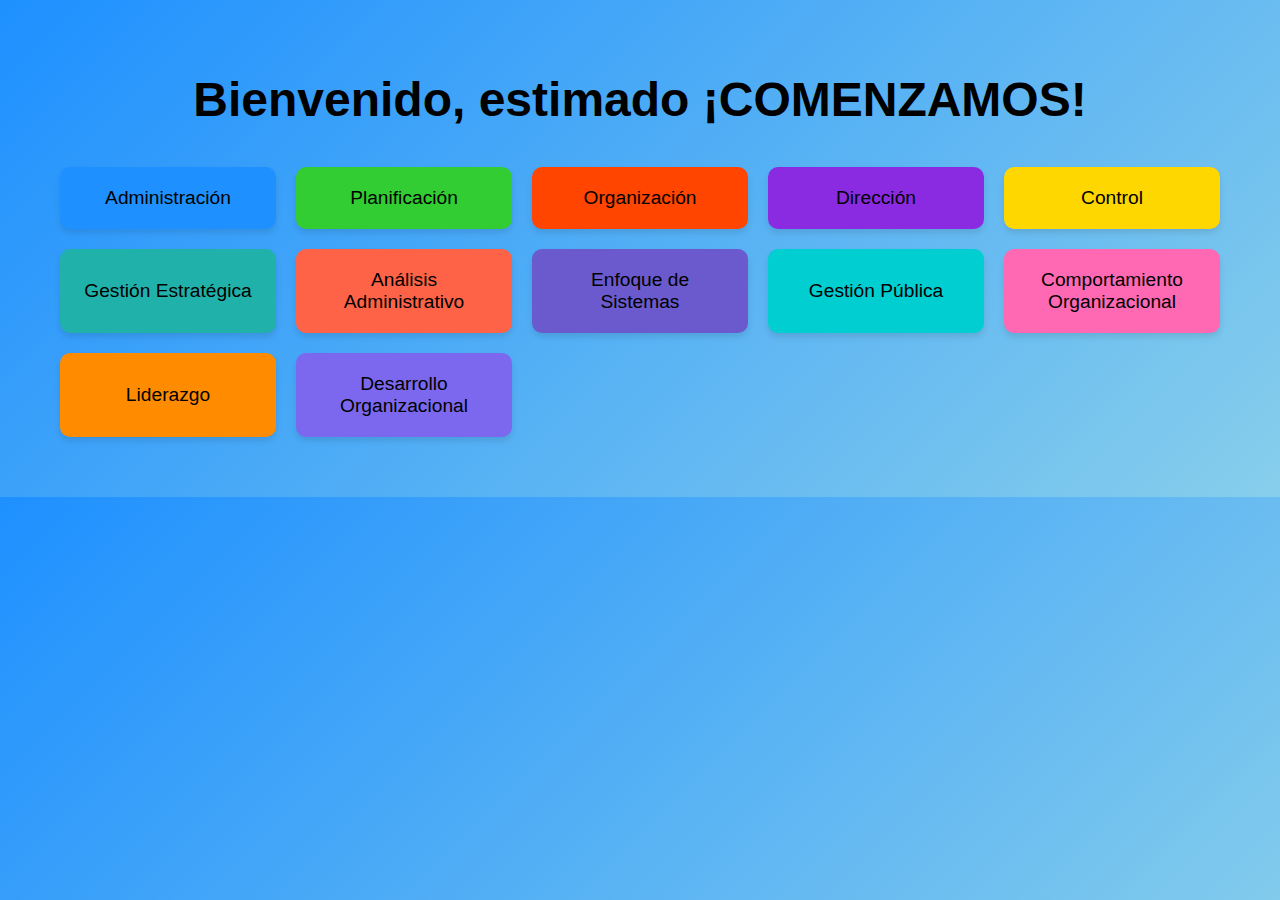
<file: index.html>
<!DOCTYPE html>
<html lang="es">
<head>
  <meta charset="UTF-8">
  <meta name="viewport" content="width=device-width, initial-scale=1.0">
  <title>Juego de Preguntas</title>
  <link rel="stylesheet" href="styles.css">
</head>
<body style="background: linear-gradient(135deg, #1E90FF, #87CEEB); color: #000;">
  <div class="contenedor">
    <h1>Bienvenido, estimado ¡COMENZAMOS!</h1>
    <div class="temas">
      <a href="administracion.html" class="tema" style="background-color: #1E90FF; color: #000;">Administración</a>
      <a href="planificacion.html" class="tema" style="background-color: #32CD32; color: #000;">Planificación</a>
      <a href="organizacion.html" class="tema" style="background-color: #FF4500; color: #000;">Organización</a>
      <a href="direccion.html" class="tema" style="background-color: #8A2BE2; color: #000;">Dirección</a>
      <a href="control.html" class="tema" style="background-color: #FFD700; color: #000;">Control</a>
      <a href="gestion_estrategica.html" class="tema" style="background-color: #20B2AA; color: #000;">Gestión Estratégica</a>
      <a href="analisis_administrativo.html" class="tema" style="background-color: #FF6347; color: #000;">Análisis Administrativo</a>
      <a href="enfoque_sistemas.html" class="tema" style="background-color: #6A5ACD; color: #000;">Enfoque de Sistemas</a>
      <a href="gestion_publica.html" class="tema" style="background-color: #00CED1; color: #000;">Gestión Pública</a>
      <a href="comportamiento_organizacional.html" class="tema" style="background-color: #FF69B4; color: #000;">Comportamiento Organizacional</a>
      <a href="liderazgo.html" class="tema" style="background-color: #FF8C00; color: #000;">Liderazgo</a>
      <a href="desarrollo_organizacional.html" class="tema" style="background-color: #7B68EE; color: #000;">Desarrollo Organizacional</a>
    </div>
  </div>
</body>
</html>
</file>
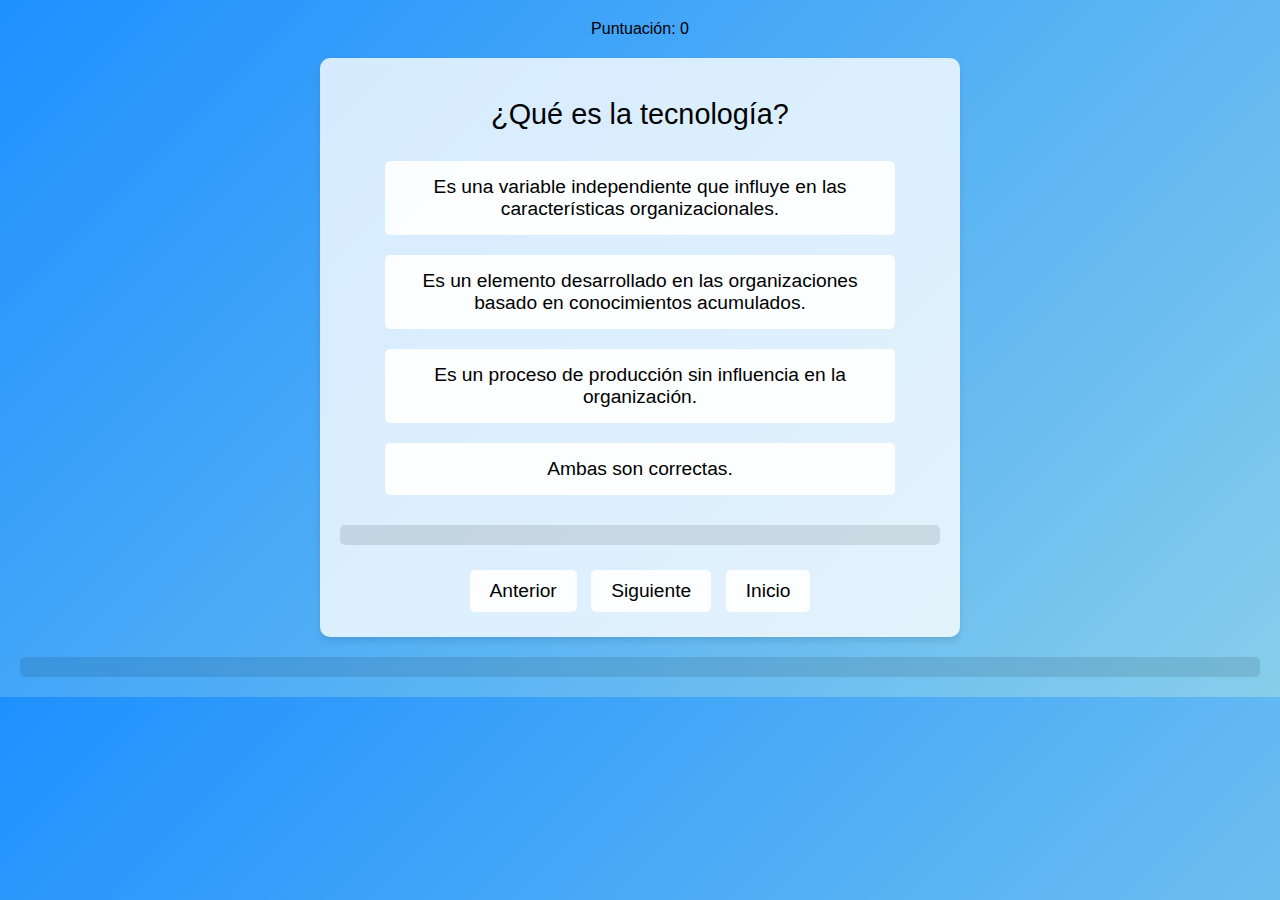
<file: administracion.html>
<!DOCTYPE html>
<html lang="es">
<head>
  <meta charset="UTF-8">
  <meta name="viewport" content="width=device-width, initial-scale=1.0">
  <title>Administración</title>
  <link rel="stylesheet" href="styles.css">
</head>
<body style="background: linear-gradient(135deg, #1E90FF, #87CEEB); color: #000;">
  <div class="puntaje">Puntuación: <span id="puntuacion">0</span></div>
  <div id="juego" class="juego">
    <div id="pregunta" class="pregunta"></div>
    <div id="opciones" class="opciones"></div>
    <div id="explicacion" class="explicacion"></div>
    <div class="navegacion">
      <button onclick="preguntaAnterior()">Anterior</button>
      <button onclick="preguntaSiguiente()">Siguiente</button>
      <button onclick="irAPaginaPrincipal()">Inicio</button>
    </div>
  </div>
  <div id="resultado" class="resultado"></div>
  <script>
    const preguntas = [
      {
        pregunta: "¿Qué es la tecnología?",
        opciones: [
          "Es una variable independiente que influye en las características organizacionales.",
          "Es un elemento desarrollado en las organizaciones basado en conocimientos acumulados.",
          "Es un proceso de producción sin influencia en la organización.",
          "Ambas son correctas."
        ],
        respuesta_correcta: "Ambas son correctas.",
        explicacion: "La tecnología es tanto una variable independiente como un elemento desarrollado en las organizaciones basado en conocimientos acumulados (Know-how)."
      },
      {
        pregunta: "¿Para qué sirve la organización en la administración?",
        opciones: [
          "Establece una estructura y define los roles que los individuos deben desempeñar en una empresa.",
          "Agrupa las actividades necesarias para alcanzar objetivos específicos.",
          "Ambas son correctas.",
          "Ninguna de las anteriores."
        ],
        respuesta_correcta: "Ambas son correctas.",
        explicacion: "La organización establece una estructura, define roles y agrupa actividades para alcanzar objetivos específicos."
      },
      {
        pregunta: "Diferencia entre división de trabajo horizontal y vertical",
        opciones: [
          "Horizontal: Especialización de actividades en el mismo nivel jerárquico. Vertical: Aumenta los niveles jerárquicos y la supervisión.",
          "Horizontal: Aumenta los niveles jerárquicos. Vertical: Especialización de actividades.",
          "No hay diferencia.",
          "Ambas son incorrectas."
        ],
        respuesta_correcta: "Horizontal: Especialización de actividades en el mismo nivel jerárquico. Vertical: Aumenta los niveles jerárquicos y la supervisión.",
        explicacion: "La división horizontal se refiere a la especialización en el mismo nivel, mientras que la vertical aumenta los niveles jerárquicos."
      },
      {
        pregunta: "¿Qué es autoridad y poder?",
        opciones: [
          "Poder: Capacidad de imponer la voluntad sobre otros. Autoridad: Facultad de dirigir y tomar decisiones.",
          "Poder: Facultad de dirigir. Autoridad: Capacidad de imponer la voluntad.",
          "Son lo mismo.",
          "Ninguna de las anteriores."
        ],
        respuesta_correcta: "Poder: Capacidad de imponer la voluntad sobre otros. Autoridad: Facultad de dirigir y tomar decisiones.",
        explicacion: "El poder es la capacidad de imponer la voluntad, mientras que la autoridad es la facultad de dirigir y tomar decisiones."
      },
      {
        pregunta: "¿Cuáles son los elementos del plan estratégico?",
        opciones: [
          "Misión, Visión, Objetivos estratégicos, Políticas, Estrategias, Programas, Presupuesto.",
          "Solo Misión y Visión.",
          "Solo Estrategias y Programas.",
          "Ninguna de las anteriores."
        ],
        respuesta_correcta: "Misión, Visión, Objetivos estratégicos, Políticas, Estrategias, Programas, Presupuesto.",
        explicacion: "El plan estratégico incluye Misión, Visión, Objetivos estratégicos, Políticas, Estrategias, Programas y Presupuesto."
      },
      {
        pregunta: "¿Qué es Administración?",
        opciones: [
          "Es el proceso de dirigir racionalmente las actividades de una organización para alcanzar objetivos de manera eficiente y eficaz.",
          "Es solo la planificación de recursos.",
          "Es un proceso sin objetivos claros.",
          "Ninguna de las anteriores."
        ],
        respuesta_correcta: "Es el proceso de dirigir racionalmente las actividades de una organización para alcanzar objetivos de manera eficiente y eficaz.",
        explicacion: "La administración es el proceso de dirigir actividades para alcanzar objetivos de manera eficiente y eficaz."
      },
      {
        pregunta: "¿Qué es la productividad?",
        opciones: [
          "Relación entre la producción obtenida y los recursos utilizados.",
          "Cantidad de recursos utilizados sin considerar la producción.",
          "Solo la calidad de los productos.",
          "Ninguna de las anteriores."
        ],
        respuesta_correcta: "Relación entre la producción obtenida y los recursos utilizados.",
        explicacion: "La productividad mide la relación entre la producción y los recursos utilizados."
      },
      {
        pregunta: "¿Hay alguna fórmula para establecer la productividad?",
        opciones: [
          "Productividad = Productos / Insumos.",
          "Productividad = Insumos / Productos.",
          "No existe una fórmula.",
          "Ninguna de las anteriores."
        ],
        respuesta_correcta: "Productividad = Productos / Insumos.",
        explicacion: "La productividad se calcula dividiendo los productos obtenidos entre los insumos utilizados."
      },
      {
        pregunta: "¿Qué es eficiencia?",
        opciones: [
          "Lograr metas con la menor cantidad de recursos.",
          "Cumplir objetivos sin importar los recursos.",
          "Solo la rapidez en la producción.",
          "Ninguna de las anteriores."
        ],
        respuesta_correcta: "Lograr metas con la menor cantidad de recursos.",
        explicacion: "La eficiencia se refiere a lograr metas utilizando la menor cantidad de recursos posible."
      },
      {
        pregunta: "¿Qué es la eficacia?",
        opciones: [
          "Cumplimiento de los objetivos.",
          "Uso eficiente de los recursos.",
          "Solo la calidad de los productos.",
          "Ninguna de las anteriores."
        ],
        respuesta_correcta: "Cumplimiento de los objetivos.",
        explicacion: "La eficacia se refiere al cumplimiento de los objetivos, independientemente de los recursos utilizados."
      },
       {
    pregunta: "¿Las organizaciones del Estado son con fines sociales o de lucro?",
    opciones: [
      "Son con fines de lucro, ya que buscan generar utilidades.",
      "Son con fines sociales, ya que su objetivo principal es el bienestar social.",
      "Pueden ser tanto con fines de lucro como sociales, dependiendo del caso.",
      "Ninguna de las anteriores."
    ],
    respuesta_correcta: "Son con fines sociales, ya que su objetivo principal es el bienestar social.",
    explicacion: "Las organizaciones del Estado tienen como fin principal el bienestar social, no la generación de utilidades."
  },
  {
    pregunta: "¿Cuál es la tipología de las organizaciones?",
    opciones: [
      "Según sus fines: Con fines de lucro y sin fines de lucro.",
      "Según su formalidad: Formales e informales.",
      "Según su grado de centralización: Centralizadas y descentralizadas.",
      "Todas las anteriores."
    ],
    respuesta_correcta: "Todas las anteriores.",
    explicacion: "Las organizaciones se clasifican según sus fines (con o sin fines de lucro), su formalidad (formales o informales) y su grado de centralización (centralizadas o descentralizadas)."
  },
  {
    pregunta: "¿Cuál es la diferencia entre organización desconcentrada y descentralizada?",
    opciones: [
      "Descentralización: Transferencia de facultades y recursos del gobierno central a instancias descentralizadas.",
      "Desconcentración: Distribución de competencias dentro de una entidad.",
      "Ambas implican la transferencia de recursos a entidades externas.",
      "Ninguna de las anteriores."
    ],
    respuesta_correcta: "Descentralización: Transferencia de facultades y recursos del gobierno central a instancias descentralizadas.",
    explicacion: "La descentralización implica transferir facultades y recursos a entidades independientes, mientras que la desconcentración distribuye competencias dentro de una misma entidad."
  },
  {
    pregunta: "¿Qué es una sociedad anónima mixta?",
    opciones: [
      "Es una entidad con aportes privados y estatales, donde el Estado debe tener al menos el 51% de las acciones.",
      "Es una entidad completamente privada.",
      "Es una entidad donde el Estado no tiene participación.",
      "Ninguna de las anteriores."
    ],
    respuesta_correcta: "Es una entidad con aportes privados y estatales, donde el Estado debe tener al menos el 51% de las acciones.",
    explicacion: "Una sociedad anónima mixta combina aportes privados y estatales, con el Estado manteniendo el control mayoritario (al menos el 51% de las acciones)."
  },
  {
    pregunta: "¿Qué es una administración contingencial?",
    opciones: [
      "Enfoque que adapta las técnicas administrativas según el ambiente y la tecnología.",
      "Un método rígido que no considera el contexto.",
      "Un enfoque que solo se aplica en organizaciones pequeñas.",
      "Ninguna de las anteriores."
    ],
    respuesta_correcta: "Enfoque que adapta las técnicas administrativas según el ambiente y la tecnología.",
    explicacion: "La administración contingencial se adapta a las circunstancias específicas de cada organización, considerando factores como el ambiente y la tecnología."
  },
  {
    pregunta: "¿Cuál es el objeto de la administración?",
    opciones: [
      "Estudiar las organizaciones mediante procesos como planificación, organización, dirección y control.",
      "Generar utilidades en empresas privadas.",
      "Fomentar el bienestar social en organizaciones públicas.",
      "Ninguna de las anteriores."
    ],
    respuesta_correcta: "Estudiar las organizaciones mediante procesos como planificación, organización, dirección y control.",
    explicacion: "El objeto de la administración es estudiar y mejorar las organizaciones a través de procesos clave como la planificación, organización, dirección y control."
  },
  {
    pregunta: "¿Cuál es la finalidad de la administración?",
    opciones: [
      "Buscar la productividad, eficacia y eficiencia.",
      "Generar utilidades en empresas privadas.",
      "Fomentar el bienestar social en organizaciones públicas.",
      "Todas las anteriores."
    ],
    respuesta_correcta: "Todas las anteriores.",
    explicacion: "La administración busca la productividad, eficacia y eficiencia, ya sea para obtener utilidades en empresas privadas o bienestar social en organizaciones públicas."
  },
  {
    pregunta: "¿A qué se refieren las habilidades técnicas?",
    opciones: [
      "Habilidades específicas y conocimientos técnicos necesarios para realizar tareas específicas.",
      "Habilidades para liderar equipos.",
      "Habilidades para resolver conflictos.",
      "Ninguna de las anteriores."
    ],
    respuesta_correcta: "Habilidades específicas y conocimientos técnicos necesarios para realizar tareas específicas.",
    explicacion: "Las habilidades técnicas son conocimientos especializados que permiten realizar tareas específicas dentro de una organización."
  },
  {
    pregunta: "¿Qué es una organización matricial?",
    opciones: [
      "Estructura donde los empleados trabajan en proyectos específicos sin dejar sus funciones habituales.",
      "Estructura jerárquica tradicional.",
      "Estructura sin jerarquía definida.",
      "Ninguna de las anteriores."
    ],
    respuesta_correcta: "Estructura donde los empleados trabajan en proyectos específicos sin dejar sus funciones habituales.",
    explicacion: "La organización matricial combina la jerarquía principal con proyectos específicos, permitiendo que los empleados trabajen en ambos simultáneamente."
  },
  {
    pregunta: "¿Qué significa ciencia y arte en administración?",
    opciones: [
      "Ciencia: Conocimiento probado y teórico. Arte: Habilidad práctica para aplicar ese conocimiento.",
      "Ciencia: Habilidad práctica. Arte: Conocimiento teórico.",
      "Ambas se refieren únicamente a la teoría.",
      "Ninguna de las anteriores."
    ],
    respuesta_correcta: "Ciencia: Conocimiento probado y teórico. Arte: Habilidad práctica para aplicar ese conocimiento.",
    explicacion: "La administración es una ciencia porque se basa en conocimientos teóricos, y un arte porque requiere habilidades prácticas para aplicarlos."
  }
  ];
    let preguntaActual = 0;
    let puntuacion = 0;

    function iniciarJuego() {
      mostrarPregunta();
    }

    function mostrarPregunta() {
      const pregunta = preguntas[preguntaActual];
      document.getElementById("pregunta").textContent = pregunta.pregunta;
      const opcionesHtml = pregunta.opciones.map(opcion => 
        `<div class="opcion" onclick="verificarRespuesta('${opcion}')">${opcion}</div>`
      ).join("");
      document.getElementById("opciones").innerHTML = opcionesHtml;
      document.getElementById("explicacion").textContent = ""; // Limpiar explicación anterior
    }

    function verificarRespuesta(opcion) {
      const pregunta = preguntas[preguntaActual];
      if (opcion === pregunta.respuesta_correcta) {
        puntuacion++;
        document.getElementById("explicacion").textContent = `✅ Correcto: ${pregunta.explicacion}`;
      } else {
        document.getElementById("explicacion").textContent = `❌ Incorrecto: ${pregunta.explicacion}`;
      }
      actualizarPuntuacion();
    }

    function actualizarPuntuacion() {
      document.getElementById("puntuacion").textContent = puntuacion;
    }

    function preguntaAnterior() {
      if (preguntaActual > 0) {
        preguntaActual--;
        mostrarPregunta();
      }
    }

    function preguntaSiguiente() {
      if (preguntaActual < preguntas.length - 1) {
        preguntaActual++;
        mostrarPregunta();
      } else {
        mostrarResultadoFinal();
      }
    }

    function mostrarResultadoFinal() {
      const porcentaje = (puntuacion / preguntas.length) * 100;
      let mensaje = `Puntuación final: ${puntuacion}/${preguntas.length} (${porcentaje}%)`;
      if (porcentaje < 50) {
        mensaje += " - Sigue estudiando, muchach@.";
      } else {
        mensaje += " - ¡Buen trabajo!";
      }
      document.getElementById("resultado").textContent = mensaje;
    }

    function irAPaginaPrincipal() {
      window.location.href = "index.html";
    }

    // Iniciar el juego al cargar la página
    window.onload = iniciarJuego;
  </script>
</body>
</html>
</file>
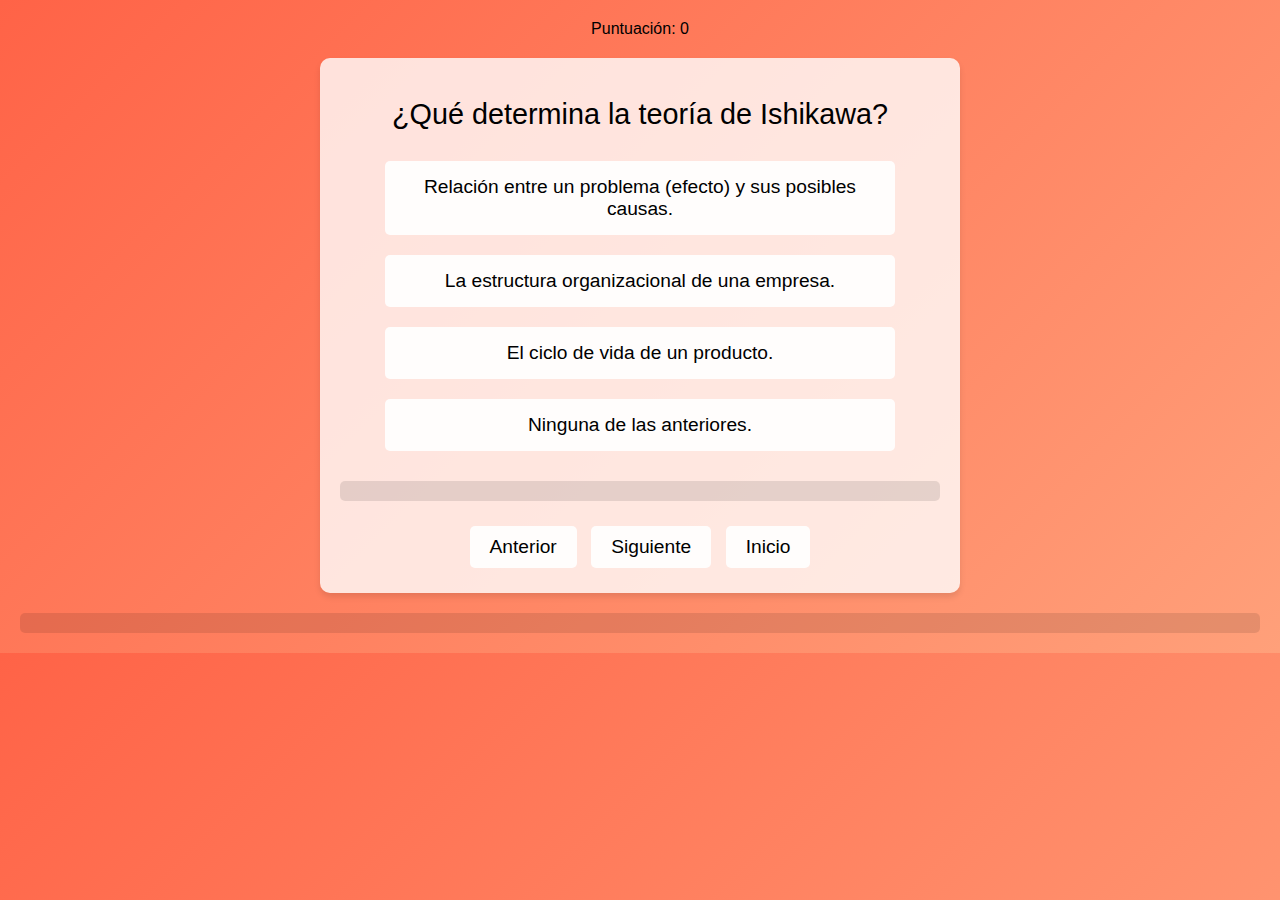
<file: analisis_administrativo.html>
<!DOCTYPE html>
<html lang="es">
<head>
  <meta charset="UTF-8">
  <meta name="viewport" content="width=device-width, initial-scale=1.0">
  <title>Análisis Administrativo</title>
  <link rel="stylesheet" href="styles.css">
</head>
<body style="background: linear-gradient(135deg, #FF6347, #FFA07A); color: #000;">
  <div class="puntaje">Puntuación: <span id="puntuacion">0</span></div>
  <div id="juego" class="juego">
    <div id="pregunta" class="pregunta"></div>
    <div id="opciones" class="opciones"></div>
    <div id="explicacion" class="explicacion"></div>
    <div class="navegacion">
      <button onclick="preguntaAnterior()">Anterior</button>
      <button onclick="preguntaSiguiente()">Siguiente</button>
      <button onclick="irAPaginaPrincipal()">Inicio</button>
    </div>
  </div>
  <div id="resultado" class="resultado"></div>
  <script>
    const preguntas = [
      {
        pregunta: "¿Qué determina la teoría de Ishikawa?",
        opciones: [
          "Relación entre un problema (efecto) y sus posibles causas.",
          "La estructura organizacional de una empresa.",
          "El ciclo de vida de un producto.",
          "Ninguna de las anteriores."
        ],
        respuesta_correcta: "Relación entre un problema (efecto) y sus posibles causas.",
        explicacion: "La teoría de Ishikawa (diagrama de causa y efecto) identifica la relación entre un problema y sus causas."
      },
      {
        pregunta: "¿Qué es la reingeniería?",
        opciones: [
          "Rediseño radical de procesos para mejorar la competitividad y rentabilidad.",
          "Un análisis financiero de la empresa.",
          "Un método para reducir costos sin cambiar procesos.",
          "Ninguna de las anteriores."
        ],
        respuesta_correcta: "Rediseño radical de procesos para mejorar la competitividad y rentabilidad.",
        explicacion: "La reingeniería implica rediseñar procesos de manera radical para mejorar la eficiencia y rentabilidad."
      },
      {
        pregunta: "¿Cuál es la importancia del análisis administrativo?",
        opciones: [
          "Permite identificar y corregir problemas en la estructura y funcionamiento de la organización.",
          "Solo sirve para reducir costos.",
          "Es útil solo en momentos de crisis.",
          "Ninguna de las anteriores."
        ],
        respuesta_correcta: "Permite identificar y corregir problemas en la estructura y funcionamiento de la organización.",
        explicacion: "El análisis administrativo es clave para mejorar la eficiencia y resolver problemas organizacionales."
      },
      {
        pregunta: "¿Qué es un problema y cómo se identifica?",
        opciones: [
          "Brecha entre la situación actual y la deseada. Se identifica con técnicas como el diagrama de Ishikawa.",
          "Un error en los procesos financieros.",
          "Un conflicto entre empleados.",
          "Ninguna de las anteriores."
        ],
        respuesta_correcta: "Brecha entre la situación actual y la deseada. Se identifica con técnicas como el diagrama de Ishikawa.",
        explicacion: "Un problema es la diferencia entre lo que es y lo que debería ser, y se identifica con herramientas como el diagrama de Ishikawa."
      },
      {
        pregunta: "¿Quién puede hacer el análisis administrativo?",
        opciones: [
          "Máxima autoridad ejecutiva, consultores, staff.",
          "Solo el departamento de recursos humanos.",
          "Solo los gerentes de área.",
          "Ninguna de las anteriores."
        ],
        respuesta_correcta: "Máxima autoridad ejecutiva, consultores, staff.",
        explicacion: "El análisis administrativo puede ser realizado por la alta dirección, consultores externos o el staff interno."
      },
      {
        pregunta: "¿Cada cuánto tiempo se debe hacer el análisis administrativo?",
        opciones: [
          "Periódicamente, no solo en momentos de crisis.",
          "Solo cuando hay problemas financieros.",
          "Una vez al año.",
          "Ninguna de las anteriores."
        ],
        respuesta_correcta: "Periódicamente, no solo en momentos de crisis.",
        explicacion: "El análisis administrativo debe realizarse de manera periódica para prevenir problemas y mejorar continuamente."
      },
      {
        pregunta: "¿Qué papel cumple el staff en la organización?",
        opciones: [
          "Asesoría, monitoreo, servicio, planeación y control.",
          "Solo ejecutar tareas operativas.",
          "Solo gestionar recursos financieros.",
          "Ninguna de las anteriores."
        ],
        respuesta_correcta: "Asesoría, monitoreo, servicio, planeación y control.",
        explicacion: "El staff cumple funciones de apoyo, como asesoría, monitoreo y control."
      },
      {
        pregunta: "¿El análisis administrativo es igual al diagnóstico?",
        opciones: [
          "No, el análisis es el examen exhaustivo, mientras que el diagnóstico es la conclusión basada en datos.",
          "Sí, son términos intercambiables.",
          "El diagnóstico es parte del análisis administrativo.",
          "Ninguna de las anteriores."
        ],
        respuesta_correcta: "No, el análisis es el examen exhaustivo, mientras que el diagnóstico es la conclusión basada en datos.",
        explicacion: "El análisis es el proceso de estudio, mientras que el diagnóstico es el resultado basado en ese análisis."
      },
      {
        pregunta: "¿Qué es el diagnóstico financiero y análisis financiero?",
        opciones: [
          "Diagnóstico financiero: Análisis cualitativo. Análisis financiero: Estudio de datos contables.",
          "Ambos son lo mismo.",
          "El diagnóstico financiero es cuantitativo y el análisis financiero es cualitativo.",
          "Ninguna de las anteriores."
        ],
        respuesta_correcta: "Diagnóstico financiero: Análisis cualitativo. Análisis financiero: Estudio de datos contables.",
        explicacion: "El diagnóstico financiero evalúa cualitativamente la situación, mientras que el análisis financiero estudia datos contables."
      },
      {
        pregunta: "¿Cómo se aplica la sinergia en la administración?",
        opciones: [
          "Mediante la coordinación y trabajo en equipo para lograr objetivos comunes.",
          "Solo en la reducción de costos.",
          "Solo en la planificación estratégica.",
          "Ninguna de las anteriores."
        ],
        respuesta_correcta: "Mediante la coordinación y trabajo en equipo para lograr objetivos comunes.",
        explicacion: "La sinergia se logra cuando las partes trabajan juntas para obtener resultados superiores."
      },
      {
        pregunta: "¿Cómo influye el ciclo de vida de un producto en el análisis financiero?",
        opciones: [
          "Dependiendo de la etapa (introducción, crecimiento, madurez, declive), las ventas y costos varían, afectando la rentabilidad.",
          "Solo afecta las ventas, no los costos.",
          "No influye en el análisis financiero.",
          "Ninguna de las anteriores."
        ],
        respuesta_correcta: "Dependiendo de la etapa (introducción, crecimiento, madurez, declive), las ventas y costos varían, afectando la rentabilidad.",
        explicacion: "El ciclo de vida del producto afecta tanto las ventas como los costos, lo que influye en la rentabilidad."
      },
      {
        pregunta: "Herramientas para un análisis a largo plazo",
        opciones: [
          "FODA, Balanced Scorecard.",
          "Solo FODA.",
          "Solo Balanced Scorecard.",
          "Ninguna de las anteriores."
        ],
        respuesta_correcta: "FODA, Balanced Scorecard.",
        explicacion: "El FODA y el Balanced Scorecard son herramientas clave para análisis a largo plazo."
      },
      {
        pregunta: "Diferencia entre análisis y diagnóstico",
        opciones: [
          "Análisis: Estudio profundo. Diagnóstico: Conclusión basada en datos.",
          "Ambos son lo mismo.",
          "El diagnóstico es parte del análisis.",
          "Ninguna de las anteriores."
        ],
        respuesta_correcta: "Análisis: Estudio profundo. Diagnóstico: Conclusión basada en datos.",
        explicacion: "El análisis es el proceso de estudio, mientras que el diagnóstico es la conclusión basada en los datos obtenidos."
      },
      {
        pregunta: "Diferencia entre desarrollo organizacional y desarrollo administrativo",
        opciones: [
          "Desarrollo organizacional: Enfoque en cambios culturales y estructurales. Desarrollo administrativo: Enfoque en habilidades y procesos administrativos.",
          "Ambos son lo mismo.",
          "El desarrollo administrativo es parte del desarrollo organizacional.",
          "Ninguna de las anteriores."
        ],
        respuesta_correcta: "Desarrollo organizacional: Enfoque en cambios culturales y estructurales. Desarrollo administrativo: Enfoque en habilidades y procesos administrativos.",
        explicacion: "El desarrollo organizacional se enfoca en cambios culturales, mientras que el desarrollo administrativo se enfoca en procesos y habilidades."
      },
      {
        pregunta: "¿Qué es la matriz BCG?",
        opciones: [
          "Herramienta para evaluar la rentabilidad de la cartera de productos.",
          "Un método para reducir costos.",
          "Una técnica de análisis financiero.",
          "Ninguna de las anteriores."
        ],
        respuesta_correcta: "Herramienta para evaluar la rentabilidad de la cartera de productos.",
        explicacion: "La matriz BCG evalúa la rentabilidad de los productos en función de su participación en el mercado y su crecimiento."
      },
      {
        pregunta: "Diferencia entre análisis administrativo y desarrollo organizacional",
        opciones: [
          "Análisis administrativo: Examen de la estructura y funcionamiento. Desarrollo organizacional: Enfoque en cambios culturales y estructurales.",
          "Ambos son lo mismo.",
          "El análisis administrativo es parte del desarrollo organizacional.",
          "Ninguna de las anteriores."
        ],
        respuesta_correcta: "Análisis administrativo: Examen de la estructura y funcionamiento. Desarrollo organizacional: Enfoque en cambios culturales y estructurales.",
        explicacion: "El análisis administrativo examina la estructura, mientras que el desarrollo organizacional se enfoca en cambios culturales."
      },
      {
        pregunta: "Criterios para decidir dónde comenzar el análisis administrativo",
        opciones: [
          "Tipo de análisis, estructura organizacional, recursos disponibles.",
          "Solo el tipo de análisis.",
          "Solo los recursos disponibles.",
          "Ninguna de las anteriores."
        ],
        respuesta_correcta: "Tipo de análisis, estructura organizacional, recursos disponibles.",
        explicacion: "Los criterios incluyen el tipo de análisis, la estructura organizacional y los recursos disponibles."
      },
      {
        pregunta: "¿Usted se considera recurso?",
        opciones: [
          "No, las personas son potenciales que contribuyen al funcionamiento de la organización.",
          "Sí, las personas son recursos.",
          "Solo los empleados operativos son recursos.",
          "Ninguna de las anteriores."
        ],
        respuesta_correcta: "No, las personas son potenciales que contribuyen al funcionamiento de la organización.",
        explicacion: "Las personas no son recursos, sino potenciales que aportan al funcionamiento de la organización."
      },
      {
        pregunta: "Diferencia entre macro y micro ambiente",
        opciones: [
          "Macro ambiente: Factores externos no controlables. Micro ambiente: Factores internos controlables.",
          "Ambos son lo mismo.",
          "El micro ambiente incluye factores externos.",
          "Ninguna de las anteriores."
        ],
        respuesta_correcta: "Macro ambiente: Factores externos no controlables. Micro ambiente: Factores internos controlables.",
        explicacion: "El macro ambiente incluye factores externos, mientras que el micro ambiente se refiere a factores internos."
      },
      {
        pregunta: "Instrumentos metodológicos para el diagnóstico del problema",
        opciones: [
          "Entrevistas, encuestas, observación, talleres, foros.",
          "Solo entrevistas y encuestas.",
          "Solo talleres y foros.",
          "Ninguna de las anteriores."
        ],
        respuesta_correcta: "Entrevistas, encuestas, observación, talleres, foros.",
        explicacion: "Estos instrumentos son útiles para recopilar información y diagnosticar problemas."
      },
      {
        pregunta: "¿Qué es análisis administrativo?",
        opciones: [
          "Examen exhaustivo de la estructura y funcionamiento de una organización.",
          "Solo un análisis financiero.",
          "Solo un análisis de recursos humanos.",
          "Ninguna de las anteriores."
        ],
        respuesta_correcta: "Examen exhaustivo de la estructura y funcionamiento de una organización.",
        explicacion: "El análisis administrativo examina la estructura y funcionamiento de una organización."
      },
      {
        pregunta: "Resultados del análisis administrativo",
        opciones: [
          "Identificación de problemas y propuestas de solución.",
          "Solo identificación de problemas.",
          "Solo propuestas de solución.",
          "Ninguna de las anteriores."
        ],
        respuesta_correcta: "Identificación de problemas y propuestas de solución.",
        explicacion: "El análisis administrativo identifica problemas y propone soluciones."
      },
      {
        pregunta: "Fórmula de la productividad",
        opciones: [
          "Productividad = Productos / Insumos.",
          "Productividad = Ventas / Costos.",
          "Productividad = Beneficios / Gastos.",
          "Ninguna de las anteriores."
        ],
        respuesta_correcta: "Productividad = Productos / Insumos.",
        explicacion: "La productividad se calcula dividiendo los productos obtenidos entre los insumos utilizados."
      },
      {
        pregunta: "¿Qué es el método Kaizen?",
        opciones: [
          "Filosofía japonesa de mejora continua basada en pequeños cambios incrementales.",
          "Un método para reducir costos.",
          "Una técnica de análisis financiero.",
          "Ninguna de las anteriores."
        ],
        respuesta_correcta: "Filosofía japonesa de mejora continua basada en pequeños cambios incrementales.",
        explicacion: "El método Kaizen se enfoca en la mejora continua mediante pequeños cambios."
      },
      {
        pregunta: "¿Qué es reingeniería?",
        opciones: [
          "Rediseño radical de procesos para mejorar la competitividad y rentabilidad.",
          "Un análisis financiero de la empresa.",
          "Un método para reducir costos sin cambiar procesos.",
          "Ninguna de las anteriores."
        ],
        respuesta_correcta: "Rediseño radical de procesos para mejorar la competitividad y rentabilidad.",
        explicacion: "La reingeniería implica rediseñar procesos de manera radical para mejorar la eficiencia y rentabilidad."
      },
      {
        pregunta: "¿Cuándo se da una reingeniería?",
        opciones: [
          "Cuando el rendimiento de la organización está por debajo de la competencia o hay cambios en el mercado.",
          "Solo cuando hay problemas financieros.",
          "Solo cuando hay cambios en el mercado.",
          "Ninguna de las anteriores."
        ],
        respuesta_correcta: "Cuando el rendimiento de la organización está por debajo de la competencia o hay cambios en el mercado.",
        explicacion: "La reingeniería se aplica cuando el rendimiento es bajo o hay cambios significativos en el mercado."
      },
      {
        pregunta: "Tipos de análisis administrativos",
        opciones: [
          "Acrónico: Análisis general. Sincrónico: Análisis específico de subsistemas. Diacrónico: Análisis de transacciones con el entorno.",
          "Solo análisis general.",
          "Solo análisis específico de subsistemas.",
          "Ninguna de las anteriores."
        ],
        respuesta_correcta: "Acrónico: Análisis general. Sincrónico: Análisis específico de subsistemas. Diacrónico: Análisis de transacciones con el entorno.",
        explicacion: "Los tipos de análisis administrativos incluyen acrónico, sincrónico y diacrónico."
      },
      {
        pregunta: "Planos que investiga el análisis administrativo",
        opciones: [
          "Organizativo-dinámico, Funcional, Estructural, Comportamental.",
          "Solo organizativo-dinámico.",
          "Solo funcional y estructural.",
          "Ninguna de las anteriores."
        ],
        respuesta_correcta: "Organizativo-dinámico, Funcional, Estructural, Comportamental.",
        explicacion: "El análisis administrativo investiga los planos organizativo-dinámico, funcional, estructural y comportamental."
      }
    ];

    let preguntaActual = 0;
    let puntuacion = 0;

    function iniciarJuego() {
      mostrarPregunta();
    }

    function mostrarPregunta() {
      const pregunta = preguntas[preguntaActual];
      document.getElementById("pregunta").textContent = pregunta.pregunta;
      const opcionesHtml = pregunta.opciones.map(opcion => 
        `<div class="opcion" onclick="verificarRespuesta('${opcion}')">${opcion}</div>`
      ).join("");
      document.getElementById("opciones").innerHTML = opcionesHtml;
      document.getElementById("explicacion").textContent = ""; // Limpiar explicación anterior
    }

    function verificarRespuesta(opcion) {
      const pregunta = preguntas[preguntaActual];
      if (opcion === pregunta.respuesta_correcta) {
        puntuacion++;
        document.getElementById("explicacion").textContent = `✅ Correcto: ${pregunta.explicacion}`;
      } else {
        document.getElementById("explicacion").textContent = `❌ Incorrecto: ${pregunta.explicacion}`;
      }
      actualizarPuntuacion();
    }

    function actualizarPuntuacion() {
      document.getElementById("puntuacion").textContent = puntuacion;
    }

    function preguntaAnterior() {
      if (preguntaActual > 0) {
        preguntaActual--;
        mostrarPregunta();
      }
    }

    function preguntaSiguiente() {
      if (preguntaActual < preguntas.length - 1) {
        preguntaActual++;
        mostrarPregunta();
      } else {
        mostrarResultadoFinal();
      }
    }

    function mostrarResultadoFinal() {
      const porcentaje = (puntuacion / preguntas.length) * 100;
      let mensaje = `Puntuación final: ${puntuacion}/${preguntas.length} (${porcentaje}%)`;
      if (porcentaje < 50) {
        mensaje += " - Sigue estudiando, muchach@.";
      } else {
        mensaje += " - ¡Buen trabajo!";
      }
      document.getElementById("resultado").textContent = mensaje;
    }

    function irAPaginaPrincipal() {
      window.location.href = "index.html";
    }

    // Iniciar el juego al cargar la página
    window.onload = iniciarJuego;
  </script>
</body>
</html>
</file>
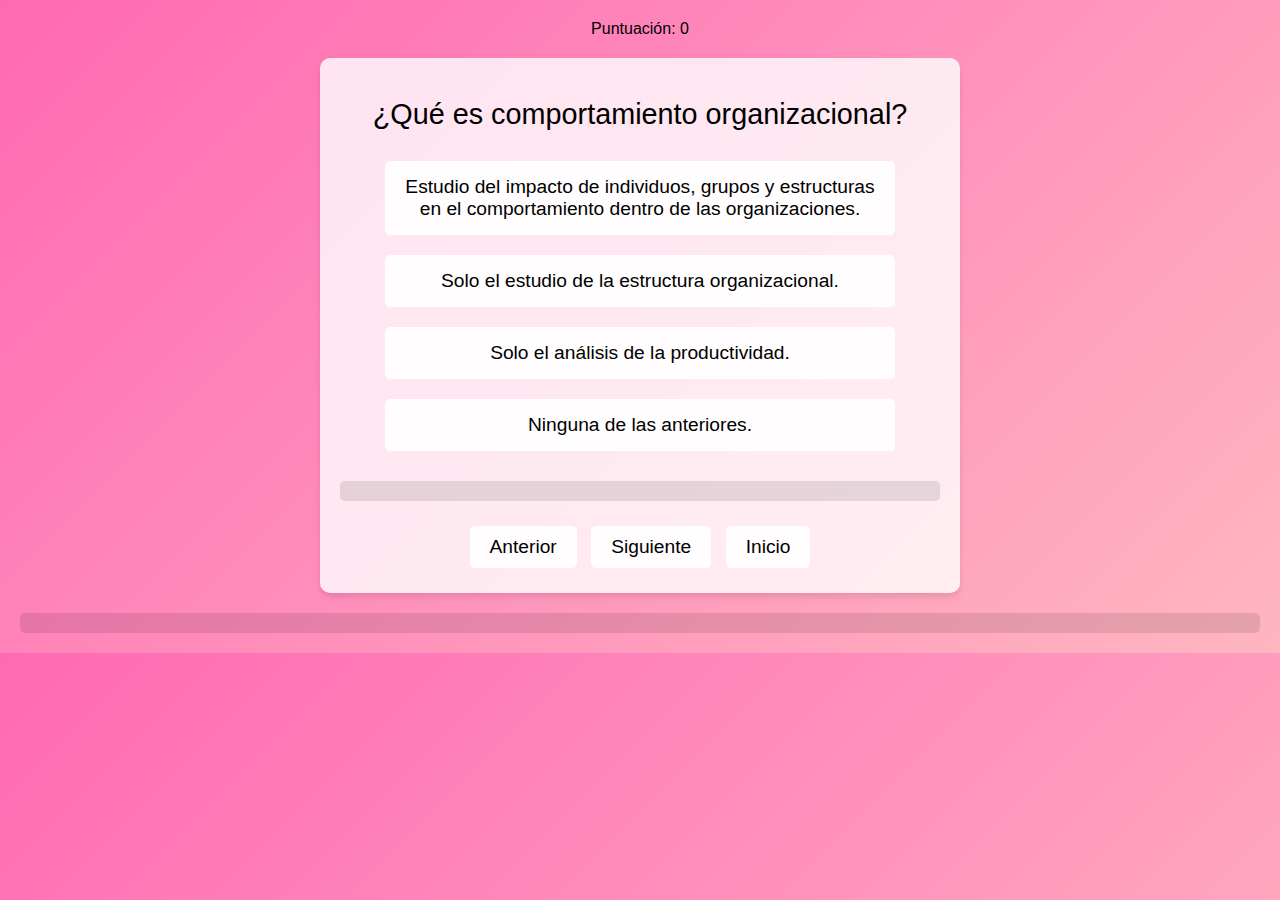
<file: comportamiento_organizacional.html>
<!DOCTYPE html>
<html lang="es">
<head>
  <meta charset="UTF-8">
  <meta name="viewport" content="width=device-width, initial-scale=1.0">
  <title>Comportamiento Organizacional</title>
  <link rel="stylesheet" href="styles.css">
</head>
<body style="background: linear-gradient(135deg, #FF69B4, #FFB6C1); color: #000;">
  <div class="puntaje">Puntuación: <span id="puntuacion">0</span></div>
  <div id="juego" class="juego">
    <div id="pregunta" class="pregunta"></div>
    <div id="opciones" class="opciones"></div>
    <div id="explicacion" class="explicacion"></div>
    <div class="navegacion">
      <button onclick="preguntaAnterior()">Anterior</button>
      <button onclick="preguntaSiguiente()">Siguiente</button>
      <button onclick="irAPaginaPrincipal()">Inicio</button>
    </div>
  </div>
  <div id="resultado" class="resultado"></div>
  <script>
    const preguntas = [
      {
        pregunta: "¿Qué es comportamiento organizacional?",
        opciones: [
          "Estudio del impacto de individuos, grupos y estructuras en el comportamiento dentro de las organizaciones.",
          "Solo el estudio de la estructura organizacional.",
          "Solo el análisis de la productividad.",
          "Ninguna de las anteriores."
        ],
        respuesta_correcta: "Estudio del impacto de individuos, grupos y estructuras en el comportamiento dentro de las organizaciones.",
        explicacion: "El comportamiento organizacional estudia cómo las personas, grupos y estructuras influyen en el comportamiento dentro de las organizaciones."
      },
      {
        pregunta: "Elementos del comportamiento organizacional",
        opciones: [
          "Personas, estructuras, tecnología, entorno.",
          "Solo personas y estructuras.",
          "Solo tecnología y entorno.",
          "Ninguna de las anteriores."
        ],
        respuesta_correcta: "Personas, estructuras, tecnología, entorno.",
        explicacion: "Los elementos clave del comportamiento organizacional son las personas, las estructuras, la tecnología y el entorno."
      },
      {
        pregunta: "Objetivos del comportamiento organizacional",
        opciones: [
          "Describir, comprender, predecir y controlar el comportamiento.",
          "Solo describir y comprender.",
          "Solo predecir y controlar.",
          "Ninguna de las anteriores."
        ],
        respuesta_correcta: "Describir, comprender, predecir y controlar el comportamiento.",
        explicacion: "Los objetivos del comportamiento organizacional incluyen describir, comprender, predecir y controlar el comportamiento."
      },
      {
        pregunta: "Influencia del comportamiento organizacional en el liderazgo",
        opciones: [
          "El líder debe conocer a sus colaboradores para influir en su comportamiento.",
          "Solo el líder debe dar órdenes.",
          "Solo el líder debe controlar a los empleados.",
          "Ninguna de las anteriores."
        ],
        respuesta_correcta: "El líder debe conocer a sus colaboradores para influir en su comportamiento.",
        explicacion: "El comportamiento organizacional ayuda al líder a entender a sus colaboradores y a influir en su comportamiento."
      },
      {
        pregunta: "Teoría X e Y de McGregor",
        opciones: [
          "Teoría X: Los empleados son perezosos y necesitan ser controlados. Teoría Y: Los empleados son motivados y responsables.",
          "Ambas teorías son iguales.",
          "Teoría X: Los empleados son motivados. Teoría Y: Los empleados son perezosos.",
          "Ninguna de las anteriores."
        ],
        respuesta_correcta: "Teoría X: Los empleados son perezosos y necesitan ser controlados. Teoría Y: Los empleados son motivados y responsables.",
        explicacion: "La Teoría X asume que los empleados son perezosos, mientras que la Teoría Y asume que son motivados y responsables."
      },
      {
        pregunta: "Cultura organizacional",
        opciones: [
          "Sistema de creencias y valores compartidos que guían el comportamiento en una organización.",
          "Solo las normas escritas de la organización.",
          "Solo el ambiente físico de la organización.",
          "Ninguna de las anteriores."
        ],
        respuesta_correcta: "Sistema de creencias y valores compartidos que guían el comportamiento en una organización.",
        explicacion: "La cultura organizacional son los valores y creencias compartidos que guían el comportamiento."
      },
      {
        pregunta: "Diferencia entre ambiente y cultura",
        opciones: [
          "Ambiente: Factores externos que afectan a la organización. Cultura: Valores y normas internas.",
          "Ambos son lo mismo.",
          "Ambiente: Valores internos. Cultura: Factores externos.",
          "Ninguna de las anteriores."
        ],
        respuesta_correcta: "Ambiente: Factores externos que afectan a la organización. Cultura: Valores y normas internas.",
        explicacion: "El ambiente se refiere a factores externos, mientras que la cultura se refiere a valores y normas internas."
      },
      {
        pregunta: "Herramientas para predecir actitudes",
        opciones: [
          "Encuestas, entrevistas, observación.",
          "Solo encuestas.",
          "Solo entrevistas.",
          "Ninguna de las anteriores."
        ],
        respuesta_correcta: "Encuestas, entrevistas, observación.",
        explicacion: "Las encuestas, entrevistas y observación son herramientas para predecir actitudes."
      },
      {
        pregunta: "Relación del comportamiento organizacional con otras ciencias",
        opciones: [
          "Psicología, sociología, antropología.",
          "Solo psicología.",
          "Solo sociología.",
          "Ninguna de las anteriores."
        ],
        respuesta_correcta: "Psicología, sociología, antropología.",
        explicacion: "El comportamiento organizacional se relaciona con la psicología, sociología y antropología."
      },
      {
        pregunta: "Teoría U de Otto Scharmer",
        opciones: [
          "Método de desarrollo personal que fomenta la innovación y el cambio.",
          "Solo un método de control de empleados.",
          "Solo un método de planificación estratégica.",
          "Ninguna de las anteriores."
        ],
        respuesta_correcta: "Método de desarrollo personal que fomenta la innovación y el cambio.",
        explicacion: "La Teoría U es un método que fomenta la innovación y el cambio a través del desarrollo personal."
      },
      {
        pregunta: "Herramientas para medir la satisfacción estudiantil",
        opciones: [
          "Encuestas de satisfacción, escalas de actitudes.",
          "Solo encuestas de satisfacción.",
          "Solo escalas de actitudes.",
          "Ninguna de las anteriores."
        ],
        respuesta_correcta: "Encuestas de satisfacción, escalas de actitudes.",
        explicacion: "Las encuestas de satisfacción y las escalas de actitudes son herramientas para medir la satisfacción estudiantil."
      },
      {
        pregunta: "Diseño de una intervención para mejorar la satisfacción estudiantil",
        opciones: [
          "Establecer buenas relaciones entre estudiantes y docentes.",
          "Solo aumentar las calificaciones.",
          "Solo reducir la carga académica.",
          "Ninguna de las anteriores."
        ],
        respuesta_correcta: "Establecer buenas relaciones entre estudiantes y docentes.",
        explicacion: "Una intervención efectiva incluye mejorar las relaciones entre estudiantes y docentes."
      },
      {
        pregunta: "Aspectos organizacionales que conciernen al comportamiento organizacional",
        opciones: [
          "Estructura, cultura, clima organizacional.",
          "Solo estructura.",
          "Solo cultura.",
          "Ninguna de las anteriores."
        ],
        respuesta_correcta: "Estructura, cultura, clima organizacional.",
        explicacion: "El comportamiento organizacional se preocupa por la estructura, cultura y clima organizacional."
      },
      {
        pregunta: "¿Qué es el clima organizacional?",
        opciones: [
          "Ambiente existente entre los miembros de la organización.",
          "Solo el ambiente físico de la organización.",
          "Solo las normas escritas de la organización.",
          "Ninguna de las anteriores."
        ],
        respuesta_correcta: "Ambiente existente entre los miembros de la organización.",
        explicacion: "El clima organizacional es el ambiente percibido entre los miembros de la organización."
      },
      {
        pregunta: "Perfil de un líder",
        opciones: [
          "Conocimientos técnicos, conceptuales, competencias personales.",
          "Solo conocimientos técnicos.",
          "Solo competencias personales.",
          "Ninguna de las anteriores."
        ],
        respuesta_correcta: "Conocimientos técnicos, conceptuales, competencias personales.",
        explicacion: "Un líder debe tener conocimientos técnicos, conceptuales y competencias personales."
      },
      {
        pregunta: "Diferencia entre actitud y aptitud",
        opciones: [
          "Actitud: Evaluación favorable o desfavorable hacia algo. Aptitud: Capacidad para realizar tareas.",
          "Ambos son lo mismo.",
          "Actitud: Capacidad para realizar tareas. Aptitud: Evaluación favorable o desfavorable.",
          "Ninguna de las anteriores."
        ],
        respuesta_correcta: "Actitud: Evaluación favorable o desfavorable hacia algo. Aptitud: Capacidad para realizar tareas.",
        explicacion: "La actitud es una evaluación, mientras que la aptitud es una capacidad."
      },
      {
        pregunta: "Importancia del comportamiento organizacional",
        opciones: [
          "Mejora el ambiente laboral, la productividad y las relaciones.",
          "Solo mejora la productividad.",
          "Solo mejora las relaciones.",
          "Ninguna de las anteriores."
        ],
        respuesta_correcta: "Mejora el ambiente laboral, la productividad y las relaciones.",
        explicacion: "El comportamiento organizacional mejora el ambiente laboral, la productividad y las relaciones."
      },
      {
        pregunta: "Variables que inciden en el comportamiento organizacional",
        opciones: [
          "Dependientes: Productividad, ausentismo, rotación. Independientes: Personalidad, aprendizaje, actitudes, liderazgo.",
          "Solo variables dependientes.",
          "Solo variables independientes.",
          "Ninguna de las anteriores."
        ],
        respuesta_correcta: "Dependientes: Productividad, ausentismo, rotación. Independientes: Personalidad, aprendizaje, actitudes, liderazgo.",
        explicacion: "Las variables dependientes incluyen productividad, ausentismo y rotación, mientras que las independientes incluyen personalidad, aprendizaje, actitudes y liderazgo."
      },
      {
        pregunta: "Finalidad del comportamiento organizacional",
        opciones: [
          "Mejorar la eficacia de la organización.",
          "Solo mejorar la productividad.",
          "Solo mejorar las relaciones.",
          "Ninguna de las anteriores."
        ],
        respuesta_correcta: "Mejorar la eficacia de la organización.",
        explicacion: "El comportamiento organizacional busca mejorar la eficacia de la organización."
      },
      {
        pregunta: "Teoría de Vroom y teoría de equidad",
        opciones: [
          "Vroom: Motivación = Valencia + Expectativa + Instrumentalidad. Equidad: Comparación de recompensas con otros.",
          "Ambas teorías son iguales.",
          "Vroom: Comparación de recompensas. Equidad: Motivación = Valencia + Expectativa.",
          "Ninguna de las anteriores."
        ],
        respuesta_correcta: "Vroom: Motivación = Valencia + Expectativa + Instrumentalidad. Equidad: Comparación de recompensas con otros.",
        explicacion: "La teoría de Vroom se enfoca en la motivación, mientras que la teoría de equidad se enfoca en la comparación de recompensas."
      },
      {
        pregunta: "Etapas del conflicto",
        opciones: [
          "Incompatibilidad, cognición, intenciones, comportamiento, resultados.",
          "Solo incompatibilidad y cognición.",
          "Solo comportamiento y resultados.",
          "Ninguna de las anteriores."
        ],
        respuesta_correcta: "Incompatibilidad, cognición, intenciones, comportamiento, resultados.",
        explicacion: "Las etapas del conflicto incluyen incompatibilidad, cognición, intenciones, comportamiento y resultados."
      },
      {
        pregunta: "Elementos de la cultura organizacional",
        opciones: [
          "Valores, ritos, manejo de historia, simbología, mitos.",
          "Solo valores y ritos.",
          "Solo simbología y mitos.",
          "Ninguna de las anteriores."
        ],
        respuesta_correcta: "Valores, ritos, manejo de historia, simbología, mitos.",
        explicacion: "Los elementos de la cultura organizacional incluyen valores, ritos, manejo de historia, simbología y mitos."
      }
    ];

    let preguntaActual = 0;
    let puntuacion = 0;

    function iniciarJuego() {
      mostrarPregunta();
    }

    function mostrarPregunta() {
      const pregunta = preguntas[preguntaActual];
      document.getElementById("pregunta").textContent = pregunta.pregunta;
      const opcionesHtml = pregunta.opciones.map(opcion => 
        `<div class="opcion" onclick="verificarRespuesta('${opcion}')">${opcion}</div>`
      ).join("");
      document.getElementById("opciones").innerHTML = opcionesHtml;
      document.getElementById("explicacion").textContent = ""; // Limpiar explicación anterior
    }

    function verificarRespuesta(opcion) {
      const pregunta = preguntas[preguntaActual];
      if (opcion === pregunta.respuesta_correcta) {
        puntuacion++;
        document.getElementById("explicacion").textContent = `✅ Correcto: ${pregunta.explicacion}`;
      } else {
        document.getElementById("explicacion").textContent = `❌ Incorrecto: ${pregunta.explicacion}`;
      }
      actualizarPuntuacion();
    }

    function actualizarPuntuacion() {
      document.getElementById("puntuacion").textContent = puntuacion;
    }

    function preguntaAnterior() {
      if (preguntaActual > 0) {
        preguntaActual--;
        mostrarPregunta();
      }
    }

    function preguntaSiguiente() {
      if (preguntaActual < preguntas.length - 1) {
        preguntaActual++;
        mostrarPregunta();
      } else {
        mostrarResultadoFinal();
      }
    }

    function mostrarResultadoFinal() {
      const porcentaje = (puntuacion / preguntas.length) * 100;
      let mensaje = `Puntuación final: ${puntuacion}/${preguntas.length} (${porcentaje}%)`;
      if (porcentaje < 50) {
        mensaje += " - Sigue estudiando, muchach@.";
      } else {
        mensaje += " - ¡Buen trabajo!";
      }
      document.getElementById("resultado").textContent = mensaje;
    }

    function irAPaginaPrincipal() {
      window.location.href = "index.html";
    }

    // Iniciar el juego al cargar la página
    window.onload = iniciarJuego;
  </script>
</body>
</html>
</file>
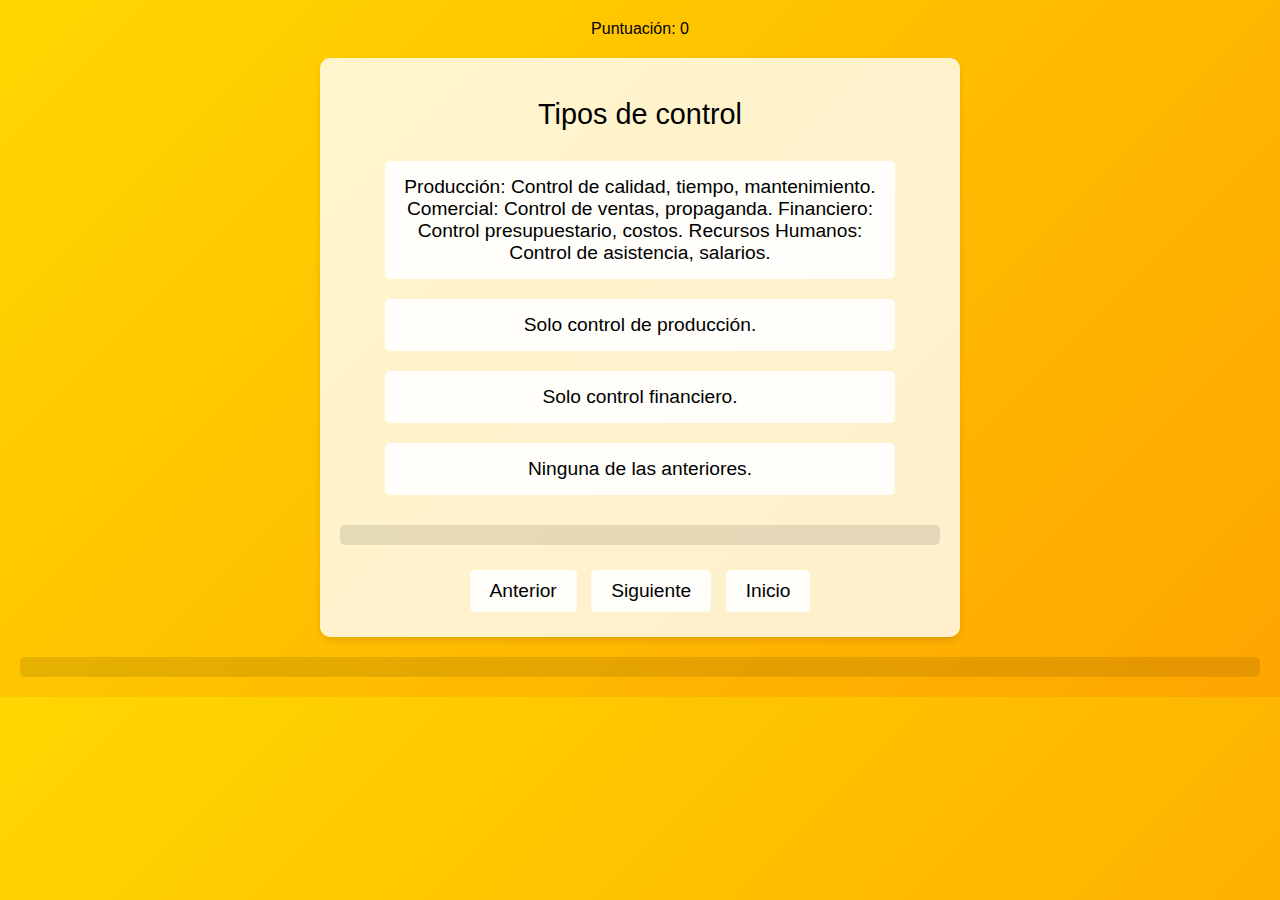
<file: control.html>
<!DOCTYPE html>
<html lang="es">
<head>
  <meta charset="UTF-8">
  <meta name="viewport" content="width=device-width, initial-scale=1.0">
  <title>Control</title>
  <link rel="stylesheet" href="styles.css">
</head>
<body style="background: linear-gradient(135deg, #FFD700, #FFA500); color: #000;">
  <div class="puntaje">Puntuación: <span id="puntuacion">0</span></div>
  <div id="juego" class="juego">
    <div id="pregunta" class="pregunta"></div>
    <div id="opciones" class="opciones"></div>
    <div id="explicacion" class="explicacion"></div>
    <div class="navegacion">
      <button onclick="preguntaAnterior()">Anterior</button>
      <button onclick="preguntaSiguiente()">Siguiente</button>
      <button onclick="irAPaginaPrincipal()">Inicio</button>
    </div>
  </div>
  <div id="resultado" class="resultado"></div>
  <script>
    const preguntas = [
      {
        pregunta: "Tipos de control",
        opciones: [
          "Producción: Control de calidad, tiempo, mantenimiento. Comercial: Control de ventas, propaganda. Financiero: Control presupuestario, costos. Recursos Humanos: Control de asistencia, salarios.",
          "Solo control de producción.",
          "Solo control financiero.",
          "Ninguna de las anteriores."
        ],
        respuesta_correcta: "Producción: Control de calidad, tiempo, mantenimiento. Comercial: Control de ventas, propaganda. Financiero: Control presupuestario, costos. Recursos Humanos: Control de asistencia, salarios.",
        explicacion: "Los tipos de control incluyen producción, comercial, financiero y recursos humanos."
      },
      {
        pregunta: "Definición de control",
        opciones: [
          "Medición y corrección del desempeño para garantizar que se cumplan los objetivos.",
          "Solo medición del desempeño.",
          "Solo corrección del desempeño.",
          "Ninguna de las anteriores."
        ],
        respuesta_correcta: "Medición y corrección del desempeño para garantizar que se cumplan los objetivos.",
        explicacion: "El control implica medir y corregir el desempeño para garantizar el cumplimiento de los objetivos."
      },
      {
        pregunta: "Fórmula de indicador de eficiencia y eficacia",
        opciones: [
          "Eficacia = (Resultado Real / Resultado Estándar) * 100%. Eficiencia = (Resultado Real / Recursos Reales) / (Resultado Estándar / Recursos Estándar) * 100%.",
          "Eficacia = (Resultado Estándar / Resultado Real) * 100%. Eficiencia = (Recursos Estándar / Recursos Reales) * 100%.",
          "No hay fórmulas específicas.",
          "Ninguna de las anteriores."
        ],
        respuesta_correcta: "Eficacia = (Resultado Real / Resultado Estándar) * 100%. Eficiencia = (Resultado Real / Recursos Reales) / (Resultado Estándar / Recursos Estándar) * 100%.",
        explicacion: "La eficacia mide el cumplimiento de los objetivos, mientras que la eficiencia mide el uso óptimo de los recursos."
      },
      {
        pregunta: "Diagrama de flujo",
        opciones: [
          "Representación gráfica de un proceso.",
          "Solo una lista de tareas.",
          "Solo un informe financiero.",
          "Ninguna de las anteriores."
        ],
        respuesta_correcta: "Representación gráfica de un proceso.",
        explicacion: "Un diagrama de flujo es una representación gráfica de un proceso."
      },
      {
        pregunta: "Simbología ANSI, ASME, ISO 9000",
        opciones: [
          "Normas para la representación de diagramas de flujo.",
          "Solo normas para la calidad.",
          "Solo normas para la seguridad.",
          "Ninguna de las anteriores."
        ],
        respuesta_correcta: "Normas para la representación de diagramas de flujo.",
        explicacion: "ANSI, ASME e ISO 9000 son normas para la representación de diagramas de flujo."
      },
      {
        pregunta: "Control de variables",
        opciones: [
          "Uso de gráficos para vigilar procesos y reducir variabilidad.",
          "Solo uso de gráficos.",
          "Solo reducción de variabilidad.",
          "Ninguna de las anteriores."
        ],
        respuesta_correcta: "Uso de gráficos para vigilar procesos y reducir variabilidad.",
        explicacion: "El control de variables implica usar gráficos para vigilar procesos y reducir variabilidad."
      },
      {
        pregunta: "Control por atributos",
        opciones: [
          "Evaluación de características de calidad con dos situaciones posibles (conforme/no conforme).",
          "Solo evaluación de características de calidad.",
          "Solo situaciones conformes.",
          "Ninguna de las anteriores."
        ],
        respuesta_correcta: "Evaluación de características de calidad con dos situaciones posibles (conforme/no conforme).",
        explicacion: "El control por atributos evalúa características de calidad con dos situaciones posibles: conforme o no conforme."
      },
      {
        pregunta: "Control de calidad",
        opciones: [
          "Proceso para asegurar que los productos o servicios cumplan con estándares de calidad.",
          "Solo proceso para productos.",
          "Solo proceso para servicios.",
          "Ninguna de las anteriores."
        ],
        respuesta_correcta: "Proceso para asegurar que los productos o servicios cumplan con estándares de calidad.",
        explicacion: "El control de calidad asegura que los productos o servicios cumplan con estándares de calidad."
      },
      {
        pregunta: "Evaluación de desempeño",
        opciones: [
          "Comparación de resultados con metas establecidas.",
          "Solo comparación de resultados.",
          "Solo establecimiento de metas.",
          "Ninguna de las anteriores."
        ],
        respuesta_correcta: "Comparación de resultados con metas establecidas.",
        explicacion: "La evaluación de desempeño compara resultados con metas establecidas."
      },
      {
        pregunta: "Diferencia entre control, evaluación y supervisión",
        opciones: [
          "Control: Medición y corrección del desempeño. Evaluación: Juicio de valor sobre los resultados. Supervisión: Observación sistemática de actividades.",
          "Control: Juicio de valor. Evaluación: Observación sistemática. Supervisión: Medición y corrección.",
          "No hay diferencia.",
          "Ninguna de las anteriores."
        ],
        respuesta_correcta: "Control: Medición y corrección del desempeño. Evaluación: Juicio de valor sobre los resultados. Supervisión: Observación sistemática de actividades.",
        explicacion: "El control mide y corrige, la evaluación juzga los resultados, y la supervisión observa actividades."
      },
      {
        pregunta: "Control estratégico",
        opciones: [
          "Control de la planificación estratégica para asegurar el cumplimiento de objetivos a largo plazo.",
          "Solo control de operaciones.",
          "Solo control financiero.",
          "Ninguna de las anteriores."
        ],
        respuesta_correcta: "Control de la planificación estratégica para asegurar el cumplimiento de objetivos a largo plazo.",
        explicacion: "El control estratégico asegura el cumplimiento de objetivos a largo plazo."
      },
      {
        pregunta: "Fases del control",
        opciones: [
          "Establecimiento de estándares, medición, corrección, retroalimentación.",
          "Solo establecimiento de estándares.",
          "Solo medición y corrección.",
          "Ninguna de las anteriores."
        ],
        respuesta_correcta: "Establecimiento de estándares, medición, corrección, retroalimentación.",
        explicacion: "Las fases del control incluyen establecimiento de estándares, medición, corrección y retroalimentación."
      },
      {
        pregunta: "Control de prevención, corrección, posterior y retroalimentación",
        opciones: [
          "Prevención: Antes de que ocurra el problema. Corrección: Durante la ejecución. Posterior: Después de la ejecución. Retroalimentación: Información para mejorar futuras acciones.",
          "Solo prevención y corrección.",
          "Solo posterior y retroalimentación.",
          "Ninguna de las anteriores."
        ],
        respuesta_correcta: "Prevención: Antes de que ocurra el problema. Corrección: Durante la ejecución. Posterior: Después de la ejecución. Retroalimentación: Información para mejorar futuras acciones.",
        explicacion: "El control de prevención, corrección, posterior y retroalimentación cubre todas las etapas del proceso."
      },
      {
        pregunta: "Elementos que se deben controlar en los sistemas de administración",
        opciones: [
          "Bienes, personas, actividades.",
          "Solo bienes.",
          "Solo personas.",
          "Ninguna de las anteriores."
        ],
        respuesta_correcta: "Bienes, personas, actividades.",
        explicacion: "Los elementos que se deben controlar incluyen bienes, personas y actividades."
      },
      {
        pregunta: "¿Qué es presupuesto?",
        opciones: [
          "Plan de operaciones y recursos para un periodo específico.",
          "Solo un informe financiero.",
          "Solo un plan de operaciones.",
          "Ninguna de las anteriores."
        ],
        respuesta_correcta: "Plan de operaciones y recursos para un periodo específico.",
        explicacion: "Un presupuesto es un plan de operaciones y recursos para un periodo específico."
      },
      {
        pregunta: "El presupuesto entra en el POA o POAI",
        opciones: [
          "En el POA, ya que es parte del Plan Operativo Anual.",
          "En el POAI, ya que es parte del Plan Operativo Anual Institucional.",
          "No entra en ninguno.",
          "Ninguna de las anteriores."
        ],
        respuesta_correcta: "En el POA, ya que es parte del Plan Operativo Anual.",
        explicacion: "El presupuesto forma parte del POA (Plan Operativo Anual)."
      },
      {
        pregunta: "Ejemplo de control financiero",
        opciones: [
          "Análisis de presupuestos, auditorías, análisis de costos.",
          "Solo análisis de presupuestos.",
          "Solo auditorías.",
          "Ninguna de las anteriores."
        ],
        respuesta_correcta: "Análisis de presupuestos, auditorías, análisis de costos.",
        explicacion: "El control financiero incluye análisis de presupuestos, auditorías y análisis de costos."
      },
      {
        pregunta: "Principio de equilibrio",
        opciones: [
          "Delegación de autoridad y responsabilidad con un control correspondiente.",
          "Solo delegación de autoridad.",
          "Solo delegación de responsabilidad.",
          "Ninguna de las anteriores."
        ],
        respuesta_correcta: "Delegación de autoridad y responsabilidad con un control correspondiente.",
        explicacion: "El principio de equilibrio implica delegar autoridad y responsabilidad con un control correspondiente."
      },
      {
        pregunta: "¿En qué momento se aplica el control?",
        opciones: [
          "En todo momento, mediante controles preliminares, concurrentes y de retroalimentación.",
          "Solo al final del proceso.",
          "Solo al inicio del proceso.",
          "Ninguna de las anteriores."
        ],
        respuesta_correcta: "En todo momento, mediante controles preliminares, concurrentes y de retroalimentación.",
        explicacion: "El control se aplica en todo momento mediante controles preliminares, concurrentes y de retroalimentación."
      },
      {
        pregunta: "Características de un control integrado de gestión",
        opciones: [
          "Evaluación de factores críticos, controles formales, prevención de riesgos, uso de técnicas financieras y no financieras.",
          "Solo evaluación de factores críticos.",
          "Solo prevención de riesgos.",
          "Ninguna de las anteriores."
        ],
        respuesta_correcta: "Evaluación de factores críticos, controles formales, prevención de riesgos, uso de técnicas financieras y no financieras.",
        explicacion: "Un control integrado de gestión evalúa factores críticos, usa controles formales, previene riesgos y emplea técnicas financieras y no financieras."
      },
      {
        pregunta: "Control operacional",
        opciones: [
          "Control directo y continuo de los procesos diarios.",
          "Solo control directo.",
          "Solo control continuo.",
          "Ninguna de las anteriores."
        ],
        respuesta_correcta: "Control directo y continuo de los procesos diarios.",
        explicacion: "El control operacional implica un control directo y continuo de los procesos diarios."
      },
      {
        pregunta: "Diferencia entre retroalimentación y monitoreo",
        opciones: [
          "Retroalimentación: Información al final del proceso. Monitoreo: Observación constante durante el proceso.",
          "Retroalimentación: Observación constante. Monitoreo: Información al final.",
          "No hay diferencia.",
          "Ninguna de las anteriores."
        ],
        respuesta_correcta: "Retroalimentación: Información al final del proceso. Monitoreo: Observación constante durante el proceso.",
        explicacion: "La retroalimentación proporciona información al final del proceso, mientras que el monitoreo es una observación constante."
      },
      {
        pregunta: "¿Por qué el control está vinculado con la planificación?",
        opciones: [
          "Porque el control evalúa el cumplimiento de lo planificado.",
          "Porque el control reemplaza la planificación.",
          "Porque el control es independiente de la planificación.",
          "Ninguna de las anteriores."
        ],
        respuesta_correcta: "Porque el control evalúa el cumplimiento de lo planificado.",
        explicacion: "El control evalúa el cumplimiento de lo planificado, por lo que está vinculado con la planificación."
      },
      {
        pregunta: "Tipos de estándares",
        opciones: [
          "De cantidad, calidad, tiempo, costos.",
          "Solo de cantidad y calidad.",
          "Solo de tiempo y costos.",
          "Ninguna de las anteriores."
        ],
        respuesta_correcta: "De cantidad, calidad, tiempo, costos.",
        explicacion: "Los estándares pueden ser de cantidad, calidad, tiempo y costos."
      },
      {
        pregunta: "Fallas en el proceso de control",
        opciones: [
          "Cacería de brujas, esparcimiento de responsabilidad, obsesión, nostalgia.",
          "Solo cacería de brujas.",
          "Solo esparcimiento de responsabilidad.",
          "Ninguna de las anteriores."
        ],
        respuesta_correcta: "Cacería de brujas, esparcimiento de responsabilidad, obsesión, nostalgia.",
        explicacion: "Las fallas en el proceso de control incluyen cacería de brujas, esparcimiento de responsabilidad, obsesión y nostalgia."
      }
    ];

    let preguntaActual = 0;
    let puntuacion = 0;

    function iniciarJuego() {
      mostrarPregunta();
    }

    function mostrarPregunta() {
      const pregunta = preguntas[preguntaActual];
      document.getElementById("pregunta").textContent = pregunta.pregunta;
      const opcionesHtml = pregunta.opciones.map(opcion => 
        `<div class="opcion" onclick="verificarRespuesta('${opcion}')">${opcion}</div>`
      ).join("");
      document.getElementById("opciones").innerHTML = opcionesHtml;
      document.getElementById("explicacion").textContent = ""; // Limpiar explicación anterior
    }

    function verificarRespuesta(opcion) {
      const pregunta = preguntas[preguntaActual];
      if (opcion === pregunta.respuesta_correcta) {
        puntuacion++;
        document.getElementById("explicacion").textContent = `✅ Correcto: ${pregunta.explicacion}`;
      } else {
        document.getElementById("explicacion").textContent = `❌ Incorrecto: ${pregunta.explicacion}`;
      }
      actualizarPuntuacion();
    }

    function actualizarPuntuacion() {
      document.getElementById("puntuacion").textContent = puntuacion;
    }

    function preguntaAnterior() {
      if (preguntaActual > 0) {
        preguntaActual--;
        mostrarPregunta();
      }
    }

    function preguntaSiguiente() {
      if (preguntaActual < preguntas.length - 1) {
        preguntaActual++;
        mostrarPregunta();
      } else {
        mostrarResultadoFinal();
      }
    }

    function mostrarResultadoFinal() {
      const porcentaje = (puntuacion / preguntas.length) * 100;
      let mensaje = `Puntuación final: ${puntuacion}/${preguntas.length} (${porcentaje}%)`;
      if (porcentaje < 50) {
        mensaje += " - Sigue estudiando, muchach@.";
      } else {
        mensaje += " - ¡Buen trabajo!";
      }
      document.getElementById("resultado").textContent = mensaje;
    }

    function irAPaginaPrincipal() {
      window.location.href = "index.html";
    }

    // Iniciar el juego al cargar la página
    window.onload = iniciarJuego;
  </script>
</body>
</html>
</file>
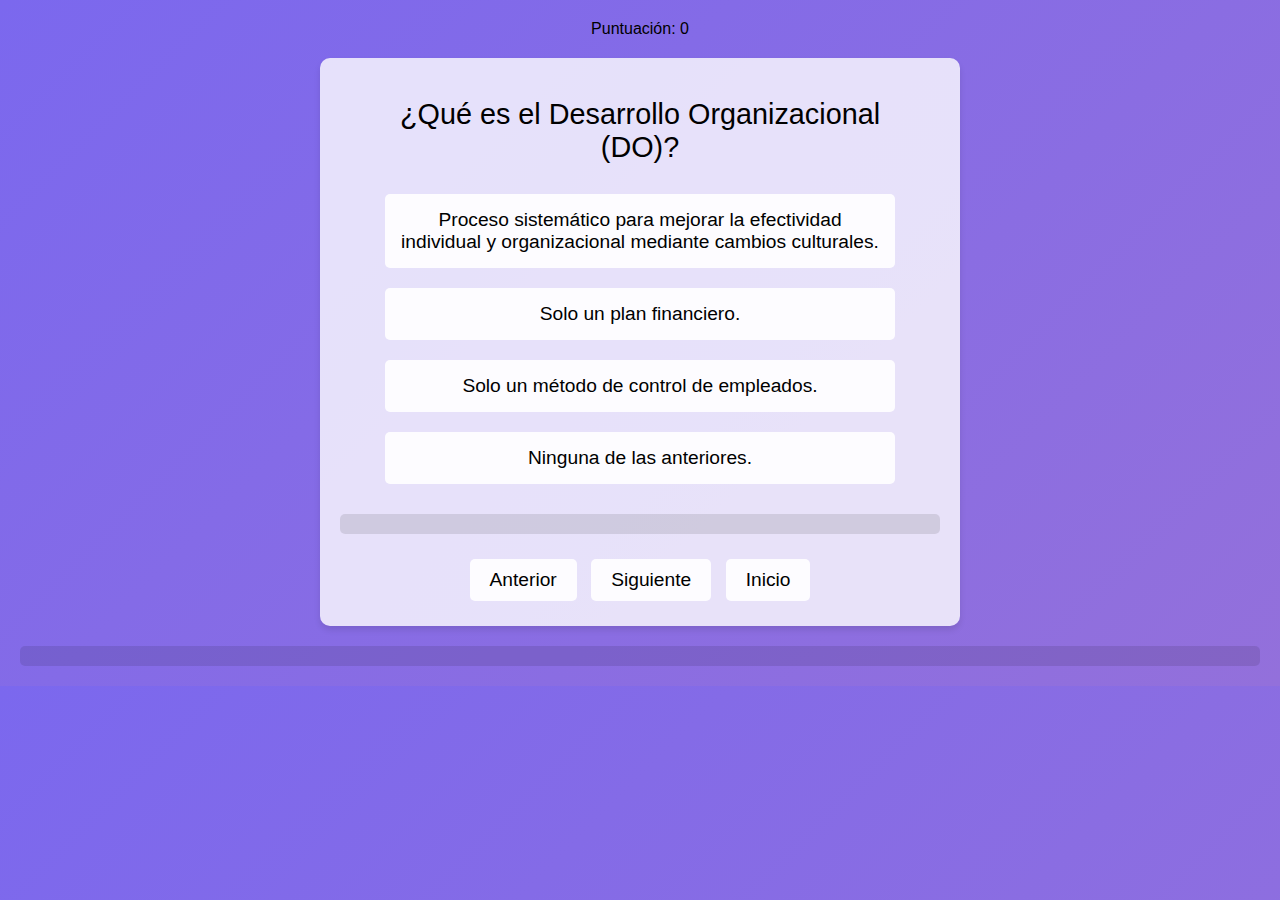
<file: desarrollo_organizacional.html>
<!DOCTYPE html>
<html lang="es">
<head>
  <meta charset="UTF-8">
  <meta name="viewport" content="width=device-width, initial-scale=1.0">
  <title>Desarrollo Organizacional</title>
  <link rel="stylesheet" href="styles.css">
</head>
<body style="background: linear-gradient(135deg, #7B68EE, #9370DB); color: #000;">
  <div class="puntaje">Puntuación: <span id="puntuacion">0</span></div>
  <div id="juego" class="juego">
    <div id="pregunta" class="pregunta"></div>
    <div id="opciones" class="opciones"></div>
    <div id="explicacion" class="explicacion"></div>
    <div class="navegacion">
      <button onclick="preguntaAnterior()">Anterior</button>
      <button onclick="preguntaSiguiente()">Siguiente</button>
      <button onclick="irAPaginaPrincipal()">Inicio</button>
    </div>
  </div>
  <div id="resultado" class="resultado"></div>
  <script>
    const preguntas = [
      {
        pregunta: "¿Qué es el Desarrollo Organizacional (DO)?",
        opciones: [
          "Proceso sistemático para mejorar la efectividad individual y organizacional mediante cambios culturales.",
          "Solo un plan financiero.",
          "Solo un método de control de empleados.",
          "Ninguna de las anteriores."
        ],
        respuesta_correcta: "Proceso sistemático para mejorar la efectividad individual y organizacional mediante cambios culturales.",
        explicacion: "El DO es un proceso sistemático que busca mejorar la efectividad individual y organizacional a través de cambios culturales."
      },
      {
        pregunta: "Ejemplo de cultura organizacional",
        opciones: [
          "Google: Innovación, creatividad, trabajo en equipo.",
          "Solo empresas tradicionales.",
          "Solo empresas pequeñas.",
          "Ninguna de las anteriores."
        ],
        respuesta_correcta: "Google: Innovación, creatividad, trabajo en equipo.",
        explicacion: "Google es un ejemplo de cultura organizacional basada en la innovación, creatividad y trabajo en equipo."
      },
      {
        pregunta: "¿Qué es estrategia?",
        opciones: [
          "Plan a largo plazo para alcanzar objetivos.",
          "Solo un plan financiero.",
          "Solo un plan de marketing.",
          "Ninguna de las anteriores."
        ],
        respuesta_correcta: "Plan a largo plazo para alcanzar objetivos.",
        explicacion: "Una estrategia es un plan a largo plazo diseñado para alcanzar objetivos específicos."
      },
      {
        pregunta: "Consultores internos y externos",
        opciones: [
          "Internos: Conocen la organización, pero pueden tener menos experiencia. Externos: Ofrecen una perspectiva fresca y especializada.",
          "Ambos son lo mismo.",
          "Internos: Ofrecen una perspectiva fresca. Externos: Conocen la organización.",
          "Ninguna de las anteriores."
        ],
        respuesta_correcta: "Internos: Conocen la organización, pero pueden tener menos experiencia. Externos: Ofrecen una perspectiva fresca y especializada.",
        explicacion: "Los consultores internos conocen la organización, mientras que los externos ofrecen una perspectiva fresca y especializada."
      },
      {
        pregunta: "Ejemplo del área financiera",
        opciones: [
          "Análisis de presupuestos, control de costos, auditorías.",
          "Solo análisis de presupuestos.",
          "Solo control de costos.",
          "Ninguna de las anteriores."
        ],
        respuesta_correcta: "Análisis de presupuestos, control de costos, auditorías.",
        explicacion: "El área financiera incluye análisis de presupuestos, control de costos y auditorías."
      },
      {
        pregunta: "Reingeniería y benchmarking",
        opciones: [
          "Reingeniería: Rediseño radical de procesos. Benchmarking: Comparación con mejores prácticas.",
          "Ambos son lo mismo.",
          "Reingeniería: Comparación con mejores prácticas. Benchmarking: Rediseño radical de procesos.",
          "Ninguna de las anteriores."
        ],
        respuesta_correcta: "Reingeniería: Rediseño radical de procesos. Benchmarking: Comparación con mejores prácticas.",
        explicacion: "La reingeniería implica rediseñar procesos, mientras que el benchmarking compara con mejores prácticas."
      },
      {
        pregunta: "Consultor por producto",
        opciones: [
          "Consultor que entrega un producto específico, como un diagnóstico o propuesta.",
          "Solo un consultor interno.",
          "Solo un consultor externo.",
          "Ninguna de las anteriores."
        ],
        respuesta_correcta: "Consultor que entrega un producto específico, como un diagnóstico o propuesta.",
        explicacion: "Un consultor por producto entrega resultados específicos, como diagnósticos o propuestas."
      },
      {
        pregunta: "Utilidad del DO en la empresa",
        opciones: [
          "Mejora la confianza, comunicación, satisfacción y resolución de problemas.",
          "Solo mejora la productividad.",
          "Solo mejora las relaciones.",
          "Ninguna de las anteriores."
        ],
        respuesta_correcta: "Mejora la confianza, comunicación, satisfacción y resolución de problemas.",
        explicacion: "El DO mejora la confianza, comunicación, satisfacción y resolución de problemas en la empresa."
      },
      {
        pregunta: "Nicho ecológico",
        opciones: [
          "Estrategias de supervivencia de una especie en un ecosistema.",
          "Solo un concepto financiero.",
          "Solo un concepto de marketing.",
          "Ninguna de las anteriores."
        ],
        respuesta_correcta: "Estrategias de supervivencia de una especie en un ecosistema.",
        explicacion: "El nicho ecológico se refiere a las estrategias de supervivencia de una especie en un ecosistema."
      },
      {
        pregunta: "Etapas del DO",
        opciones: [
          "Diagnóstico, planificación, implementación, evaluación.",
          "Solo diagnóstico y planificación.",
          "Solo implementación y evaluación.",
          "Ninguna de las anteriores."
        ],
        respuesta_correcta: "Diagnóstico, planificación, implementación, evaluación.",
        explicacion: "Las etapas del DO incluyen diagnóstico, planificación, implementación y evaluación."
      },
      {
        pregunta: "Círculo de calidad",
        opciones: [
          "Grupo de empleados que se reúnen para identificar y resolver problemas.",
          "Solo un grupo de gerentes.",
          "Solo un grupo de consultores.",
          "Ninguna de las anteriores."
        ],
        respuesta_correcta: "Grupo de empleados que se reúnen para identificar y resolver problemas.",
        explicacion: "Un círculo de calidad es un grupo de empleados que se reúne para identificar y resolver problemas."
      },
      {
        pregunta: "Diferencia entre comportamiento organizacional y DO",
        opciones: [
          "Comportamiento organizacional: Estudio del comportamiento. DO: Aplicación de cambios para mejorar la organización.",
          "Ambos son lo mismo.",
          "Comportamiento organizacional: Aplicación de cambios. DO: Estudio del comportamiento.",
          "Ninguna de las anteriores."
        ],
        respuesta_correcta: "Comportamiento organizacional: Estudio del comportamiento. DO: Aplicación de cambios para mejorar la organización.",
        explicacion: "El comportamiento organizacional estudia el comportamiento, mientras que el DO aplica cambios para mejorar la organización."
      },
      {
        pregunta: "Características del DO",
        opciones: [
          "Enfoque sistémico, solución de problemas, aprendizaje experimental, retroalimentación.",
          "Solo enfoque sistémico.",
          "Solo solución de problemas.",
          "Ninguna de las anteriores."
        ],
        respuesta_correcta: "Enfoque sistémico, solución de problemas, aprendizaje experimental, retroalimentación.",
        explicacion: "El DO se caracteriza por su enfoque sistémico, solución de problemas, aprendizaje experimental y retroalimentación."
      },
      {
        pregunta: "Mantener el cambio",
        opciones: [
          "Mediante la transición y recongelamiento, revisión constante.",
          "Solo mediante la transición.",
          "Solo mediante el recongelamiento.",
          "Ninguna de las anteriores."
        ],
        respuesta_correcta: "Mediante la transición y recongelamiento, revisión constante.",
        explicacion: "Mantener el cambio requiere transición, recongelamiento y revisión constante."
      },
      {
        pregunta: "Perfil del puesto en el DO",
        opciones: [
          "Define las responsabilidades y habilidades necesarias para un puesto.",
          "Solo las responsabilidades.",
          "Solo las habilidades.",
          "Ninguna de las anteriores."
        ],
        respuesta_correcta: "Define las responsabilidades y habilidades necesarias para un puesto.",
        explicacion: "El perfil del puesto define las responsabilidades y habilidades necesarias."
      },
      {
        pregunta: "Etapa de vida para iniciar el DO",
        opciones: [
          "Etapa de crecimiento, donde se busca consolidar la organización.",
          "Solo en la etapa inicial.",
          "Solo en la etapa de declive.",
          "Ninguna de las anteriores."
        ],
        respuesta_correcta: "Etapa de crecimiento, donde se busca consolidar la organización.",
        explicacion: "El DO se inicia en la etapa de crecimiento, donde se busca consolidar la organización."
      },
      {
        pregunta: "Consultoría",
        opciones: [
          "Relación de ayuda para resolver problemas o lograr cambios.",
          "Solo un servicio de auditoría.",
          "Solo un servicio de capacitación.",
          "Ninguna de las anteriores."
        ],
        respuesta_correcta: "Relación de ayuda para resolver problemas o lograr cambios.",
        explicacion: "La consultoría es una relación de ayuda para resolver problemas o lograr cambios."
      },
      {
        pregunta: "Intervenciones de DO",
        opciones: [
          "Diagnóstico, formación de equipos, retroalimentación, capacitación.",
          "Solo diagnóstico.",
          "Solo formación de equipos.",
          "Ninguna de las anteriores."
        ],
        respuesta_correcta: "Diagnóstico, formación de equipos, retroalimentación, capacitación.",
        explicacion: "Las intervenciones de DO incluyen diagnóstico, formación de equipos, retroalimentación y capacitación."
      },
      {
        pregunta: "Método Kaizen",
        opciones: [
          "Filosofía de mejora continua basada en pequeños cambios.",
          "Solo un método de control de calidad.",
          "Solo un método de planificación estratégica.",
          "Ninguna de las anteriores."
        ],
        respuesta_correcta: "Filosofía de mejora continua basada en pequeños cambios.",
        explicacion: "El método Kaizen se basa en la mejora continua mediante pequeños cambios."
      },
      {
        pregunta: "Reingeniería",
        opciones: [
          "Rediseño radical de procesos para mejorar la competitividad.",
          "Solo un método de control de calidad.",
          "Solo un método de planificación estratégica.",
          "Ninguna de las anteriores."
        ],
        respuesta_correcta: "Rediseño radical de procesos para mejorar la competitividad.",
        explicacion: "La reingeniería implica rediseñar procesos de manera radical para mejorar la competitividad."
      },
      {
        pregunta: "Tipos de análisis administrativos",
        opciones: [
          "Acrónico, sincrónico, diacrónico.",
          "Solo acrónico.",
          "Solo sincrónico.",
          "Ninguna de las anteriores."
        ],
        respuesta_correcta: "Acrónico, sincrónico, diacrónico.",
        explicacion: "Los tipos de análisis administrativos incluyen acrónico, sincrónico y diacrónico."
      },
      {
        pregunta: "Planos que investiga el análisis administrativo",
        opciones: [
          "Organizativo-dinámico, funcional, estructural, comportamental.",
          "Solo organizativo-dinámico.",
          "Solo funcional.",
          "Ninguna de las anteriores."
        ],
        respuesta_correcta: "Organizativo-dinámico, funcional, estructural, comportamental.",
        explicacion: "El análisis administrativo investiga los planos organizativo-dinámico, funcional, estructural y comportamental."
      }
    ];

    let preguntaActual = 0;
    let puntuacion = 0;

    function iniciarJuego() {
      mostrarPregunta();
    }

    function mostrarPregunta() {
      const pregunta = preguntas[preguntaActual];
      document.getElementById("pregunta").textContent = pregunta.pregunta;
      const opcionesHtml = pregunta.opciones.map(opcion => 
        `<div class="opcion" onclick="verificarRespuesta('${opcion}')">${opcion}</div>`
      ).join("");
      document.getElementById("opciones").innerHTML = opcionesHtml;
      document.getElementById("explicacion").textContent = ""; // Limpiar explicación anterior
    }

    function verificarRespuesta(opcion) {
      const pregunta = preguntas[preguntaActual];
      if (opcion === pregunta.respuesta_correcta) {
        puntuacion++;
        document.getElementById("explicacion").textContent = `✅ Correcto: ${pregunta.explicacion}`;
      } else {
        document.getElementById("explicacion").textContent = `❌ Incorrecto: ${pregunta.explicacion}`;
      }
      actualizarPuntuacion();
    }

    function actualizarPuntuacion() {
      document.getElementById("puntuacion").textContent = puntuacion;
    }

    function preguntaAnterior() {
      if (preguntaActual > 0) {
        preguntaActual--;
        mostrarPregunta();
      }
    }

    function preguntaSiguiente() {
      if (preguntaActual < preguntas.length - 1) {
        preguntaActual++;
        mostrarPregunta();
      } else {
        mostrarResultadoFinal();
      }
    }

    function mostrarResultadoFinal() {
      const porcentaje = (puntuacion / preguntas.length) * 100;
      let mensaje = `Puntuación final: ${puntuacion}/${preguntas.length} (${porcentaje}%)`;
      if (porcentaje < 50) {
        mensaje += " - Sigue estudiando, muchach@.";
      } else {
        mensaje += " - ¡Buen trabajo!";
      }
      document.getElementById("resultado").textContent = mensaje;
    }

    function irAPaginaPrincipal() {
      window.location.href = "index.html";
    }

    // Iniciar el juego al cargar la página
    window.onload = iniciarJuego;
  </script>
</body>
</html>
</file>
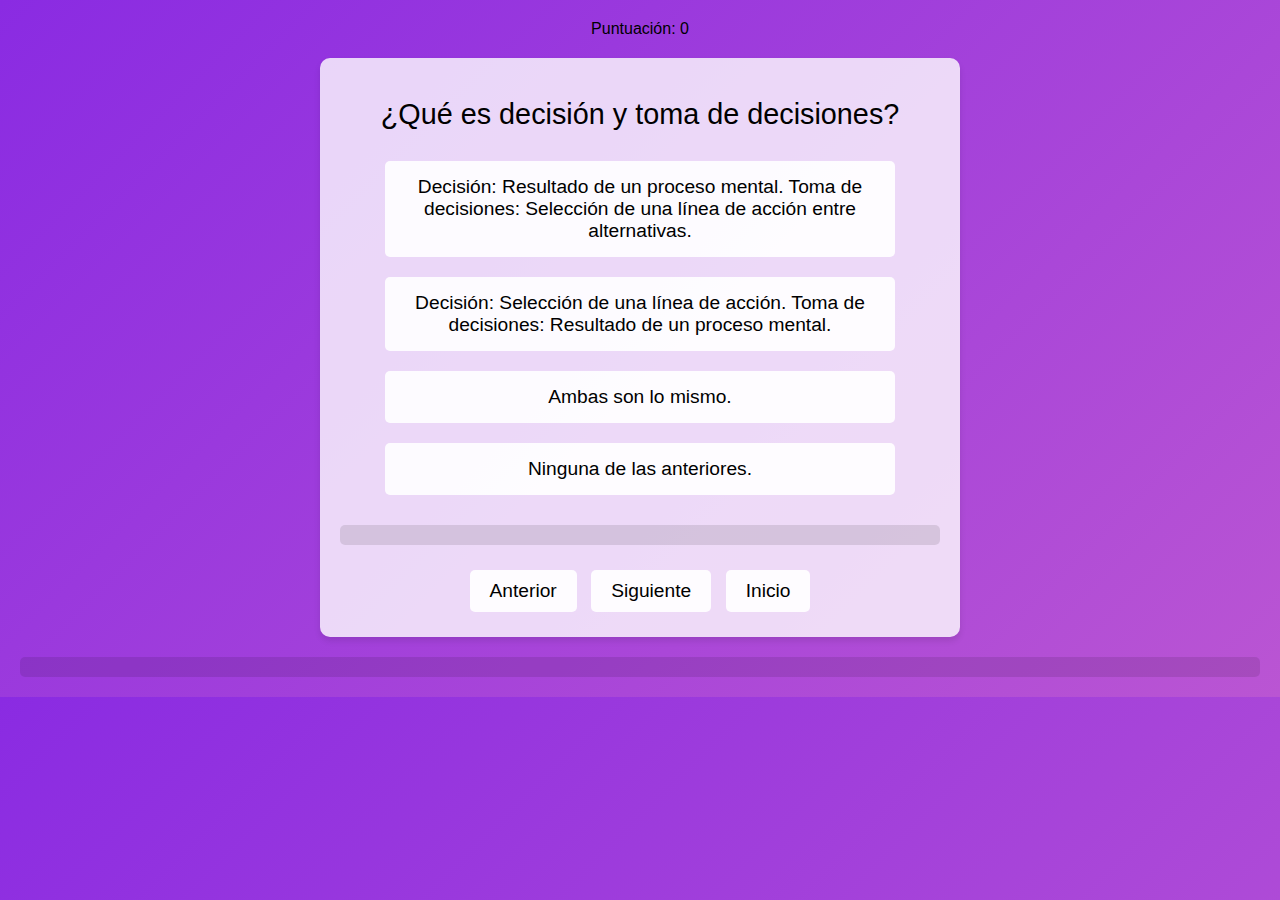
<file: direccion.html>
<!DOCTYPE html>
<html lang="es">
<head>
  <meta charset="UTF-8">
  <meta name="viewport" content="width=device-width, initial-scale=1.0">
  <title>Dirección</title>
  <link rel="stylesheet" href="styles.css">
</head>
<body style="background: linear-gradient(135deg, #8A2BE2, #BA55D3); color: #000;">
  <div class="puntaje">Puntuación: <span id="puntuacion">0</span></div>
  <div id="juego" class="juego">
    <div id="pregunta" class="pregunta"></div>
    <div id="opciones" class="opciones"></div>
    <div id="explicacion" class="explicacion"></div>
    <div class="navegacion">
      <button onclick="preguntaAnterior()">Anterior</button>
      <button onclick="preguntaSiguiente()">Siguiente</button>
      <button onclick="irAPaginaPrincipal()">Inicio</button>
    </div>
  </div>
  <div id="resultado" class="resultado"></div>
  <script>
    const preguntas = [
      {
        pregunta: "¿Qué es decisión y toma de decisiones?",
        opciones: [
          "Decisión: Resultado de un proceso mental. Toma de decisiones: Selección de una línea de acción entre alternativas.",
          "Decisión: Selección de una línea de acción. Toma de decisiones: Resultado de un proceso mental.",
          "Ambas son lo mismo.",
          "Ninguna de las anteriores."
        ],
        respuesta_correcta: "Decisión: Resultado de un proceso mental. Toma de decisiones: Selección de una línea de acción entre alternativas.",
        explicacion: "Una decisión es el resultado de un proceso mental, mientras que la toma de decisiones implica seleccionar una línea de acción entre varias alternativas."
      },
      {
        pregunta: "¿Qué es autorrealización?",
        opciones: [
          "Impulso por alcanzar el máximo potencial personal.",
          "Solo cumplir metas laborales.",
          "Solo cumplir metas personales.",
          "Ninguna de las anteriores."
        ],
        respuesta_correcta: "Impulso por alcanzar el máximo potencial personal.",
        explicacion: "La autorrealización es el impulso por alcanzar el máximo potencial personal en todos los aspectos de la vida."
      },
      {
        pregunta: "Herramientas para mejorar decisiones",
        opciones: [
          "Modelos de toma de decisiones, FODA, análisis de costos y beneficios.",
          "Solo FODA.",
          "Solo análisis de costos y beneficios.",
          "Ninguna de las anteriores."
        ],
        respuesta_correcta: "Modelos de toma de decisiones, FODA, análisis de costos y beneficios.",
        explicacion: "Las herramientas para mejorar decisiones incluyen modelos de toma de decisiones, FODA y análisis de costos y beneficios."
      },
      {
        pregunta: "¿Conoces sobre la herramienta del FODA?",
        opciones: [
          "Sí, es un análisis de Fortalezas, Debilidades, Oportunidades y Amenazas para formular estrategias.",
          "No, es solo un análisis financiero.",
          "Es una herramienta para medir la productividad.",
          "Ninguna de las anteriores."
        ],
        respuesta_correcta: "Sí, es un análisis de Fortalezas, Debilidades, Oportunidades y Amenazas para formular estrategias.",
        explicacion: "El FODA es una herramienta que analiza Fortalezas, Debilidades, Oportunidades y Amenazas para formular estrategias."
      },
      {
        pregunta: "Barreras de comunicación en aulas",
        opciones: [
          "Semánticas, físicas, fisiológicas, psicológicas.",
          "Solo semánticas y físicas.",
          "Solo fisiológicas y psicológicas.",
          "Ninguna de las anteriores."
        ],
        respuesta_correcta: "Semánticas, físicas, fisiológicas, psicológicas.",
        explicacion: "Las barreras de comunicación en aulas incluyen semánticas, físicas, fisiológicas y psicológicas."
      },
      {
        pregunta: "¿Qué es la racionalidad limitada?",
        opciones: [
          "Concepto de Herbert Simon que explica que las decisiones se toman con información limitada.",
          "Es tomar decisiones sin información.",
          "Es tomar decisiones basadas solo en emociones.",
          "Ninguna de las anteriores."
        ],
        respuesta_correcta: "Concepto de Herbert Simon que explica que las decisiones se toman con información limitada.",
        explicacion: "La racionalidad limitada es un concepto de Herbert Simon que explica que las decisiones se toman con información limitada."
      },
      {
        pregunta: "Toma de decisiones sistémica y no sistémica",
        opciones: [
          "Sistémica: Nivel estratégico. No sistémica: Nivel operativo.",
          "Sistémica: Nivel operativo. No sistémica: Nivel estratégico.",
          "No hay diferencia.",
          "Ninguna de las anteriores."
        ],
        respuesta_correcta: "Sistémica: Nivel estratégico. No sistémica: Nivel operativo.",
        explicacion: "La toma de decisiones sistémica se refiere al nivel estratégico, mientras que la no sistémica se refiere al nivel operativo."
      },
      {
        pregunta: "¿Es necesario cumplir un orden en la pirámide de Maslow?",
        opciones: [
          "Sí, las necesidades básicas deben satisfacerse antes de las superiores.",
          "No, las necesidades pueden satisfacerse en cualquier orden.",
          "Depende de la persona.",
          "Ninguna de las anteriores."
        ],
        respuesta_correcta: "Sí, las necesidades básicas deben satisfacerse antes de las superiores.",
        explicacion: "En la pirámide de Maslow, las necesidades básicas deben satisfacerse antes de las superiores."
      },
      {
        pregunta: "Niveles organizacionales",
        opciones: [
          "Institucional, Intermedio, Operativo.",
          "Solo institucional y operativo.",
          "Solo intermedio y operativo.",
          "Ninguna de las anteriores."
        ],
        respuesta_correcta: "Institucional, Intermedio, Operativo.",
        explicacion: "Los niveles organizacionales incluyen institucional, intermedio y operativo."
      },
      {
        pregunta: "Niveles de Maslow aplicados a un gerente",
        opciones: [
          "Autorrealización, por su enfoque en habilidades conceptuales.",
          "Solo necesidades fisiológicas.",
          "Solo necesidades de seguridad.",
          "Ninguna de las anteriores."
        ],
        respuesta_correcta: "Autorrealización, por su enfoque en habilidades conceptuales.",
        explicacion: "Los gerentes suelen enfocarse en la autorrealización, ya que buscan maximizar su potencial y habilidades conceptuales."
      },
      {
        pregunta: "Perfil de un líder",
        opciones: [
          "Conocimientos técnicos, conceptuales y competencias personales.",
          "Solo conocimientos técnicos.",
          "Solo competencias personales.",
          "Ninguna de las anteriores."
        ],
        respuesta_correcta: "Conocimientos técnicos, conceptuales y competencias personales.",
        explicacion: "El perfil de un líder incluye conocimientos técnicos, conceptuales y competencias personales."
      },
      {
        pregunta: "¿Qué es el liderazgo carismático?",
        opciones: [
          "Liderazgo basado en la personalidad y capacidad de inspirar a otros.",
          "Liderazgo basado en la autoridad formal.",
          "Liderazgo basado en la estructura organizacional.",
          "Ninguna de las anteriores."
        ],
        respuesta_correcta: "Liderazgo basado en la personalidad y capacidad de inspirar a otros.",
        explicacion: "El liderazgo carismático se basa en la personalidad y la capacidad de inspirar a otros."
      },
      {
        pregunta: "Ejemplo de salir de la zona de confort",
        opciones: [
          "Cambiar de trabajo o asumir nuevas responsabilidades.",
          "Solo cambiar de trabajo.",
          "Solo asumir nuevas responsabilidades.",
          "Ninguna de las anteriores."
        ],
        respuesta_correcta: "Cambiar de trabajo o asumir nuevas responsabilidades.",
        explicacion: "Salir de la zona de confort implica cambiar de trabajo o asumir nuevas responsabilidades."
      },
      {
        pregunta: "Limitaciones al salir de la zona de confort",
        opciones: [
          "Tiempo y restricciones de comportamiento.",
          "Solo tiempo.",
          "Solo restricciones de comportamiento.",
          "Ninguna de las anteriores."
        ],
        respuesta_correcta: "Tiempo y restricciones de comportamiento.",
        explicacion: "Las limitaciones al salir de la zona de confort incluyen tiempo y restricciones de comportamiento."
      },
      {
        pregunta: "¿Qué es el riesgo?",
        opciones: [
          "Probabilidad de que ocurra un daño o contratiempo.",
          "Solo un daño.",
          "Solo un contratiempo.",
          "Ninguna de las anteriores."
        ],
        respuesta_correcta: "Probabilidad de que ocurra un daño o contratiempo.",
        explicacion: "El riesgo es la probabilidad de que ocurra un daño o contratiempo."
      },
      {
        pregunta: "Porcentajes de comunicación verbal y no verbal",
        opciones: [
          "Verbal: 7%. Vocal: 38%. No verbal: 55%.",
          "Verbal: 55%. Vocal: 38%. No verbal: 7%.",
          "Verbal: 38%. Vocal: 7%. No verbal: 55%.",
          "Ninguna de las anteriores."
        ],
        respuesta_correcta: "Verbal: 7%. Vocal: 38%. No verbal: 55%.",
        explicacion: "La comunicación verbal representa el 7%, la vocal el 38% y la no verbal el 55%."
      },
      {
        pregunta: "¿Qué es la actitud?",
        opciones: [
          "Enunciados de evaluación favorables o desfavorables hacia objetos, personas o situaciones.",
          "Solo emociones positivas.",
          "Solo emociones negativas.",
          "Ninguna de las anteriores."
        ],
        respuesta_correcta: "Enunciados de evaluación favorables o desfavorables hacia objetos, personas o situaciones.",
        explicacion: "La actitud son enunciados de evaluación favorables o desfavorables hacia objetos, personas o situaciones."
      },
      {
        pregunta: "¿Los estilos de liderazgo están relacionados con el tipo de organización?",
        opciones: [
          "Sí, varían según las necesidades y estructura de la organización.",
          "No, son independientes del tipo de organización.",
          "Depende del líder.",
          "Ninguna de las anteriores."
        ],
        respuesta_correcta: "Sí, varían según las necesidades y estructura de la organización.",
        explicacion: "Los estilos de liderazgo varían según las necesidades y estructura de la organización."
      },
      {
        pregunta: "Estilo de liderazgo para una empresa minera",
        opciones: [
          "Liderazgo transformacional.",
          "Liderazgo autocrático.",
          "Liderazgo laissez-faire.",
          "Ninguna de las anteriores."
        ],
        respuesta_correcta: "Liderazgo transformacional.",
        explicacion: "El liderazgo transformacional es ideal para una empresa minera debido a su enfoque en la innovación y la motivación."
      },
      {
        pregunta: "¿Qué son los criterios decisionales?",
        opciones: [
          "Bases para tomar decisiones, como el análisis de costos y beneficios.",
          "Solo el análisis de costos.",
          "Solo el análisis de beneficios.",
          "Ninguna de las anteriores."
        ],
        respuesta_correcta: "Bases para tomar decisiones, como el análisis de costos y beneficios.",
        explicacion: "Los criterios decisionales son bases para tomar decisiones, como el análisis de costos y beneficios."
      },
      {
        pregunta: "Insumo fundamental para la toma de decisiones",
        opciones: [
          "Información.",
          "Solo recursos financieros.",
          "Solo recursos humanos.",
          "Ninguna de las anteriores."
        ],
        respuesta_correcta: "Información.",
        explicacion: "El insumo fundamental para la toma de decisiones es la información."
      },
      {
        pregunta: "Necesidades fisiológicas",
        opciones: [
          "Hambre, sed, sueño, actividad, sexo.",
          "Solo hambre y sed.",
          "Solo sueño y actividad.",
          "Ninguna de las anteriores."
        ],
        respuesta_correcta: "Hambre, sed, sueño, actividad, sexo.",
        explicacion: "Las necesidades fisiológicas incluyen hambre, sed, sueño, actividad y sexo."
      },
      {
        pregunta: "¿Quiénes hacen las cosas?",
        opciones: [
          "Los empleados y colaboradores.",
          "Solo los gerentes.",
          "Solo los líderes.",
          "Ninguna de las anteriores."
        ],
        respuesta_correcta: "Los empleados y colaboradores.",
        explicacion: "Los empleados y colaboradores son quienes hacen las cosas en una organización."
      },
      {
        pregunta: "¿Se puede cambiar el estilo de liderazgo de la noche a la mañana?",
        opciones: [
          "No, requiere flexibilidad, diagnóstico y consenso con los colaboradores.",
          "Sí, es fácil cambiar de estilo.",
          "Depende del líder.",
          "Ninguna de las anteriores."
        ],
        respuesta_correcta: "No, requiere flexibilidad, diagnóstico y consenso con los colaboradores.",
        explicacion: "Cambiar el estilo de liderazgo requiere flexibilidad, diagnóstico y consenso con los colaboradores."
      },
      {
        pregunta: "Diferencia entre implantar e implantación",
        opciones: [
          "Implantar: Definir y diseñar. Implantación: Aplicación práctica.",
          "Implantar: Aplicación práctica. Implantación: Definir y diseñar.",
          "No hay diferencia.",
          "Ninguna de las anteriores."
        ],
        respuesta_correcta: "Implantar: Definir y diseñar. Implantación: Aplicación práctica.",
        explicacion: "Implantar se refiere a definir y diseñar, mientras que la implantación es la aplicación práctica."
      },
      {
        pregunta: "¿Dirección es lo mismo que liderazgo?",
        opciones: [
          "Dirección: Aplicación de conocimientos en la toma de decisiones. Liderazgo: Influir en un grupo para alcanzar objetivos.",
          "Sí, son lo mismo.",
          "No, no tienen relación.",
          "Ninguna de las anteriores."
        ],
        respuesta_correcta: "Dirección: Aplicación de conocimientos en la toma de decisiones. Liderazgo: Influir en un grupo para alcanzar objetivos.",
        explicacion: "La dirección implica la aplicación de conocimientos en la toma de decisiones, mientras que el liderazgo implica influir en un grupo para alcanzar objetivos."
      },
      {
        pregunta: "¿Qué es la teoría Z?",
        opciones: [
          "Enfoque japonés que integra la vida laboral y personal, fomentando el trabajo en equipo y la confianza.",
          "Teoría que solo se enfoca en la productividad.",
          "Teoría que solo se enfoca en la jerarquía.",
          "Ninguna de las anteriores."
        ],
        respuesta_correcta: "Enfoque japonés que integra la vida laboral y personal, fomentando el trabajo en equipo y la confianza.",
        explicacion: "La teoría Z es un enfoque japonés que integra la vida laboral y personal, fomentando el trabajo en equipo y la confianza."
      },
      {
        pregunta: "Fórmula de la satisfacción",
        opciones: [
          "No hay una fórmula específica, pero se mide mediante indicadores de desempeño.",
          "Satisfacción = Productividad / Recursos.",
          "Satisfacción = Empleados felices.",
          "Ninguna de las anteriores."
        ],
        respuesta_correcta: "No hay una fórmula específica, pero se mide mediante indicadores de desempeño.",
        explicacion: "No existe una fórmula específica para la satisfacción, pero se mide mediante indicadores de desempeño."
      },
      {
        pregunta: "Tipos de motivación",
        opciones: [
          "Extrínseca, intrínseca, trascendente.",
          "Solo extrínseca.",
          "Solo intrínseca.",
          "Ninguna de las anteriores."
        ],
        respuesta_correcta: "Extrínseca, intrínseca, trascendente.",
        explicacion: "Los tipos de motivación incluyen extrínseca, intrínseca y trascendente."
      },
      {
        pregunta: "¿Cómo se mide el desempeño?",
        opciones: [
          "Comparando resultados con metas y objetivos establecidos.",
          "Solo mediante la productividad.",
          "Solo mediante la satisfacción del cliente.",
          "Ninguna de las anteriores."
        ],
        respuesta_correcta: "Comparando resultados con metas y objetivos establecidos.",
        explicacion: "El desempeño se mide comparando resultados con metas y objetivos establecidos."
      }
    ];

    let preguntaActual = 0;
    let puntuacion = 0;

    function iniciarJuego() {
      mostrarPregunta();
    }

    function mostrarPregunta() {
      const pregunta = preguntas[preguntaActual];
      document.getElementById("pregunta").textContent = pregunta.pregunta;
      const opcionesHtml = pregunta.opciones.map(opcion => 
        `<div class="opcion" onclick="verificarRespuesta('${opcion}')">${opcion}</div>`
      ).join("");
      document.getElementById("opciones").innerHTML = opcionesHtml;
      document.getElementById("explicacion").textContent = ""; // Limpiar explicación anterior
    }

    function verificarRespuesta(opcion) {
      const pregunta = preguntas[preguntaActual];
      if (opcion === pregunta.respuesta_correcta) {
        puntuacion++;
        document.getElementById("explicacion").textContent = `✅ Correcto: ${pregunta.explicacion}`;
      } else {
        document.getElementById("explicacion").textContent = `❌ Incorrecto: ${pregunta.explicacion}`;
      }
      actualizarPuntuacion();
    }

    function actualizarPuntuacion() {
      document.getElementById("puntuacion").textContent = puntuacion;
    }

    function preguntaAnterior() {
      if (preguntaActual > 0) {
        preguntaActual--;
        mostrarPregunta();
      }
    }

    function preguntaSiguiente() {
      if (preguntaActual < preguntas.length - 1) {
        preguntaActual++;
        mostrarPregunta();
      } else {
        mostrarResultadoFinal();
      }
    }

    function mostrarResultadoFinal() {
      const porcentaje = (puntuacion / preguntas.length) * 100;
      let mensaje = `Puntuación final: ${puntuacion}/${preguntas.length} (${porcentaje}%)`;
      if (porcentaje < 50) {
        mensaje += " - Sigue estudiando, muchach@.";
      } else {
        mensaje += " - ¡Buen trabajo!";
      }
      document.getElementById("resultado").textContent = mensaje;
    }

    function irAPaginaPrincipal() {
      window.location.href = "index.html";
    }

    // Iniciar el juego al cargar la página
    window.onload = iniciarJuego;
  </script>
</body>
</html>
</file>
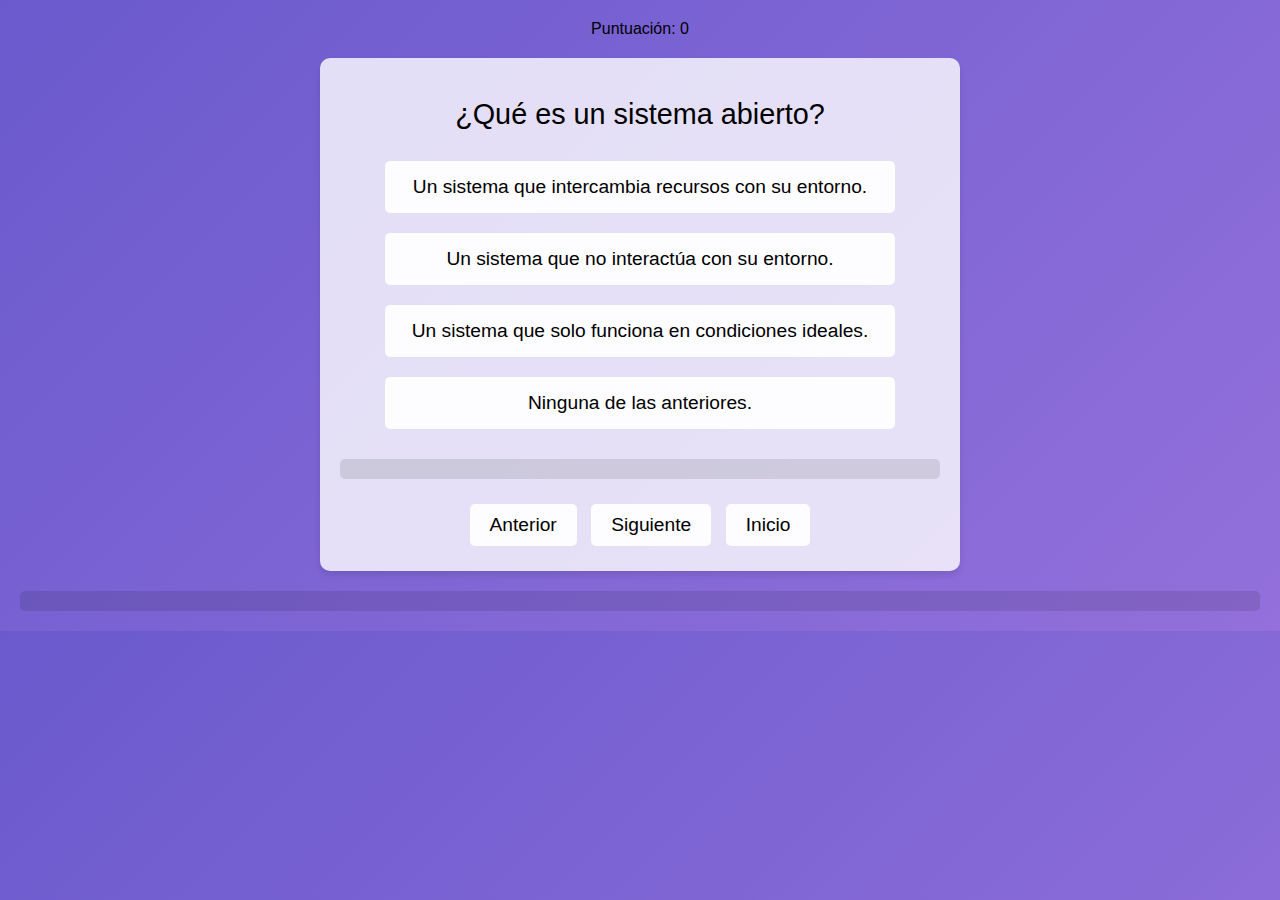
<file: enfoque_sistemas.html>
<!DOCTYPE html>
<html lang="es">
<head>
  <meta charset="UTF-8">
  <meta name="viewport" content="width=device-width, initial-scale=1.0">
  <title>Enfoque de Sistemas</title>
  <link rel="stylesheet" href="styles.css">
</head>
<body style="background: linear-gradient(135deg, #6A5ACD, #9370DB); color: #000;">
  <div class="puntaje">Puntuación: <span id="puntuacion">0</span></div>
  <div id="juego" class="juego">
    <div id="pregunta" class="pregunta"></div>
    <div id="opciones" class="opciones"></div>
    <div id="explicacion" class="explicacion"></div>
    <div class="navegacion">
      <button onclick="preguntaAnterior()">Anterior</button>
      <button onclick="preguntaSiguiente()">Siguiente</button>
      <button onclick="irAPaginaPrincipal()">Inicio</button>
    </div>
  </div>
  <div id="resultado" class="resultado"></div>
  <script>
    const preguntas = [
      {
        pregunta: "¿Qué es un sistema abierto?",
        opciones: [
          "Un sistema que intercambia recursos con su entorno.",
          "Un sistema que no interactúa con su entorno.",
          "Un sistema que solo funciona en condiciones ideales.",
          "Ninguna de las anteriores."
        ],
        respuesta_correcta: "Un sistema que intercambia recursos con su entorno.",
        explicacion: "Un sistema abierto, como el cuerpo humano, intercambia energía, materia e información con su entorno."
      },
      {
        pregunta: "¿Qué es la homeostasis?",
        opciones: [
          "El equilibrio dinámico que mantiene un sistema estable.",
          "La capacidad de un sistema para crecer indefinidamente.",
          "La interrupción del funcionamiento de un sistema.",
          "Ninguna de las anteriores."
        ],
        respuesta_correcta: "El equilibrio dinámico que mantiene un sistema estable.",
        explicacion: "La homeostasis es el equilibrio dinámico que permite a un sistema mantenerse estable a pesar de cambios internos o externos."
      },
      {
        pregunta: "¿Qué es un subsistema?",
        opciones: [
          "Una parte de un sistema más grande que tiene funciones específicas.",
          "Un sistema independiente que no se relaciona con otros.",
          "Un sistema que solo existe en teoría.",
          "Ninguna de las anteriores."
        ],
        respuesta_correcta: "Una parte de un sistema más grande que tiene funciones específicas.",
        explicacion: "Un subsistema es una parte de un sistema más grande, como una facultad dentro de una universidad."
      },
      {
        pregunta: "¿Qué es la sinergia?",
        opciones: [
          "El resultado de trabajar en conjunto, donde el todo es mayor que la suma de las partes.",
          "La capacidad de un sistema para funcionar de manera aislada.",
          "La competencia entre subsistemas.",
          "Ninguna de las anteriores."
        ],
        respuesta_correcta: "El resultado de trabajar en conjunto, donde el todo es mayor que la suma de las partes.",
        explicacion: "La sinergia ocurre cuando las partes de un sistema trabajan juntas para producir un resultado superior al que lograrían por separado."
      },
      {
        pregunta: "¿Qué es el principio de equifinalidad?",
        opciones: [
          "La capacidad de un sistema para alcanzar objetivos mediante diferentes medios.",
          "La necesidad de que un sistema siga un único camino para lograr sus objetivos.",
          "La imposibilidad de un sistema para alcanzar sus objetivos.",
          "Ninguna de las anteriores."
        ],
        respuesta_correcta: "La capacidad de un sistema para alcanzar objetivos mediante diferentes medios.",
        explicacion: "El principio de equifinalidad establece que un sistema puede alcanzar sus objetivos a través de múltiples caminos."
      },
      {
        pregunta: "¿Qué es un sistema cerrado?",
        opciones: [
          "Un sistema que no interactúa con su entorno.",
          "Un sistema que intercambia recursos con su entorno.",
          "Un sistema que solo existe en teoría.",
          "Ninguna de las anteriores."
        ],
        respuesta_correcta: "Un sistema que no interactúa con su entorno.",
        explicacion: "Un sistema cerrado, como una piedra, no intercambia recursos con su entorno."
      },
      {
        pregunta: "¿Qué es el ambiente en el enfoque de sistemas?",
        opciones: [
          "El entorno que rodea y afecta al sistema.",
          "El sistema en sí mismo.",
          "La estructura interna de un sistema.",
          "Ninguna de las anteriores."
        ],
        respuesta_correcta: "El entorno que rodea y afecta al sistema.",
        explicacion: "El ambiente es todo lo que está fuera del sistema y que puede influir en su funcionamiento."
      },
      {
        pregunta: "¿Qué es un proceso de sistema?",
        opciones: [
          "Un conjunto de actividades que transforman entradas en salidas.",
          "La interrupción del funcionamiento de un sistema.",
          "La capacidad de un sistema para crecer indefinidamente.",
          "Ninguna de las anteriores."
        ],
        respuesta_correcta: "Un conjunto de actividades que transforman entradas en salidas.",
        explicacion: "Un proceso de sistema toma entradas (recursos), las transforma y produce salidas (resultados)."
      },
      {
        pregunta: "¿Qué es la retroalimentación en un sistema?",
        opciones: [
          "La información que se devuelve al sistema para ajustar su funcionamiento.",
          "La interrupción del funcionamiento de un sistema.",
          "La capacidad de un sistema para crecer indefinidamente.",
          "Ninguna de las anteriores."
        ],
        respuesta_correcta: "La información que se devuelve al sistema para ajustar su funcionamiento.",
        explicacion: "La retroalimentación permite al sistema corregir errores y mejorar su desempeño."
      },
      {
        pregunta: "¿Qué es un subsistema probabilístico?",
        opciones: [
          "Un subsistema con resultados inciertos o impredecibles.",
          "Un subsistema con resultados predecibles y controlados.",
          "Un subsistema que no interactúa con otros subsistemas.",
          "Ninguna de las anteriores."
        ],
        respuesta_correcta: "Un subsistema con resultados inciertos o impredecibles.",
        explicacion: "Un subsistema probabilístico tiene resultados que no pueden predecirse con certeza."
      }
    ];

    let preguntaActual = 0;
    let puntuacion = 0;

    function iniciarJuego() {
      mostrarPregunta();
    }

    function mostrarPregunta() {
      const pregunta = preguntas[preguntaActual];
      document.getElementById("pregunta").textContent = pregunta.pregunta;
      const opcionesHtml = pregunta.opciones.map(opcion => 
        `<div class="opcion" onclick="verificarRespuesta('${opcion}')">${opcion}</div>`
      ).join("");
      document.getElementById("opciones").innerHTML = opcionesHtml;
      document.getElementById("explicacion").textContent = ""; // Limpiar explicación anterior
    }

    function verificarRespuesta(opcion) {
      const pregunta = preguntas[preguntaActual];
      if (opcion === pregunta.respuesta_correcta) {
        puntuacion++;
        document.getElementById("explicacion").textContent = `✅ Correcto: ${pregunta.explicacion}`;
      } else {
        document.getElementById("explicacion").textContent = `❌ Incorrecto: ${pregunta.explicacion}`;
      }
      actualizarPuntuacion();
    }

    function actualizarPuntuacion() {
      document.getElementById("puntuacion").textContent = puntuacion;
    }

    function preguntaAnterior() {
      if (preguntaActual > 0) {
        preguntaActual--;
        mostrarPregunta();
      }
    }

    function preguntaSiguiente() {
      if (preguntaActual < preguntas.length - 1) {
        preguntaActual++;
        mostrarPregunta();
      } else {
        mostrarResultadoFinal();
      }
    }

    function mostrarResultadoFinal() {
      const porcentaje = (puntuacion / preguntas.length) * 100;
      let mensaje = `Puntuación final: ${puntuacion}/${preguntas.length} (${porcentaje}%)`;
      if (porcentaje < 50) {
        mensaje += " - Sigue estudiando, muchach@.";
      } else {
        mensaje += " - ¡Buen trabajo!";
      }
      document.getElementById("resultado").textContent = mensaje;
    }

    function irAPaginaPrincipal() {
      window.location.href = "index.html";
    }

    // Iniciar el juego al cargar la página
    window.onload = iniciarJuego;
  </script>
</body>
</html>
</file>
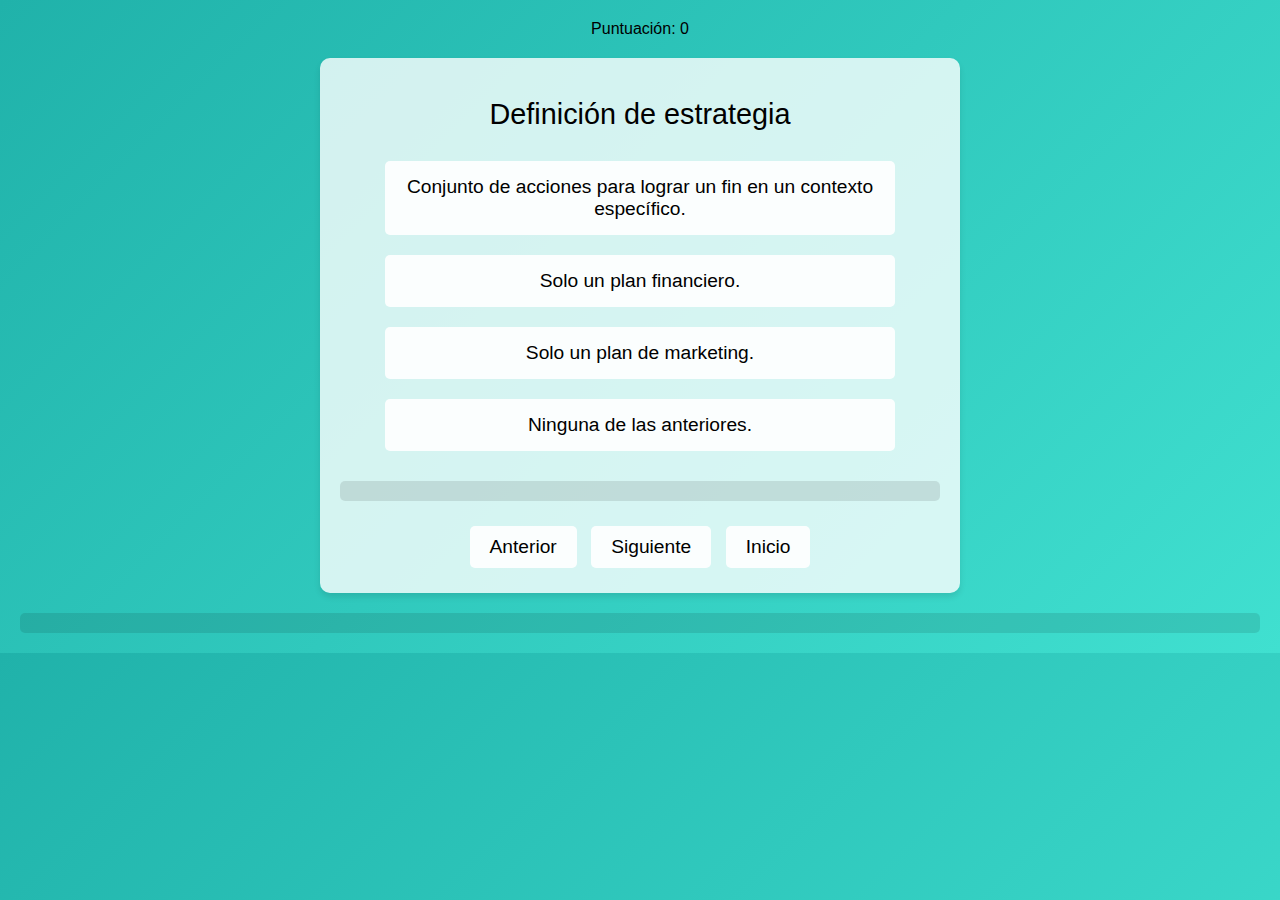
<file: gestion_estrategica.html>
<!DOCTYPE html>
<html lang="es">
<head>
  <meta charset="UTF-8">
  <meta name="viewport" content="width=device-width, initial-scale=1.0">
  <title>Gestión Estratégica</title>
  <link rel="stylesheet" href="styles.css">
</head>
<body style="background: linear-gradient(135deg, #20B2AA, #40E0D0); color: #000;">
  <div class="puntaje">Puntuación: <span id="puntuacion">0</span></div>
  <div id="juego" class="juego">
    <div id="pregunta" class="pregunta"></div>
    <div id="opciones" class="opciones"></div>
    <div id="explicacion" class="explicacion"></div>
    <div class="navegacion">
      <button onclick="preguntaAnterior()">Anterior</button>
      <button onclick="preguntaSiguiente()">Siguiente</button>
      <button onclick="irAPaginaPrincipal()">Inicio</button>
    </div>
  </div>
  <div id="resultado" class="resultado"></div>
  <script>
    const preguntas = [
      {
        pregunta: "Definición de estrategia",
        opciones: [
          "Conjunto de acciones para lograr un fin en un contexto específico.",
          "Solo un plan financiero.",
          "Solo un plan de marketing.",
          "Ninguna de las anteriores."
        ],
        respuesta_correcta: "Conjunto de acciones para lograr un fin en un contexto específico.",
        explicacion: "Una estrategia es un conjunto de acciones diseñadas para lograr un objetivo en un contexto específico."
      },
      {
        pregunta: "¿Dónde se usó por primera vez la estrategia?",
        opciones: [
          "En el ámbito militar, con autores como Sun Tzu.",
          "En el ámbito empresarial.",
          "En el ámbito político.",
          "Ninguna de las anteriores."
        ],
        respuesta_correcta: "En el ámbito militar, con autores como Sun Tzu.",
        explicacion: "La estrategia se usó por primera vez en el ámbito militar, con autores como Sun Tzu."
      },
      {
        pregunta: "Aplicar las 5 fuerzas de Porter en Amazon",
        opciones: [
          "Poder de negociación de proveedores, clientes, amenaza de nuevos competidores, productos sustitutos y rivalidad entre competidores.",
          "Solo poder de negociación de proveedores y clientes.",
          "Solo amenaza de nuevos competidores y productos sustitutos.",
          "Ninguna de las anteriores."
        ],
        respuesta_correcta: "Poder de negociación de proveedores, clientes, amenaza de nuevos competidores, productos sustitutos y rivalidad entre competidores.",
        explicacion: "Las 5 fuerzas de Porter aplicadas a Amazon incluyen el poder de negociación de proveedores, clientes, amenaza de nuevos competidores, productos sustitutos y rivalidad entre competidores."
      },
      {
        pregunta: "Diferencia entre gestión estratégica, planificación y administración estratégica",
        opciones: [
          "Gestión estratégica: Implementación y monitoreo de estrategias. Planificación: Establecimiento de metas y planes. Administración estratégica: Proceso continuo de análisis y toma de decisiones.",
          "Gestión estratégica: Establecimiento de metas. Planificación: Implementación de estrategias. Administración estratégica: Monitoreo de resultados.",
          "No hay diferencia.",
          "Ninguna de las anteriores."
        ],
        respuesta_correcta: "Gestión estratégica: Implementación y monitoreo de estrategias. Planificación: Establecimiento de metas y planes. Administración estratégica: Proceso continuo de análisis y toma de decisiones.",
        explicacion: "La gestión estratégica se enfoca en la implementación y monitoreo, la planificación en establecer metas, y la administración estratégica en el análisis y toma de decisiones."
      },
      {
        pregunta: "¿Qué es una ventaja competitiva?",
        opciones: [
          "Característica que diferencia a una empresa y la coloca en una posición superior frente a la competencia.",
          "Solo una estrategia de marketing.",
          "Solo un plan financiero.",
          "Ninguna de las anteriores."
        ],
        respuesta_correcta: "Característica que diferencia a una empresa y la coloca en una posición superior frente a la competencia.",
        explicacion: "Una ventaja competitiva es una característica que diferencia a una empresa y la coloca en una posición superior frente a la competencia."
      },
      {
        pregunta: "¿Para qué sirve una matriz FODA?",
        opciones: [
          "Para analizar fortalezas, debilidades, oportunidades y amenazas, y formular estrategias.",
          "Solo para analizar fortalezas y debilidades.",
          "Solo para analizar oportunidades y amenazas.",
          "Ninguna de las anteriores."
        ],
        respuesta_correcta: "Para analizar fortalezas, debilidades, oportunidades y amenazas, y formular estrategias.",
        explicacion: "La matriz FODA sirve para analizar fortalezas, debilidades, oportunidades y amenazas, y formular estrategias."
      },
      {
        pregunta: "¿Cuándo se da una estrategia de integración horizontal?",
        opciones: [
          "Cuando una empresa adquiere o se fusiona con competidores para controlar el mercado.",
          "Cuando una empresa se expande a nuevos mercados.",
          "Cuando una empresa reduce su tamaño.",
          "Ninguna de las anteriores."
        ],
        respuesta_correcta: "Cuando una empresa adquiere o se fusiona con competidores para controlar el mercado.",
        explicacion: "Una estrategia de integración horizontal ocurre cuando una empresa adquiere o se fusiona con competidores para controlar el mercado."
      },
      {
        pregunta: "¿Por qué no administración estratégica?",
        opciones: [
          "Porque la gestión estratégica se enfoca en la implementación y monitoreo, no solo en la planificación.",
          "Porque la administración estratégica no existe.",
          "Porque la gestión estratégica es solo un término alternativo.",
          "Ninguna de las anteriores."
        ],
        respuesta_correcta: "Porque la gestión estratégica se enfoca en la implementación y monitoreo, no solo en la planificación.",
        explicacion: "La gestión estratégica se enfoca en la implementación y monitoreo, no solo en la planificación."
      },
      {
        pregunta: "Características de una misión",
        opciones: [
          "Define la razón de ser de la organización, responde a preguntas como qué hacemos, para quién y cómo.",
          "Solo define los objetivos financieros.",
          "Solo define los objetivos de marketing.",
          "Ninguna de las anteriores."
        ],
        respuesta_correcta: "Define la razón de ser de la organización, responde a preguntas como qué hacemos, para quién y cómo.",
        explicacion: "La misión define la razón de ser de la organización y responde a preguntas como qué hacemos, para quién y cómo."
      },
      {
        pregunta: "¿La gestión estratégica tiene que ver con la globalización?",
        opciones: [
          "Sí, ya que busca adaptarse a un entorno globalizado y competitivo.",
          "No, es independiente de la globalización.",
          "Solo en algunos casos.",
          "Ninguna de las anteriores."
        ],
        respuesta_correcta: "Sí, ya que busca adaptarse a un entorno globalizado y competitivo.",
        explicacion: "La gestión estratégica busca adaptarse a un entorno globalizado y competitivo."
      },
      {
        pregunta: "¿Cómo se mide la gestión de un CEO?",
        opciones: [
          "Mediante indicadores de desempeño y resultados obtenidos.",
          "Solo mediante indicadores financieros.",
          "Solo mediante la satisfacción del cliente.",
          "Ninguna de las anteriores."
        ],
        respuesta_correcta: "Mediante indicadores de desempeño y resultados obtenidos.",
        explicacion: "La gestión de un CEO se mide mediante indicadores de desempeño y resultados obtenidos."
      },
      {
        pregunta: "¿Cómo se hace una administración pública en la gestión pública?",
        opciones: [
          "Mediante la formulación, ejecución y evaluación de políticas y programas.",
          "Solo mediante la formulación de políticas.",
          "Solo mediante la ejecución de programas.",
          "Ninguna de las anteriores."
        ],
        respuesta_correcta: "Mediante la formulación, ejecución y evaluación de políticas y programas.",
        explicacion: "La administración pública en la gestión pública implica la formulación, ejecución y evaluación de políticas y programas."
      },
      {
        pregunta: "¿Cómo se ve la planificación, organización, control y dirección en el ámbito público?",
        opciones: [
          "Como un ciclo constante de planificación, ejecución y evaluación.",
          "Solo como un proceso lineal.",
          "Solo como un proceso de control.",
          "Ninguna de las anteriores."
        ],
        respuesta_correcta: "Como un ciclo constante de planificación, ejecución y evaluación.",
        explicacion: "En el ámbito público, la planificación, organización, control y dirección se ven como un ciclo constante de planificación, ejecución y evaluación."
      },
      {
        pregunta: "Diferencia entre gestión y administración pública",
        opciones: [
          "Gestión pública: Enfoque en resultados y políticas. Administración pública: Enfoque en la ejecución de funciones y servicios.",
          "Gestión pública: Enfoque en la ejecución de funciones. Administración pública: Enfoque en resultados.",
          "No hay diferencia.",
          "Ninguna de las anteriores."
        ],
        respuesta_correcta: "Gestión pública: Enfoque en resultados y políticas. Administración pública: Enfoque en la ejecución de funciones y servicios.",
        explicacion: "La gestión pública se enfoca en resultados y políticas, mientras que la administración pública se enfoca en la ejecución de funciones y servicios."
      },
      {
        pregunta: "¿Cómo está organizada la organización pública?",
        opciones: [
          "En gobierno central, gobiernos locales, sector paraestatal y sector financiero.",
          "Solo en gobierno central y gobiernos locales.",
          "Solo en sector paraestatal y sector financiero.",
          "Ninguna de las anteriores."
        ],
        respuesta_correcta: "En gobierno central, gobiernos locales, sector paraestatal y sector financiero.",
        explicacion: "La organización pública está organizada en gobierno central, gobiernos locales, sector paraestatal y sector financiero."
      },
      {
        pregunta: "¿Dentro de los sistemas de ejecutar cómo interactúa el SAP?",
        opciones: [
          "El SAP (Sistema de Administración de Personal) interactúa con otros sistemas para gestionar recursos humanos.",
          "El SAP solo gestiona recursos financieros.",
          "El SAP no interactúa con otros sistemas.",
          "Ninguna de las anteriores."
        ],
        respuesta_correcta: "El SAP (Sistema de Administración de Personal) interactúa con otros sistemas para gestionar recursos humanos.",
        explicacion: "El SAP interactúa con otros sistemas para gestionar recursos humanos."
      },
      {
        pregunta: "¿Qué es control estratégico?",
        opciones: [
          "Control de la planificación estratégica para asegurar el cumplimiento de objetivos a largo plazo.",
          "Solo control de operaciones diarias.",
          "Solo control financiero.",
          "Ninguna de las anteriores."
        ],
        respuesta_correcta: "Control de la planificación estratégica para asegurar el cumplimiento de objetivos a largo plazo.",
        explicacion: "El control estratégico asegura el cumplimiento de objetivos a largo plazo."
      },
      {
        pregunta: "Diferencia entre análisis financiero y diagnóstico financiero",
        opciones: [
          "Análisis financiero: Estudio de datos contables. Diagnóstico financiero: Análisis cualitativo de la situación financiera.",
          "Análisis financiero: Análisis cualitativo. Diagnóstico financiero: Estudio de datos contables.",
          "No hay diferencia.",
          "Ninguna de las anteriores."
        ],
        respuesta_correcta: "Análisis financiero: Estudio de datos contables. Diagnóstico financiero: Análisis cualitativo de la situación financiera.",
        explicacion: "El análisis financiero estudia datos contables, mientras que el diagnóstico financiero es un análisis cualitativo de la situación financiera."
      },
      {
        pregunta: "¿Qué es el cuadro de control integral?",
        opciones: [
          "Herramienta de gestión que mide el desempeño desde perspectivas financieras, de clientes, procesos y aprendizaje.",
          "Solo una herramienta financiera.",
          "Solo una herramienta de marketing.",
          "Ninguna de las anteriores."
        ],
        respuesta_correcta: "Herramienta de gestión que mide el desempeño desde perspectivas financieras, de clientes, procesos y aprendizaje.",
        explicacion: "El cuadro de control integral mide el desempeño desde perspectivas financieras, de clientes, procesos y aprendizaje."
      },
      {
        pregunta: "¿Qué es un staff y qué hace?",
        opciones: [
          "Grupo de asesores que apoyan a la dirección en funciones especializadas.",
          "Solo un grupo de empleados operativos.",
          "Solo un grupo de gerentes.",
          "Ninguna de las anteriores."
        ],
        respuesta_correcta: "Grupo de asesores que apoyan a la dirección en funciones especializadas.",
        explicacion: "Un staff es un grupo de asesores que apoyan a la dirección en funciones especializadas."
      },
      {
        pregunta: "¿Qué es un análisis financiero?",
        opciones: [
          "Estudio de la información contable para diagnosticar la situación financiera de una empresa.",
          "Solo un estudio de mercado.",
          "Solo un estudio de recursos humanos.",
          "Ninguna de las anteriores."
        ],
        respuesta_correcta: "Estudio de la información contable para diagnosticar la situación financiera de una empresa.",
        explicacion: "Un análisis financiero estudia la información contable para diagnosticar la situación financiera de una empresa."
      },
      {
        pregunta: "Diferencia entre análisis y control",
        opciones: [
          "Análisis: Estudio de datos. Control: Medición y corrección del desempeño.",
          "Análisis: Medición y corrección. Control: Estudio de datos.",
          "No hay diferencia.",
          "Ninguna de las anteriores."
        ],
        respuesta_correcta: "Análisis: Estudio de datos. Control: Medición y corrección del desempeño.",
        explicacion: "El análisis es el estudio de datos, mientras que el control implica la medición y corrección del desempeño."
      },
      {
        pregunta: "¿Dónde se ve la gestión estratégica en una organización?",
        opciones: [
          "En la planificación, ejecución y ventaja competitiva.",
          "Solo en la planificación.",
          "Solo en la ejecución.",
          "Ninguna de las anteriores."
        ],
        respuesta_correcta: "En la planificación, ejecución y ventaja competitiva.",
        explicacion: "La gestión estratégica se ve en la planificación, ejecución y ventaja competitiva."
      },
      {
        pregunta: "¿Qué es un modelo de negocio?",
        opciones: [
          "Representación de cómo una empresa crea, entrega y captura valor.",
          "Solo un plan financiero.",
          "Solo un plan de marketing.",
          "Ninguna de las anteriores."
        ],
        respuesta_correcta: "Representación de cómo una empresa crea, entrega y captura valor.",
        explicacion: "Un modelo de negocio representa cómo una empresa crea, entrega y captura valor."
      },
      {
        pregunta: "¿Qué tipo de estrategia es el Balanced Scorecard?",
        opciones: [
          "Estrategia competitiva que integra perspectivas financieras, de clientes, procesos y aprendizaje.",
          "Solo una estrategia financiera.",
          "Solo una estrategia de marketing.",
          "Ninguna de las anteriores."
        ],
        respuesta_correcta: "Estrategia competitiva que integra perspectivas financieras, de clientes, procesos y aprendizaje.",
        explicacion: "El Balanced Scorecard es una estrategia competitiva que integra perspectivas financieras, de clientes, procesos y aprendizaje."
      },
      {
        pregunta: "¿Qué es táctica y gestión?",
        opciones: [
          "Táctica: Acciones específicas para alcanzar objetivos. Gestión: Proceso de planificación, organización, dirección y control.",
          "Táctica: Planificación. Gestión: Ejecución.",
          "No hay diferencia.",
          "Ninguna de las anteriores."
        ],
        respuesta_correcta: "Táctica: Acciones específicas para alcanzar objetivos. Gestión: Proceso de planificación, organización, dirección y control.",
        explicacion: "La táctica son acciones específicas, mientras que la gestión es el proceso de planificación, organización, dirección y control."
      },
      {
        pregunta: "¿Cómo se manejan las estrategias corporativas?",
        opciones: [
          "Mediante estrategias de estabilidad, crecimiento, contracción o combinación.",
          "Solo mediante estrategias de crecimiento.",
          "Solo mediante estrategias de contracción.",
          "Ninguna de las anteriores."
        ],
        respuesta_correcta: "Mediante estrategias de estabilidad, crecimiento, contracción o combinación.",
        explicacion: "Las estrategias corporativas se manejan mediante estrategias de estabilidad, crecimiento, contracción o combinación."
      },
      {
        pregunta: "Herramientas para la gestión estratégica",
        opciones: [
          "Benchmarking, Downsizing, Joint Venture.",
          "Solo Benchmarking.",
          "Solo Joint Venture.",
          "Ninguna de las anteriores."
        ],
        respuesta_correcta: "Benchmarking, Downsizing, Joint Venture.",
        explicacion: "Las herramientas para la gestión estratégica incluyen Benchmarking, Downsizing y Joint Venture."
      },
      {
        pregunta: "¿Qué es valor agregado?",
        opciones: [
          "Característica adicional que mejora la percepción del cliente sobre un producto o servicio.",
          "Solo un aumento en el precio.",
          "Solo una mejora en la calidad.",
          "Ninguna de las anteriores."
        ],
        respuesta_correcta: "Característica adicional que mejora la percepción del cliente sobre un producto o servicio.",
        explicacion: "El valor agregado es una característica adicional que mejora la percepción del cliente sobre un producto o servicio."
      },
      {
        pregunta: "¿Qué es el modelo de Porter?",
        opciones: [
          "Modelo que analiza las cinco fuerzas que determinan la competencia en un sector.",
          "Solo un modelo financiero.",
          "Solo un modelo de marketing.",
          "Ninguna de las anteriores."
        ],
        respuesta_correcta: "Modelo que analiza las cinco fuerzas que determinan la competencia en un sector.",
        explicacion: "El modelo de Porter analiza las cinco fuerzas que determinan la competencia en un sector."
      },
      {
        pregunta: "Diferencia entre modelo y herramienta",
        opciones: [
          "Modelo: Representación de una realidad. Herramienta: Instrumento para ejecutar tareas.",
          "Modelo: Instrumento para ejecutar tareas. Herramienta: Representación de una realidad.",
          "No hay diferencia.",
          "Ninguna de las anteriores."
        ],
        respuesta_correcta: "Modelo: Representación de una realidad. Herramienta: Instrumento para ejecutar tareas.",
        explicacion: "Un modelo representa una realidad, mientras que una herramienta es un instrumento para ejecutar tareas."
      },
      {
        pregunta: "¿Qué es objetivo estratégico y visión estratégica?",
        opciones: [
          "Objetivo estratégico: Meta a largo plazo. Visión estratégica: Imagen futura deseada de la organización.",
          "Objetivo estratégico: Imagen futura. Visión estratégica: Meta a largo plazo.",
          "No hay diferencia.",
          "Ninguna de las anteriores."
        ],
        respuesta_correcta: "Objetivo estratégico: Meta a largo plazo. Visión estratégica: Imagen futura deseada de la organización.",
        explicacion: "El objetivo estratégico es una meta a largo plazo, mientras que la visión estratégica es la imagen futura deseada de la organización."
      },
      {
        pregunta: "¿Qué se debe hacer para generar ventaja competitiva?",
        opciones: [
          "Identificar competencias básicas, realizar un FODA y desarrollar un plan de gestión estratégica.",
          "Solo realizar un FODA.",
          "Solo desarrollar un plan de gestión estratégica.",
          "Ninguna de las anteriores."
        ],
        respuesta_correcta: "Identificar competencias básicas, realizar un FODA y desarrollar un plan de gestión estratégica.",
        explicacion: "Para generar ventaja competitiva, se deben identificar competencias básicas, realizar un FODA y desarrollar un plan de gestión estratégica."
      },
      {
        pregunta: "Finalidad de la gestión estratégica",
        opciones: [
          "Dirigir las acciones de la empresa hacia el éxito y la supervivencia a largo plazo.",
          "Solo dirigir las acciones financieras.",
          "Solo dirigir las acciones de marketing.",
          "Ninguna de las anteriores."
        ],
        respuesta_correcta: "Dirigir las acciones de la empresa hacia el éxito y la supervivencia a largo plazo.",
        explicacion: "La finalidad de la gestión estratégica es dirigir las acciones de la empresa hacia el éxito y la supervivencia a largo plazo."
      },
      {
        pregunta: "¿Qué es la matriz BCG?",
        opciones: [
          "Herramienta para evaluar la rentabilidad de la cartera de productos de una empresa.",
          "Solo una herramienta financiera.",
          "Solo una herramienta de marketing.",
          "Ninguna de las anteriores."
        ],
        respuesta_correcta: "Herramienta para evaluar la rentabilidad de la cartera de productos de una empresa.",
        explicacion: "La matriz BCG es una herramienta para evaluar la rentabilidad de la cartera de productos de una empresa."
      },
      {
        pregunta: "Estrategia de integración social",
        opciones: [
          "Participación real y efectiva de personas o grupos en la sociedad.",
          "Solo participación en actividades comunitarias.",
          "Solo participación en actividades políticas.",
          "Ninguna de las anteriores."
        ],
        respuesta_correcta: "Participación real y efectiva de personas o grupos en la sociedad.",
        explicacion: "La estrategia de integración social implica la participación real y efectiva de personas o grupos en la sociedad."
      },
      {
        pregunta: "Método Delphi",
        opciones: [
          "Técnica predictiva basada en la opinión de expertos.",
          "Solo una técnica financiera.",
          "Solo una técnica de marketing.",
          "Ninguna de las anteriores."
        ],
        respuesta_correcta: "Técnica predictiva basada en la opinión de expertos.",
        explicacion: "El método Delphi es una técnica predictiva basada en la opinión de expertos."
      },
      {
        pregunta: "Indicadores de la gestión estratégica",
        opciones: [
          "Eficacia, eficiencia, impacto, satisfacción, resultados.",
          "Solo eficacia y eficiencia.",
          "Solo impacto y satisfacción.",
          "Ninguna de las anteriores."
        ],
        respuesta_correcta: "Eficacia, eficiencia, impacto, satisfacción, resultados.",
        explicacion: "Los indicadores de la gestión estratégica incluyen eficacia, eficiencia, impacto, satisfacción y resultados."
      },
      {
        pregunta: "Fórmula de la gestión estratégica",
        opciones: [
          "Visión, misión, valores y plan de acción.",
          "Solo visión y misión.",
          "Solo valores y plan de acción.",
          "Ninguna de las anteriores."
        ],
        respuesta_correcta: "Visión, misión, valores y plan de acción.",
        explicacion: "La fórmula de la gestión estratégica incluye visión, misión, valores y plan de acción."
      },
      {
        pregunta: "Elementos de la administración estratégica",
        opciones: [
          "Análisis ambiental, formulación de estrategias, implementación, evaluación y control.",
          "Solo análisis ambiental y formulación de estrategias.",
          "Solo implementación y evaluación.",
          "Ninguna de las anteriores."
        ],
        respuesta_correcta: "Análisis ambiental, formulación de estrategias, implementación, evaluación y control.",
        explicacion: "Los elementos de la administración estratégica incluyen análisis ambiental, formulación de estrategias, implementación, evaluación y control."
      },
      {
        pregunta: "Beneficios de la administración estratégica",
        opciones: [
          "Detección de oportunidades, mejora en la asignación de recursos, adaptación al cambio.",
          "Solo detección de oportunidades.",
          "Solo mejora en la asignación de recursos.",
          "Ninguna de las anteriores."
        ],
        respuesta_correcta: "Detección de oportunidades, mejora en la asignación de recursos, adaptación al cambio.",
        explicacion: "Los beneficios de la administración estratégica incluyen detección de oportunidades, mejora en la asignación de recursos y adaptación al cambio."
      },
      {
        pregunta: "Desafíos de la administración estratégica",
        opciones: [
          "Amenazas de nuevos competidores, sustitución, poder de negociación, rivalidades.",
          "Solo amenazas de nuevos competidores.",
          "Solo poder de negociación y rivalidades.",
          "Ninguna de las anteriores."
        ],
        respuesta_correcta: "Amenazas de nuevos competidores, sustitución, poder de negociación, rivalidades.",
        explicacion: "Los desafíos de la administración estratégica incluyen amenazas de nuevos competidores, sustitución, poder de negociación y rivalidades."
      },
      {
        pregunta: "Tipos de estrategia",
        opciones: [
          "Estrategias corporativas, competitivas, funcionales.",
          "Solo estrategias corporativas.",
          "Solo estrategias competitivas.",
          "Ninguna de las anteriores."
        ],
        respuesta_correcta: "Estrategias corporativas, competitivas, funcionales.",
        explicacion: "Los tipos de estrategia incluyen estrategias corporativas, competitivas y funcionales."
      }
    ];

    let preguntaActual = 0;
    let puntuacion = 0;

    function iniciarJuego() {
      mostrarPregunta();
    }

    function mostrarPregunta() {
      const pregunta = preguntas[preguntaActual];
      document.getElementById("pregunta").textContent = pregunta.pregunta;
      const opcionesHtml = pregunta.opciones.map(opcion => 
        `<div class="opcion" onclick="verificarRespuesta('${opcion}')">${opcion}</div>`
      ).join("");
      document.getElementById("opciones").innerHTML = opcionesHtml;
      document.getElementById("explicacion").textContent = ""; // Limpiar explicación anterior
    }

    function verificarRespuesta(opcion) {
      const pregunta = preguntas[preguntaActual];
      if (opcion === pregunta.respuesta_correcta) {
        puntuacion++;
        document.getElementById("explicacion").textContent = `✅ Correcto: ${pregunta.explicacion}`;
      } else {
        document.getElementById("explicacion").textContent = `❌ Incorrecto: ${pregunta.explicacion}`;
      }
      actualizarPuntuacion();
    }

    function actualizarPuntuacion() {
      document.getElementById("puntuacion").textContent = puntuacion;
    }

    function preguntaAnterior() {
      if (preguntaActual > 0) {
        preguntaActual--;
        mostrarPregunta();
      }
    }

    function preguntaSiguiente() {
      if (preguntaActual < preguntas.length - 1) {
        preguntaActual++;
        mostrarPregunta();
      } else {
        mostrarResultadoFinal();
      }
    }

    function mostrarResultadoFinal() {
      const porcentaje = (puntuacion / preguntas.length) * 100;
      let mensaje = `Puntuación final: ${puntuacion}/${preguntas.length} (${porcentaje}%)`;
      if (porcentaje < 50) {
        mensaje += " - Sigue estudiando, muchach@.";
      } else {
        mensaje += " - ¡Buen trabajo!";
      }
      document.getElementById("resultado").textContent = mensaje;
    }

    function irAPaginaPrincipal() {
      window.location.href = "index.html";
    }

    // Iniciar el juego al cargar la página
    window.onload = iniciarJuego;
  </script>
</body>
</html>
</file>
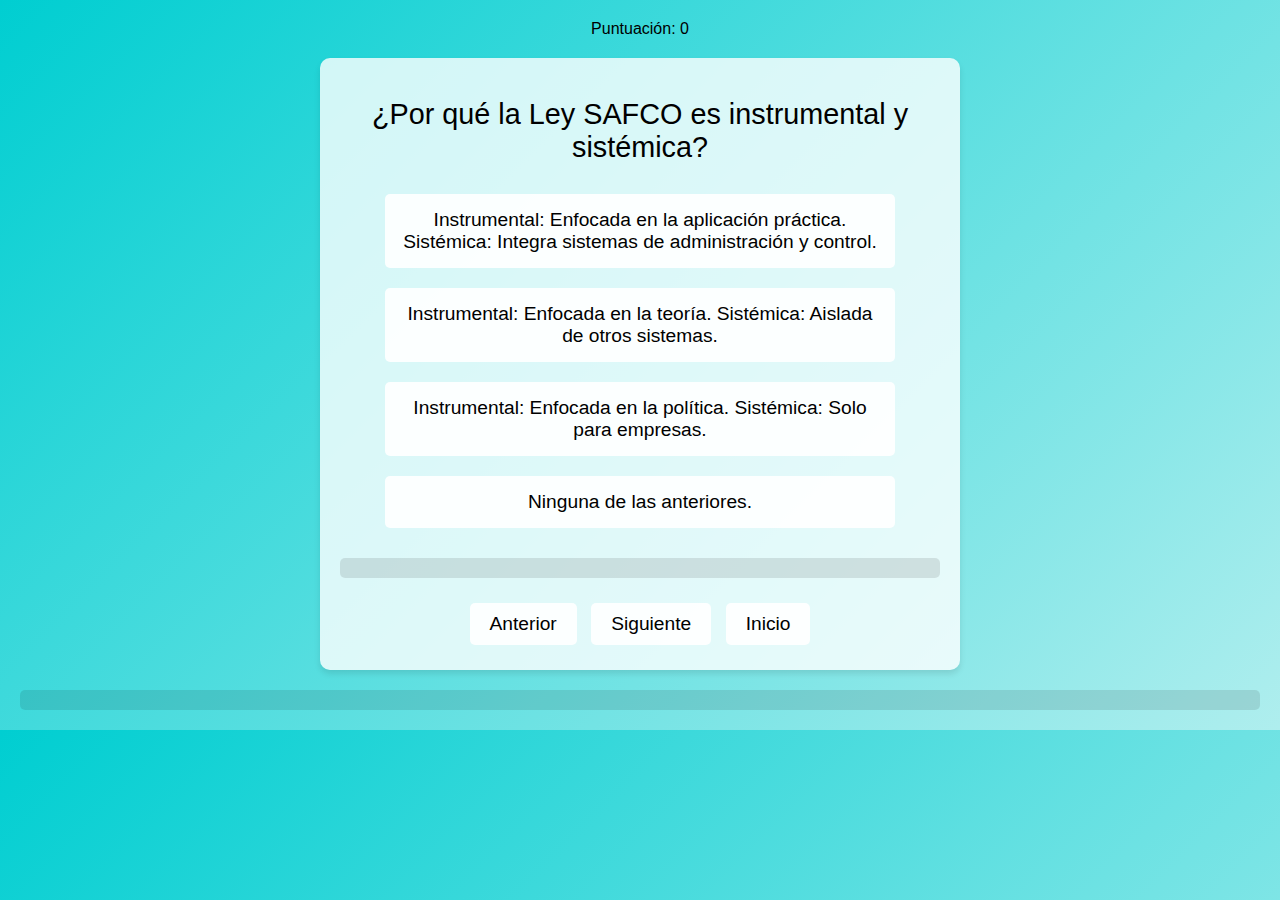
<file: gestion_publica.html>
<!DOCTYPE html>
<html lang="es">
<head>
  <meta charset="UTF-8">
  <meta name="viewport" content="width=device-width, initial-scale=1.0">
  <title>Gestión Pública</title>
  <link rel="stylesheet" href="styles.css">
</head>
<body style="background: linear-gradient(135deg, #00CED1, #AFEEEE); color: #000;">
  <div class="puntaje">Puntuación: <span id="puntuacion">0</span></div>
  <div id="juego" class="juego">
    <div id="pregunta" class="pregunta"></div>
    <div id="opciones" class="opciones"></div>
    <div id="explicacion" class="explicacion"></div>
    <div class="navegacion">
      <button onclick="preguntaAnterior()">Anterior</button>
      <button onclick="preguntaSiguiente()">Siguiente</button>
      <button onclick="irAPaginaPrincipal()">Inicio</button>
    </div>
  </div>
  <div id="resultado" class="resultado"></div>
  <script>
    const preguntas = [
      {
        pregunta: "¿Por qué la Ley SAFCO es instrumental y sistémica?",
        opciones: [
          "Instrumental: Enfocada en la aplicación práctica. Sistémica: Integra sistemas de administración y control.",
          "Instrumental: Enfocada en la teoría. Sistémica: Aislada de otros sistemas.",
          "Instrumental: Enfocada en la política. Sistémica: Solo para empresas.",
          "Ninguna de las anteriores."
        ],
        respuesta_correcta: "Instrumental: Enfocada en la aplicación práctica. Sistémica: Integra sistemas de administración y control.",
        explicacion: "La Ley SAFCO es instrumental porque se enfoca en la aplicación práctica, y sistémica porque integra sistemas de administración y control."
      },
      {
        pregunta: "¿Para qué sirve una estructura programática en el sistema de presupuesto?",
        opciones: [
          "Permite alcanzar los resultados previstos en el POA.",
          "Solo para controlar gastos.",
          "Solo para planificar actividades.",
          "Ninguna de las anteriores."
        ],
        respuesta_correcta: "Permite alcanzar los resultados previstos en el POA.",
        explicacion: "La estructura programática ayuda a alcanzar los resultados planificados en el Plan Operativo Anual (POA)."
      },
      {
        pregunta: "¿Cuál es la razón de la creación de la Ley SAFCO?",
        opciones: [
          "Regular los sistemas de administración y control de los recursos del Estado.",
          "Solo para controlar empresas privadas.",
          "Solo para gestionar recursos humanos.",
          "Ninguna de las anteriores."
        ],
        respuesta_correcta: "Regular los sistemas de administración y control de los recursos del Estado.",
        explicacion: "La Ley SAFCO fue creada para regular la administración y control de los recursos públicos."
      },
      {
        pregunta: "¿En qué casos se aplica el Art. 33 de la Ley 1178?",
        opciones: [
          "Cuando una decisión se toma en beneficio de la entidad y no existe responsabilidad administrativa.",
          "Solo en casos de corrupción.",
          "Solo en casos de desfalco.",
          "Ninguna de las anteriores."
        ],
        respuesta_correcta: "Cuando una decisión se toma en beneficio de la entidad y no existe responsabilidad administrativa.",
        explicacion: "El Art. 33 se aplica cuando una decisión beneficia a la entidad y no hay responsabilidad administrativa."
      },
      {
        pregunta: "¿Qué es poder?",
        opciones: [
          "Capacidad de controlar las acciones de otros.",
          "Solo la autoridad formal.",
          "Solo la capacidad de tomar decisiones.",
          "Ninguna de las anteriores."
        ],
        respuesta_correcta: "Capacidad de controlar las acciones de otros.",
        explicacion: "El poder es la capacidad de influir o controlar las acciones de otros."
      },
      {
        pregunta: "¿Qué es control?",
        opciones: [
          "Proceso de medición y corrección del desempeño.",
          "Solo la supervisión de actividades.",
          "Solo la evaluación de resultados.",
          "Ninguna de las anteriores."
        ],
        respuesta_correcta: "Proceso de medición y corrección del desempeño.",
        explicacion: "El control implica medir y corregir el desempeño para asegurar que se alcancen los objetivos."
      },
      {
        pregunta: "¿Cómo se mide la gestión pública?",
        opciones: [
          "Por resultados y cumplimiento de lo planificado.",
          "Solo por el presupuesto ejecutado.",
          "Solo por la satisfacción del ciudadano.",
          "Ninguna de las anteriores."
        ],
        respuesta_correcta: "Por resultados y cumplimiento de lo planificado.",
        explicacion: "La gestión pública se mide por los resultados obtenidos y el cumplimiento de lo planificado."
      },
      {
        pregunta: "¿Qué son políticas de gobierno y políticas de estado?",
        opciones: [
          "Políticas de gobierno: A corto plazo. Políticas de estado: A largo plazo, trascienden gobiernos.",
          "Ambas son lo mismo.",
          "Políticas de gobierno: A largo plazo. Políticas de estado: A corto plazo.",
          "Ninguna de las anteriores."
        ],
        respuesta_correcta: "Políticas de gobierno: A corto plazo. Políticas de estado: A largo plazo, trascienden gobiernos.",
        explicacion: "Las políticas de gobierno son a corto plazo, mientras que las políticas de estado son a largo plazo y trascienden gobiernos."
      },
      {
        pregunta: "¿Qué significa la Ley SAFCO?",
        opciones: [
          "Ley de Administración y Control Gubernamental.",
          "Ley de Seguridad Alimentaria.",
          "Ley de Finanzas Públicas.",
          "Ninguna de las anteriores."
        ],
        respuesta_correcta: "Ley de Administración y Control Gubernamental.",
        explicacion: "La Ley SAFCO significa Ley de Administración y Control Gubernamental."
      },
      {
        pregunta: "¿Cuál fue la responsabilidad de Nemecia Achacollo en el caso respiradores?",
        opciones: [
          "Responsabilidad civil por daño económico al Estado.",
          "Responsabilidad penal por corrupción.",
          "Responsabilidad administrativa por malversación.",
          "Ninguna de las anteriores."
        ],
        respuesta_correcta: "Responsabilidad civil por daño económico al Estado.",
        explicacion: "Nemecia Achacollo tuvo responsabilidad civil por el daño económico causado al Estado."
      },
      {
        pregunta: "Diferencia entre malversación y desfalco",
        opciones: [
          "Malversación: Uso indebido de fondos públicos. Desfalco: Apropiación indebida de dinero.",
          "Ambos son lo mismo.",
          "Malversación: Apropiación indebida de dinero. Desfalco: Uso indebido de fondos públicos.",
          "Ninguna de las anteriores."
        ],
        respuesta_correcta: "Malversación: Uso indebido de fondos públicos. Desfalco: Apropiación indebida de dinero.",
        explicacion: "La malversación es el uso indebido de fondos públicos, mientras que el desfalco es la apropiación indebida de dinero."
      },
      {
        pregunta: "Definición de Gobernanza y Gobernabilidad",
        opciones: [
          "Gobernanza: Interacciones entre gobernantes y gobernados. Gobernabilidad: Capacidad de gobierno.",
          "Ambos son lo mismo.",
          "Gobernanza: Capacidad de gobierno. Gobernabilidad: Interacciones entre gobernantes y gobernados.",
          "Ninguna de las anteriores."
        ],
        respuesta_correcta: "Gobernanza: Interacciones entre gobernantes y gobernados. Gobernabilidad: Capacidad de gobierno.",
        explicacion: "La gobernanza se refiere a las interacciones entre gobernantes y gobernados, mientras que la gobernabilidad es la capacidad de gobierno."
      },
      {
        pregunta: "¿De qué se ocupa el SOA?",
        opciones: [
          "Definir y ajustar la estructura organizativa para evitar duplicidad de funciones.",
          "Solo de la contratación de personal.",
          "Solo de la evaluación de desempeño.",
          "Ninguna de las anteriores."
        ],
        respuesta_correcta: "Definir y ajustar la estructura organizativa para evitar duplicidad de funciones.",
        explicacion: "El SOA (Sistema de Organización Administrativa) se ocupa de definir y ajustar la estructura organizativa."
      },
      {
        pregunta: "Definición de autocracia",
        opciones: [
          "Régimen político donde una persona gobierna sin limitaciones.",
          "Sistema de gobierno democrático.",
          "Sistema de gobierno basado en leyes.",
          "Ninguna de las anteriores."
        ],
        respuesta_correcta: "Régimen político donde una persona gobierna sin limitaciones.",
        explicacion: "La autocracia es un régimen político donde una persona gobierna sin restricciones."
      },
      {
        pregunta: "¿La Ley 1178 es solo para empresas?",
        opciones: [
          "No, se aplica a todas las entidades del sector público.",
          "Sí, solo para empresas públicas.",
          "Sí, solo para empresas privadas.",
          "Ninguna de las anteriores."
        ],
        respuesta_correcta: "No, se aplica a todas las entidades del sector público.",
        explicacion: "La Ley 1178 se aplica a todas las entidades del sector público, no solo a empresas."
      },
      {
        pregunta: "¿Cómo nace un proyecto en la gestión pública?",
        opciones: [
          "A partir de un problema, oportunidad o necesidad.",
          "Solo por decisiones políticas.",
          "Solo por presupuesto disponible.",
          "Ninguna de las anteriores."
        ],
        respuesta_correcta: "A partir de un problema, oportunidad o necesidad.",
        explicacion: "Un proyecto en la gestión pública nace para resolver problemas, aprovechar oportunidades o satisfacer necesidades."
      },
      {
        pregunta: "¿Cómo se evalúa un proyecto?",
        opciones: [
          "Por sus resultados e impactos.",
          "Solo por el presupuesto ejecutado.",
          "Solo por la satisfacción del ciudadano.",
          "Ninguna de las anteriores."
        ],
        respuesta_correcta: "Por sus resultados e impactos.",
        explicacion: "Un proyecto se evalúa por los resultados obtenidos y los impactos generados."
      },
      {
        pregunta: "Diferencia entre gestión pública y administración pública",
        opciones: [
          "Gestión pública: Enfoque en resultados y políticas. Administración pública: Enfoque en la ejecución de funciones.",
          "Ambos son lo mismo.",
          "Gestión pública: Enfoque en la ejecución de funciones. Administración pública: Enfoque en resultados.",
          "Ninguna de las anteriores."
        ],
        respuesta_correcta: "Gestión pública: Enfoque en resultados y políticas. Administración pública: Enfoque en la ejecución de funciones.",
        explicacion: "La gestión pública se enfoca en resultados y políticas, mientras que la administración pública se enfoca en la ejecución de funciones."
      },
      {
        pregunta: "Concepto de gerencia pública",
        opciones: [
          "Persona o grupo que dirige una entidad pública para lograr objetivos.",
          "Solo la máxima autoridad de una entidad.",
          "Solo el personal administrativo.",
          "Ninguna de las anteriores."
        ],
        respuesta_correcta: "Persona o grupo que dirige una entidad pública para lograr objetivos.",
        explicacion: "La gerencia pública se refiere a quienes dirigen una entidad pública para alcanzar sus objetivos."
      },
      {
        pregunta: "¿Hay burocracia en el país?",
        opciones: [
          "Sí, pero no es sólida debido a la falta de estabilidad en los cargos.",
          "No, no existe burocracia.",
          "Sí, y es muy eficiente.",
          "Ninguna de las anteriores."
        ],
        respuesta_correcta: "Sí, pero no es sólida debido a la falta de estabilidad en los cargos.",
        explicacion: "Existe burocracia, pero no es sólida debido a la inestabilidad en los cargos públicos."
      },
      {
        pregunta: "¿Cómo se hace un proyecto en gestión pública?",
        opciones: [
          "Elaboración (diagnóstico, pronóstico, propuesta). Planeación (planificación, programación). Implementación (ejecución, evaluación).",
          "Solo con la ejecución.",
          "Solo con la planificación.",
          "Ninguna de las anteriores."
        ],
        respuesta_correcta: "Elaboración (diagnóstico, pronóstico, propuesta). Planeación (planificación, programación). Implementación (ejecución, evaluación).",
        explicacion: "Un proyecto en gestión pública implica elaboración, planeación e implementación."
      },
      {
        pregunta: "Estructura del POA",
        opciones: [
          "Objetivos institucionales. Programas, actividades, resultados. Indicadores de evaluación. Presupuesto.",
          "Solo objetivos y presupuesto.",
          "Solo programas y actividades.",
          "Ninguna de las anteriores."
        ],
        respuesta_correcta: "Objetivos institucionales. Programas, actividades, resultados. Indicadores de evaluación. Presupuesto.",
        explicacion: "El POA incluye objetivos, programas, actividades, resultados, indicadores y presupuesto."
      },
      {
        pregunta: "Finalidad de las empresas públicas",
        opciones: [
          "No son las utilidades, sino los beneficios sociales.",
          "Solo generar utilidades.",
          "Solo prestar servicios.",
          "Ninguna de las anteriores."
        ],
        respuesta_correcta: "No son las utilidades, sino los beneficios sociales.",
        explicacion: "Las empresas públicas buscan beneficios sociales, no solo utilidades."
      },
      {
        pregunta: "Responsabilidades según la Ley 1178",
        opciones: [
          "Administrativa, Ejecutiva, Civil, Penal.",
          "Solo administrativa y penal.",
          "Solo civil y ejecutiva.",
          "Ninguna de las anteriores."
        ],
        respuesta_correcta: "Administrativa, Ejecutiva, Civil, Penal.",
        explicacion: "La Ley 1178 establece responsabilidades administrativas, ejecutivas, civiles y penales."
      },
      {
        pregunta: "Características del sistema de administración de personal",
        opciones: [
          "Dotación de puestos, evaluación de desempeño, movilidad, capacitación.",
          "Solo dotación de puestos.",
          "Solo evaluación de desempeño.",
          "Ninguna de las anteriores."
        ],
        respuesta_correcta: "Dotación de puestos, evaluación de desempeño, movilidad, capacitación.",
        explicacion: "El sistema de administración de personal incluye dotación, evaluación, movilidad y capacitación."
      },
      {
        pregunta: "¿Qué es una empresa pública?",
        opciones: [
          "Entidad creada por el gobierno para prestar servicios públicos.",
          "Solo una empresa con fines de lucro.",
          "Solo una empresa privada.",
          "Ninguna de las anteriores."
        ],
        respuesta_correcta: "Entidad creada por el gobierno para prestar servicios públicos.",
        explicacion: "Una empresa pública es creada por el gobierno para prestar servicios públicos."
      },
      {
        pregunta: "¿Cuál es el sistema más sensible a la corrupción?",
        opciones: [
          "SABS (Sistema de Administración de Bienes y Servicios).",
          "SOA (Sistema de Organización Administrativa).",
          "SPO (Sistema de Planificación Operativa).",
          "Ninguna de las anteriores."
        ],
        respuesta_correcta: "SABS (Sistema de Administración de Bienes y Servicios).",
        explicacion: "El SABS es el sistema más sensible a la corrupción debido a la gestión de bienes y servicios."
      },
      {
        pregunta: "¿Qué es el análisis organizacional?",
        opciones: [
          "Retrospectivo: Evaluación de la gestión anterior. Prospectivo: Ajustes para la siguiente gestión.",
          "Solo evaluación de la gestión anterior.",
          "Solo ajustes para la siguiente gestión.",
          "Ninguna de las anteriores."
        ],
        respuesta_correcta: "Retrospectivo: Evaluación de la gestión anterior. Prospectivo: Ajustes para la siguiente gestión.",
        explicacion: "El análisis organizacional incluye evaluación retrospectiva y ajustes prospectivos."
      },
      {
        pregunta: "Modalidades de contratación del SABS",
        opciones: [
          "Contratación menor, AMPE, licitación pública, contratación por excepción.",
          "Solo licitación pública.",
          "Solo contratación menor.",
          "Ninguna de las anteriores."
        ],
        respuesta_correcta: "Contratación menor, AMPE, licitación pública, contratación por excepción.",
        explicacion: "Las modalidades de contratación del SABS incluyen contratación menor, AMPE, licitación pública y contratación por excepción."
      },
      {
        pregunta: "¿Qué es cotización?",
        opciones: [
          "Precio referencial determinado por la entidad.",
          "Solo el precio final de un producto.",
          "Solo el precio de mercado.",
          "Ninguna de las anteriores."
        ],
        respuesta_correcta: "Precio referencial determinado por la entidad.",
        explicacion: "La cotización es un precio referencial determinado por la entidad para comparar ofertas."
      }
    ];

    let preguntaActual = 0;
    let puntuacion = 0;

    function iniciarJuego() {
      mostrarPregunta();
    }

    function mostrarPregunta() {
      const pregunta = preguntas[preguntaActual];
      document.getElementById("pregunta").textContent = pregunta.pregunta;
      const opcionesHtml = pregunta.opciones.map(opcion => 
        `<div class="opcion" onclick="verificarRespuesta('${opcion}')">${opcion}</div>`
      ).join("");
      document.getElementById("opciones").innerHTML = opcionesHtml;
      document.getElementById("explicacion").textContent = ""; // Limpiar explicación anterior
    }

    function verificarRespuesta(opcion) {
      const pregunta = preguntas[preguntaActual];
      if (opcion === pregunta.respuesta_correcta) {
        puntuacion++;
        document.getElementById("explicacion").textContent = `✅ Correcto: ${pregunta.explicacion}`;
      } else {
        document.getElementById("explicacion").textContent = `❌ Incorrecto: ${pregunta.explicacion}`;
      }
      actualizarPuntuacion();
    }

    function actualizarPuntuacion() {
      document.getElementById("puntuacion").textContent = puntuacion;
    }

    function preguntaAnterior() {
      if (preguntaActual > 0) {
        preguntaActual--;
        mostrarPregunta();
      }
    }

    function preguntaSiguiente() {
      if (preguntaActual < preguntas.length - 1) {
        preguntaActual++;
        mostrarPregunta();
      } else {
        mostrarResultadoFinal();
      }
    }

    function mostrarResultadoFinal() {
      const porcentaje = (puntuacion / preguntas.length) * 100;
      let mensaje = `Puntuación final: ${puntuacion}/${preguntas.length} (${porcentaje}%)`;
      if (porcentaje < 50) {
        mensaje += " - Sigue estudiando, muchach@.";
      } else {
        mensaje += " - ¡Buen trabajo!";
      }
      document.getElementById("resultado").textContent = mensaje;
    }

    function irAPaginaPrincipal() {
      window.location.href = "index.html";
    }

    // Iniciar el juego al cargar la página
    window.onload = iniciarJuego;
  </script>
</body>
</html>
</file>
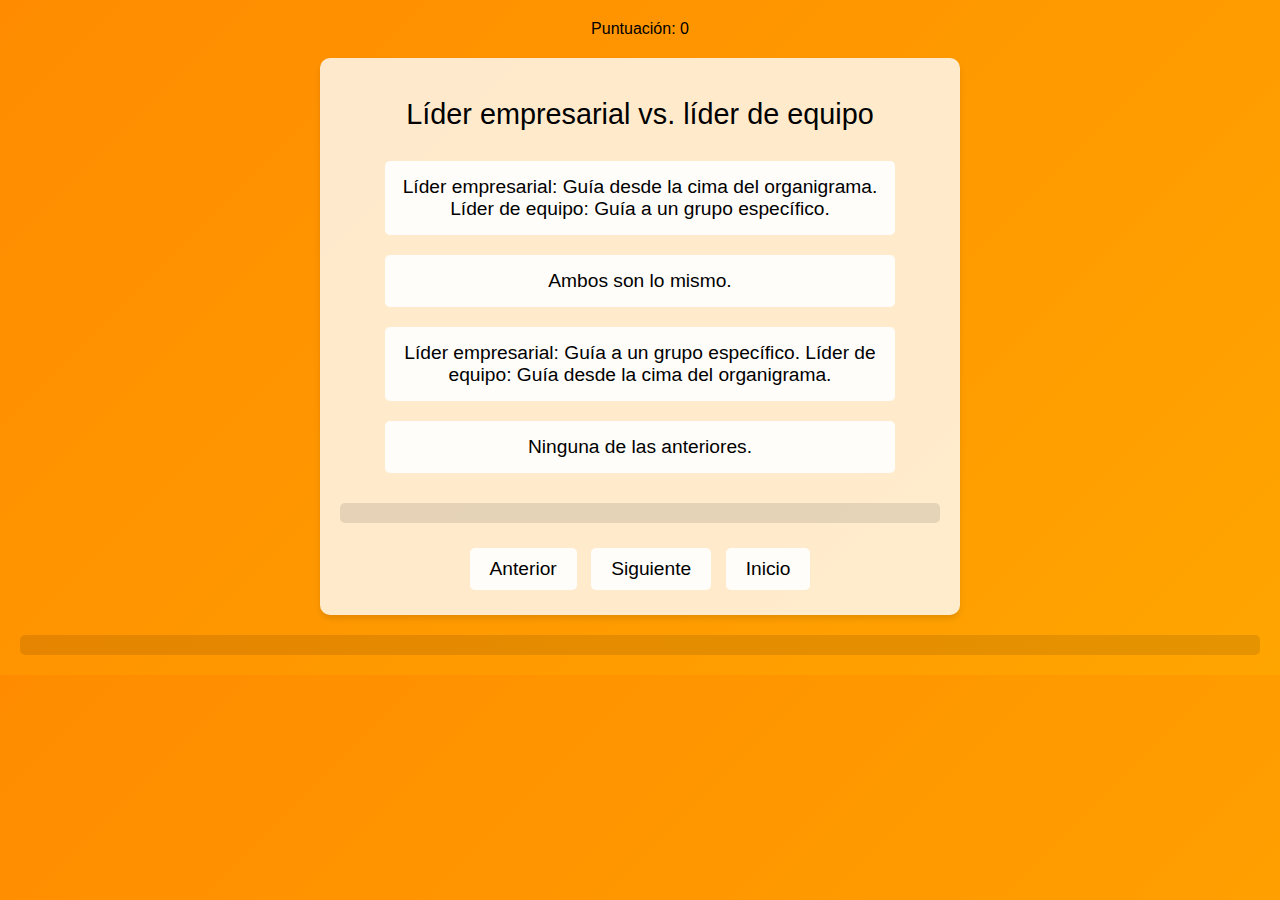
<file: liderazgo.html>
<!DOCTYPE html>
<html lang="es">
<head>
  <meta charset="UTF-8">
  <meta name="viewport" content="width=device-width, initial-scale=1.0">
  <title>Liderazgo</title>
  <link rel="stylesheet" href="styles.css">
</head>
<body style="background: linear-gradient(135deg, #FF8C00, #FFA500); color: #000;">
  <div class="puntaje">Puntuación: <span id="puntuacion">0</span></div>
  <div id="juego" class="juego">
    <div id="pregunta" class="pregunta"></div>
    <div id="opciones" class="opciones"></div>
    <div id="explicacion" class="explicacion"></div>
    <div class="navegacion">
      <button onclick="preguntaAnterior()">Anterior</button>
      <button onclick="preguntaSiguiente()">Siguiente</button>
      <button onclick="irAPaginaPrincipal()">Inicio</button>
    </div>
  </div>
  <div id="resultado" class="resultado"></div>
  <script>
    const preguntas = [
      {
        pregunta: "Líder empresarial vs. líder de equipo",
        opciones: [
          "Líder empresarial: Guía desde la cima del organigrama. Líder de equipo: Guía a un grupo específico.",
          "Ambos son lo mismo.",
          "Líder empresarial: Guía a un grupo específico. Líder de equipo: Guía desde la cima del organigrama.",
          "Ninguna de las anteriores."
        ],
        respuesta_correcta: "Líder empresarial: Guía desde la cima del organigrama. Líder de equipo: Guía a un grupo específico.",
        explicacion: "El líder empresarial guía desde la cima, mientras que el líder de equipo guía a un grupo específico."
      },
      {
        pregunta: "Factores que influyen en los estilos de liderazgo",
        opciones: [
          "Cualidades del líder, necesidades del grupo, exigencias de la situación.",
          "Solo cualidades del líder.",
          "Solo necesidades del grupo.",
          "Ninguna de las anteriores."
        ],
        respuesta_correcta: "Cualidades del líder, necesidades del grupo, exigencias de la situación.",
        explicacion: "Los estilos de liderazgo dependen de las cualidades del líder, las necesidades del grupo y las exigencias de la situación."
      },
      {
        pregunta: "Objetivo del liderazgo",
        opciones: [
          "Lograr eficiencia en el grupo para cumplir objetivos.",
          "Solo dar órdenes.",
          "Solo controlar a los empleados.",
          "Ninguna de las anteriores."
        ],
        respuesta_correcta: "Lograr eficiencia en el grupo para cumplir objetivos.",
        explicacion: "El objetivo del liderazgo es lograr eficiencia en el grupo para cumplir objetivos."
      },
      {
        pregunta: "Líder carismático",
        opciones: [
          "Líder que inspira y motiva a otros mediante su personalidad.",
          "Solo un líder que da órdenes.",
          "Solo un líder que controla a los empleados.",
          "Ninguna de las anteriores."
        ],
        respuesta_correcta: "Líder que inspira y motiva a otros mediante su personalidad.",
        explicacion: "Un líder carismático inspira y motiva a otros mediante su personalidad."
      },
      {
        pregunta: "¿El líder nace o se hace?",
        opciones: [
          "Ambos, algunos nacen con carisma, pero la mayoría se desarrolla con experiencia y formación.",
          "Solo nace.",
          "Solo se hace.",
          "Ninguna de las anteriores."
        ],
        respuesta_correcta: "Ambos, algunos nacen con carisma, pero la mayoría se desarrolla con experiencia y formación.",
        explicacion: "Algunos líderes nacen con carisma, pero la mayoría se desarrolla con experiencia y formación."
      },
      {
        pregunta: "Tipos de poder del líder",
        opciones: [
          "Coercitivo, de recompensa, legítimo, de competencia, de referencia.",
          "Solo coercitivo y de recompensa.",
          "Solo legítimo y de competencia.",
          "Ninguna de las anteriores."
        ],
        respuesta_correcta: "Coercitivo, de recompensa, legítimo, de competencia, de referencia.",
        explicacion: "Los tipos de poder incluyen coercitivo, de recompensa, legítimo, de competencia y de referencia."
      },
      {
        pregunta: "Test de estilo de liderazgo de Blake y Mouton",
        opciones: [
          "Evalúa el enfoque del líder en tareas y personas.",
          "Solo evalúa el enfoque en tareas.",
          "Solo evalúa el enfoque en personas.",
          "Ninguna de las anteriores."
        ],
        respuesta_correcta: "Evalúa el enfoque del líder en tareas y personas.",
        explicacion: "El test de Blake y Mouton evalúa el enfoque del líder en tareas y personas."
      },
      {
        pregunta: "Líder para una empresa industrial",
        opciones: [
          "Líder transformacional, que inspire y motive a los empleados.",
          "Solo un líder autocrático.",
          "Solo un líder liberal.",
          "Ninguna de las anteriores."
        ],
        respuesta_correcta: "Líder transformacional, que inspire y motive a los empleados.",
        explicacion: "Un líder transformacional es ideal para una empresa industrial, ya que inspira y motiva a los empleados."
      },
      {
        pregunta: "Diferencia entre líder y jefe",
        opciones: [
          "Líder: Inspira confianza, da el ejemplo. Jefe: Ordena, inspira miedo.",
          "Ambos son lo mismo.",
          "Líder: Ordena, inspira miedo. Jefe: Inspira confianza, da el ejemplo.",
          "Ninguna de las anteriores."
        ],
        respuesta_correcta: "Líder: Inspira confianza, da el ejemplo. Jefe: Ordena, inspira miedo.",
        explicacion: "Un líder inspira confianza y da el ejemplo, mientras que un jefe ordena y puede inspirar miedo."
      },
      {
        pregunta: "Estilos de liderazgo en Bolivia",
        opciones: [
          "Depende del contexto y la cultura organizacional.",
          "Solo autocrático.",
          "Solo democrático.",
          "Ninguna de las anteriores."
        ],
        respuesta_correcta: "Depende del contexto y la cultura organizacional.",
        explicacion: "Los estilos de liderazgo en Bolivia dependen del contexto y la cultura organizacional."
      },
      {
        pregunta: "Estilos de liderazgo relacionados con el tipo de organización",
        opciones: [
          "Sí, varían según la estructura y necesidades de la organización.",
          "No, son los mismos en todas las organizaciones.",
          "Solo en organizaciones públicas.",
          "Ninguna de las anteriores."
        ],
        respuesta_correcta: "Sí, varían según la estructura y necesidades de la organización.",
        explicacion: "Los estilos de liderazgo varían según la estructura y necesidades de la organización."
      },
      {
        pregunta: "Líder para una empresa minera",
        opciones: [
          "Líder democrático, que tome en cuenta la opinión de los trabajadores.",
          "Solo un líder autocrático.",
          "Solo un líder liberal.",
          "Ninguna de las anteriores."
        ],
        respuesta_correcta: "Líder democrático, que tome en cuenta la opinión de los trabajadores.",
        explicacion: "Un líder democrático es ideal para una empresa minera, ya que toma en cuenta la opinión de los trabajadores."
      },
      {
        pregunta: "Criterios decisionales",
        opciones: [
          "Variables observables, información requerida, características de la decisión, acciones, resultados.",
          "Solo variables observables.",
          "Solo información requerida.",
          "Ninguna de las anteriores."
        ],
        respuesta_correcta: "Variables observables, información requerida, características de la decisión, acciones, resultados.",
        explicacion: "Los criterios decisionales incluyen variables observables, información requerida, características de la decisión, acciones y resultados."
      },
      {
        pregunta: "Proceso de comunicación",
        opciones: [
          "Emisor, mensaje, receptor, retroalimentación.",
          "Solo emisor y receptor.",
          "Solo mensaje y retroalimentación.",
          "Ninguna de las anteriores."
        ],
        respuesta_correcta: "Emisor, mensaje, receptor, retroalimentación.",
        explicacion: "El proceso de comunicación incluye emisor, mensaje, receptor y retroalimentación."
      },
      {
        pregunta: "Insumo fundamental para la toma de decisiones",
        opciones: [
          "Información.",
          "Solo intuición.",
          "Solo experiencia.",
          "Ninguna de las anteriores."
        ],
        respuesta_correcta: "Información.",
        explicacion: "La información es el insumo fundamental para la toma de decisiones."
      },
      {
        pregunta: "¿Quiénes hacen las cosas?",
        opciones: [
          "Los empleados y colaboradores.",
          "Solo los líderes.",
          "Solo los jefes.",
          "Ninguna de las anteriores."
        ],
        respuesta_correcta: "Los empleados y colaboradores.",
        explicacion: "Los empleados y colaboradores son quienes hacen las cosas en una organización."
      },
      {
        pregunta: "Atributos de un líder",
        opciones: [
          "Carisma, compromiso, motivación, visión, capacidad intelectual.",
          "Solo carisma y compromiso.",
          "Solo motivación y visión.",
          "Ninguna de las anteriores."
        ],
        respuesta_correcta: "Carisma, compromiso, motivación, visión, capacidad intelectual.",
        explicacion: "Los atributos de un líder incluyen carisma, compromiso, motivación, visión y capacidad intelectual."
      },
      {
        pregunta: "¿Se puede cambiar el estilo de liderazgo de la noche a la mañana?",
        opciones: [
          "No, requiere flexibilidad y adaptación gradual.",
          "Sí, es fácil cambiarlo.",
          "Solo en algunos casos.",
          "Ninguna de las anteriores."
        ],
        respuesta_correcta: "No, requiere flexibilidad y adaptación gradual.",
        explicacion: "Cambiar el estilo de liderazgo requiere flexibilidad y adaptación gradual."
      },
      {
        pregunta: "Liderazgo tradicional",
        opciones: [
          "Basado en la autoridad heredada o por costumbre.",
          "Solo basado en la autoridad formal.",
          "Solo basado en la autoridad carismática.",
          "Ninguna de las anteriores."
        ],
        respuesta_correcta: "Basado en la autoridad heredada o por costumbre.",
        explicacion: "El liderazgo tradicional se basa en la autoridad heredada o por costumbre."
      },
      {
        pregunta: "Empowerment",
        opciones: [
          "Delegación de autoridad y responsabilidad a los empleados.",
          "Solo delegación de autoridad.",
          "Solo delegación de responsabilidad.",
          "Ninguna de las anteriores."
        ],
        respuesta_correcta: "Delegación de autoridad y responsabilidad a los empleados.",
        explicacion: "El empowerment implica delegar autoridad y responsabilidad a los empleados."
      },
      {
        pregunta: "Diferencia entre líder en organización pública y privada",
        opciones: [
          "Pública: Enfocado en políticas y restricciones burocráticas. Privada: Enfocado en resultados y competitividad.",
          "Ambos son lo mismo.",
          "Pública: Enfocado en resultados. Privada: Enfocado en políticas.",
          "Ninguna de las anteriores."
        ],
        respuesta_correcta: "Pública: Enfocado en políticas y restricciones burocráticas. Privada: Enfocado en resultados y competitividad.",
        explicacion: "En organizaciones públicas, el líder se enfoca en políticas y restricciones burocráticas, mientras que en organizaciones privadas se enfoca en resultados y competitividad."
      },
      {
        pregunta: "Cómo motivar a un equipo",
        opciones: [
          "Cuidar el ambiente de trabajo, incentivar, comunicar, ser flexible.",
          "Solo cuidar el ambiente de trabajo.",
          "Solo incentivar.",
          "Ninguna de las anteriores."
        ],
        respuesta_correcta: "Cuidar el ambiente de trabajo, incentivar, comunicar, ser flexible.",
        explicacion: "Para motivar a un equipo, es importante cuidar el ambiente de trabajo, incentivar, comunicar y ser flexible."
      },
      {
        pregunta: "Diferencia entre poder y autoridad",
        opciones: [
          "Poder: Capacidad de controlar. Autoridad: Influencia para que otros hagan algo voluntariamente.",
          "Ambos son lo mismo.",
          "Poder: Influencia para que otros hagan algo voluntariamente. Autoridad: Capacidad de controlar.",
          "Ninguna de las anteriores."
        ],
        respuesta_correcta: "Poder: Capacidad de controlar. Autoridad: Influencia para que otros hagan algo voluntariamente.",
        explicacion: "El poder es la capacidad de controlar, mientras que la autoridad es la influencia para que otros hagan algo voluntariamente."
      },
      {
        pregunta: "Tipos de liderazgo",
        opciones: [
          "Autocrático, democrático, liberal, transformacional, transaccional.",
          "Solo autocrático y democrático.",
          "Solo transformacional y transaccional.",
          "Ninguna de las anteriores."
        ],
        respuesta_correcta: "Autocrático, democrático, liberal, transformacional, transaccional.",
        explicacion: "Los tipos de liderazgo incluyen autocrático, democrático, liberal, transformacional y transaccional."
      },
      {
        pregunta: "Perfil de un líder",
        opciones: [
          "Carácter, carisma, compromiso, comunicación, capacidad.",
          "Solo carácter y carisma.",
          "Solo compromiso y comunicación.",
          "Ninguna de las anteriores."
        ],
        respuesta_correcta: "Carácter, carisma, compromiso, comunicación, capacidad.",
        explicacion: "El perfil de un líder incluye carácter, carisma, compromiso, comunicación y capacidad."
      }
    ];

    let preguntaActual = 0;
    let puntuacion = 0;

    function iniciarJuego() {
      mostrarPregunta();
    }

    function mostrarPregunta() {
      const pregunta = preguntas[preguntaActual];
      document.getElementById("pregunta").textContent = pregunta.pregunta;
      const opcionesHtml = pregunta.opciones.map(opcion => 
        `<div class="opcion" onclick="verificarRespuesta('${opcion}')">${opcion}</div>`
      ).join("");
      document.getElementById("opciones").innerHTML = opcionesHtml;
      document.getElementById("explicacion").textContent = ""; // Limpiar explicación anterior
    }

    function verificarRespuesta(opcion) {
      const pregunta = preguntas[preguntaActual];
      if (opcion === pregunta.respuesta_correcta) {
        puntuacion++;
        document.getElementById("explicacion").textContent = `✅ Correcto: ${pregunta.explicacion}`;
      } else {
        document.getElementById("explicacion").textContent = `❌ Incorrecto: ${pregunta.explicacion}`;
      }
      actualizarPuntuacion();
    }

    function actualizarPuntuacion() {
      document.getElementById("puntuacion").textContent = puntuacion;
    }

    function preguntaAnterior() {
      if (preguntaActual > 0) {
        preguntaActual--;
        mostrarPregunta();
      }
    }

    function preguntaSiguiente() {
      if (preguntaActual < preguntas.length - 1) {
        preguntaActual++;
        mostrarPregunta();
      } else {
        mostrarResultadoFinal();
      }
    }

    function mostrarResultadoFinal() {
      const porcentaje = (puntuacion / preguntas.length) * 100;
      let mensaje = `Puntuación final: ${puntuacion}/${preguntas.length} (${porcentaje}%)`;
      if (porcentaje < 50) {
        mensaje += " - Sigue estudiando, muchach@.";
      } else {
        mensaje += " - ¡Buen trabajo!";
      }
      document.getElementById("resultado").textContent = mensaje;
    }

    function irAPaginaPrincipal() {
      window.location.href = "index.html";
    }

    // Iniciar el juego al cargar la página
    window.onload = iniciarJuego;
  </script>
</body>
</html>
</file>
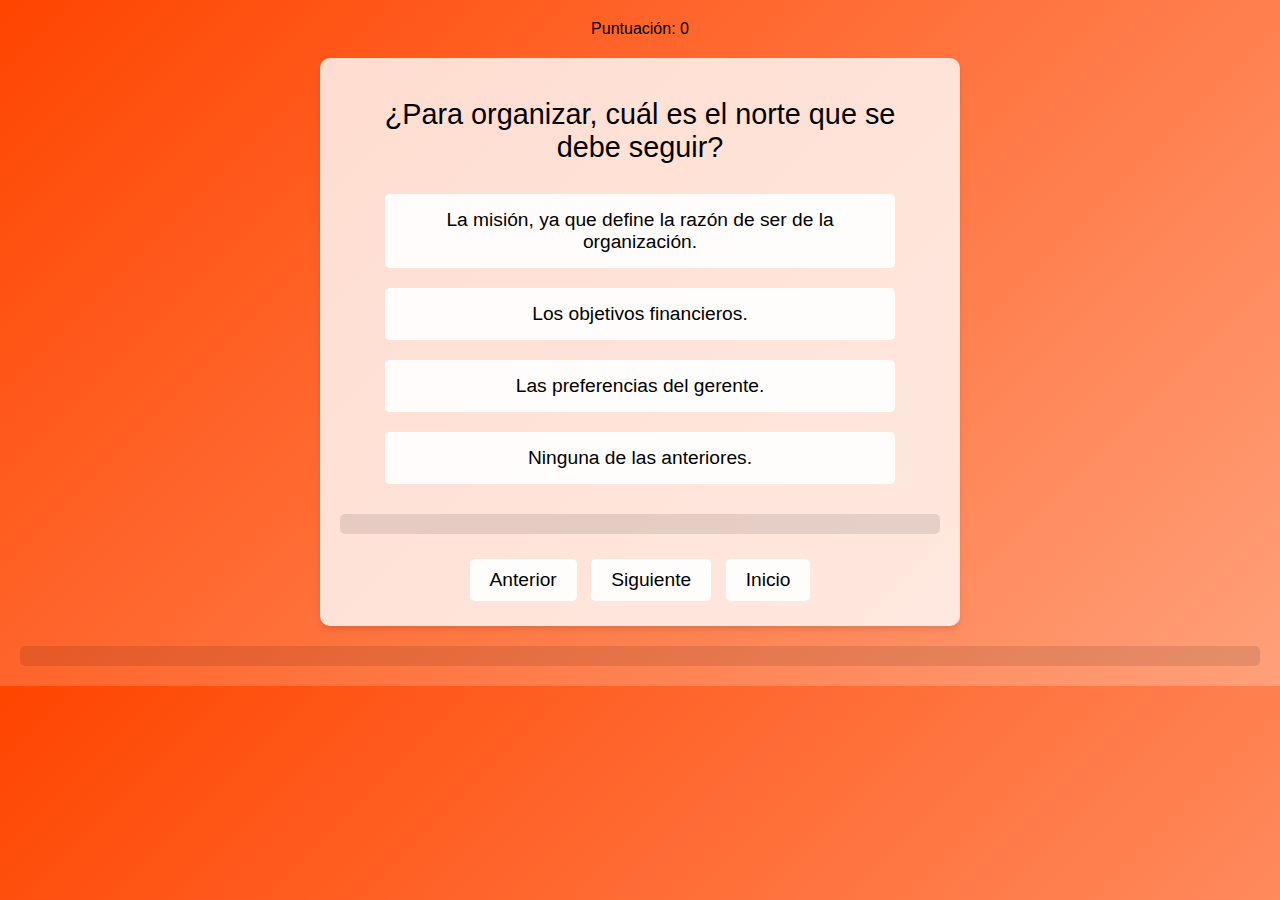
<file: organizacion.html>
<!DOCTYPE html>
<html lang="es">
<head>
  <meta charset="UTF-8">
  <meta name="viewport" content="width=device-width, initial-scale=1.0">
  <title>Organización</title>
  <link rel="stylesheet" href="styles.css">
</head>
<body style="background: linear-gradient(135deg, #FF4500, #FFA07A); color: #000;">
  <div class="puntaje">Puntuación: <span id="puntuacion">0</span></div>
  <div id="juego" class="juego">
    <div id="pregunta" class="pregunta"></div>
    <div id="opciones" class="opciones"></div>
    <div id="explicacion" class="explicacion"></div>
    <div class="navegacion">
      <button onclick="preguntaAnterior()">Anterior</button>
      <button onclick="preguntaSiguiente()">Siguiente</button>
      <button onclick="irAPaginaPrincipal()">Inicio</button>
    </div>
  </div>
  <div id="resultado" class="resultado"></div>
  <script>
    const preguntas = [
      {
        pregunta: "¿Para organizar, cuál es el norte que se debe seguir?",
        opciones: [
          "La misión, ya que define la razón de ser de la organización.",
          "Los objetivos financieros.",
          "Las preferencias del gerente.",
          "Ninguna de las anteriores."
        ],
        respuesta_correcta: "La misión, ya que define la razón de ser de la organización.",
        explicacion: "La misión es el norte que guía la organización, ya que define su razón de ser y propósito."
      },
      {
        pregunta: "Concepto de organización y diseño de estructura",
        opciones: [
          "Organización es un conjunto de elementos que interactúan para lograr objetivos. Diseñar es elegir la mejor solución para un problema.",
          "Organización es solo la jerarquía de la empresa. Diseñar es crear organigramas.",
          "No hay diferencia entre organización y diseño.",
          "Ninguna de las anteriores."
        ],
        respuesta_correcta: "Organización es un conjunto de elementos que interactúan para lograr objetivos. Diseñar es elegir la mejor solución para un problema.",
        explicacion: "La organización implica la interacción de elementos para lograr objetivos, mientras que el diseño busca la mejor solución a un problema."
      },
      {
        pregunta: "Tipos de estructura",
        opciones: [
          "Funcional: Agrupación por departamentos.",
          "Divisional: Agrupación por productos o mercados.",
          "Matricial: Combina funciones y proyectos.",
          "Todas las anteriores."
        ],
        respuesta_correcta: "Todas las anteriores.",
        explicacion: "Los tipos de estructura incluyen funcional, divisional y matricial."
      },
      {
        pregunta: "Instrumentos del proceso de organización",
        opciones: [
          "Análisis de puestos, Organigramas, Manuales de organización.",
          "Solo organigramas.",
          "Solo manuales de organización.",
          "Ninguna de las anteriores."
        ],
        respuesta_correcta: "Análisis de puestos, Organigramas, Manuales de organización.",
        explicacion: "Los instrumentos del proceso de organización incluyen análisis de puestos, organigramas y manuales de organización."
      },
      {
        pregunta: "Niveles jerárquicos",
        opciones: [
          "Directivo, Ejecutivo, Asesor, Operativo.",
          "Solo directivo y operativo.",
          "Solo ejecutivo y asesor.",
          "Ninguna de las anteriores."
        ],
        respuesta_correcta: "Directivo, Ejecutivo, Asesor, Operativo.",
        explicacion: "Los niveles jerárquicos incluyen directivo, ejecutivo, asesor y operativo."
      },
      {
        pregunta: "¿El proceso de organización es estático o dinámico?",
        opciones: [
          "Es estático, ya que establece las bases para las actividades.",
          "Es dinámico, ya que se adapta a los cambios.",
          "Depende de la empresa.",
          "Ninguna de las anteriores."
        ],
        respuesta_correcta: "Es estático, ya que establece las bases para las actividades.",
        explicacion: "El proceso de organización es estático porque establece las bases para las actividades."
      },
      {
        pregunta: "Diferencia entre tramo de control estrecho y amplio",
        opciones: [
          "Estrecho: Menos subordinados, más control. Amplio: Más subordinados, menos control.",
          "Estrecho: Más subordinados, menos control. Amplio: Menos subordinados, más control.",
          "No hay diferencia.",
          "Ninguna de las anteriores."
        ],
        respuesta_correcta: "Estrecho: Menos subordinados, más control. Amplio: Más subordinados, menos control.",
        explicacion: "El tramo de control estrecho implica menos subordinados y más control, mientras que el amplio implica más subordinados y menos control."
      },
      {
        pregunta: "Autoridad lineal y funcional en el organigrama",
        opciones: [
          "Lineal: Autoridad directa sobre subordinados. Funcional: Autoridad sobre funciones específicas.",
          "Lineal: Autoridad sobre funciones específicas. Funcional: Autoridad directa sobre subordinados.",
          "No hay diferencia.",
          "Ninguna de las anteriores."
        ],
        respuesta_correcta: "Lineal: Autoridad directa sobre subordinados. Funcional: Autoridad sobre funciones específicas.",
        explicacion: "La autoridad lineal es directa sobre subordinados, mientras que la funcional es sobre funciones específicas."
      },
      {
        pregunta: "¿Qué es delegación?",
        opciones: [
          "Transferencia de funciones, tareas, autoridad y responsabilidad a otros.",
          "Solo transferencia de tareas.",
          "Solo transferencia de autoridad.",
          "Ninguna de las anteriores."
        ],
        respuesta_correcta: "Transferencia de funciones, tareas, autoridad y responsabilidad a otros.",
        explicacion: "La delegación implica transferir funciones, tareas, autoridad y responsabilidad."
      },
      {
        pregunta: "¿Qué tipo de organigrama sugiere para una empresa de construcción?",
        opciones: [
          "Matricial, por su dinamismo y enfoque en proyectos.",
          "Funcional, por su estructura rígida.",
          "Divisional, por su enfoque en productos.",
          "Ninguna de las anteriores."
        ],
        respuesta_correcta: "Matricial, por su dinamismo y enfoque en proyectos.",
        explicacion: "El organigrama matricial es ideal para empresas de construcción debido a su dinamismo y enfoque en proyectos."
      },
      {
        pregunta: "Diferencia entre organización mecanicista y orgánica",
        opciones: [
          "Mecanicista: Rígida y controlada. Orgánica: Flexible y adaptativa.",
          "Mecanicista: Flexible y adaptativa. Orgánica: Rígida y controlada.",
          "No hay diferencia.",
          "Ninguna de las anteriores."
        ],
        respuesta_correcta: "Mecanicista: Rígida y controlada. Orgánica: Flexible y adaptativa.",
        explicacion: "La organización mecanicista es rígida y controlada, mientras que la orgánica es flexible y adaptativa."
      },
      {
        pregunta: "Diferencia entre autoridad lineal y de staff",
        opciones: [
          "Lineal: Autoridad directa. Staff: Asesoría y apoyo.",
          "Lineal: Asesoría y apoyo. Staff: Autoridad directa.",
          "No hay diferencia.",
          "Ninguna de las anteriores."
        ],
        respuesta_correcta: "Lineal: Autoridad directa. Staff: Asesoría y apoyo.",
        explicacion: "La autoridad lineal es directa, mientras que la de staff es de asesoría y apoyo."
      },
      {
        pregunta: "Unidades de staff comunes",
        opciones: [
          "Contabilidad, jurídico, auditoría, limpieza.",
          "Solo contabilidad y jurídico.",
          "Solo auditoría y limpieza.",
          "Ninguna de las anteriores."
        ],
        respuesta_correcta: "Contabilidad, jurídico, auditoría, limpieza.",
        explicacion: "Las unidades de staff comunes incluyen contabilidad, jurídico, auditoría y limpieza."
      },
      {
        pregunta: "¿Una secretaria o mensajero podrían ser parte del staff?",
        opciones: [
          "Sí, como unidades de apoyo.",
          "No, solo los gerentes son parte del staff.",
          "Depende de la empresa.",
          "Ninguna de las anteriores."
        ],
        respuesta_correcta: "Sí, como unidades de apoyo.",
        explicacion: "Una secretaria o mensajero pueden ser parte del staff como unidades de apoyo."
      },
      {
        pregunta: "Diferencia entre unidad de mando y cadena de mando",
        opciones: [
          "Unidad de mando: Un solo superior. Cadena de mando: Jerarquía de supervisión.",
          "Unidad de mando: Jerarquía de supervisión. Cadena de mando: Un solo superior.",
          "No hay diferencia.",
          "Ninguna de las anteriores."
        ],
        respuesta_correcta: "Unidad de mando: Un solo superior. Cadena de mando: Jerarquía de supervisión.",
        explicacion: "La unidad de mando implica un solo superior, mientras que la cadena de mando es una jerarquía de supervisión."
      },
      {
        pregunta: "¿Qué tiene el gerente?",
        opciones: [
          "Cadena de mando y unidad de mando.",
          "Solo cadena de mando.",
          "Solo unidad de mando.",
          "Ninguna de las anteriores."
        ],
        respuesta_correcta: "Cadena de mando y unidad de mando.",
        explicacion: "El gerente tiene tanto cadena de mando como unidad de mando."
      },
      {
        pregunta: "Objetivo de la departamentalización",
        opciones: [
          "Conocer y entender la división adecuada de funciones.",
          "Solo conocer la estructura.",
          "Solo entender las funciones.",
          "Ninguna de las anteriores."
        ],
        respuesta_correcta: "Conocer y entender la división adecuada de funciones.",
        explicacion: "El objetivo de la departamentalización es conocer y entender la división adecuada de funciones."
      },
      {
        pregunta: "Factor importante en la departamentalización",
        opciones: [
          "División del trabajo.",
          "Solo la jerarquía.",
          "Solo los recursos.",
          "Ninguna de las anteriores."
        ],
        respuesta_correcta: "División del trabajo.",
        explicacion: "La división del trabajo es un factor importante en la departamentalización."
      },
      {
        pregunta: "¿Qué es una organización?",
        opciones: [
          "Proceso de coordinar personas y recursos para alcanzar un propósito común.",
          "Solo la estructura de la empresa.",
          "Solo la jerarquía de la empresa.",
          "Ninguna de las anteriores."
        ],
        respuesta_correcta: "Proceso de coordinar personas y recursos para alcanzar un propósito común.",
        explicacion: "Una organización es el proceso de coordinar personas y recursos para alcanzar un propósito común."
      },
      {
        pregunta: "¿Qué más se hace en una organización aparte de una estructura?",
        opciones: [
          "Administración de recursos y entrega de resultados.",
          "Solo la entrega de resultados.",
          "Solo la administración de recursos.",
          "Ninguna de las anteriores."
        ],
        respuesta_correcta: "Administración de recursos y entrega de resultados.",
        explicacion: "Además de la estructura, una organización administra recursos y entrega resultados."
      },
      {
        pregunta: "Manuales organizacionales",
        opciones: [
          "Manual de objetivos, políticas, empleados, capacitación, procedimientos, etc.",
          "Solo manual de objetivos.",
          "Solo manual de procedimientos.",
          "Ninguna de las anteriores."
        ],
        respuesta_correcta: "Manual de objetivos, políticas, empleados, capacitación, procedimientos, etc.",
        explicacion: "Los manuales organizacionales incluyen manuales de objetivos, políticas, empleados, capacitación, procedimientos, etc."
      },
      {
        pregunta: "Redes de comunicación",
        opciones: [
          "Formales: Estructuradas y jerárquicas. Informales: Espontáneas y basadas en relaciones personales.",
          "Formales: Espontáneas y basadas en relaciones personales. Informales: Estructuradas y jerárquicas.",
          "No hay diferencia.",
          "Ninguna de las anteriores."
        ],
        respuesta_correcta: "Formales: Estructuradas y jerárquicas. Informales: Espontáneas y basadas en relaciones personales.",
        explicacion: "Las redes formales son estructuradas y jerárquicas, mientras que las informales son espontáneas y basadas en relaciones personales."
      },
      {
        pregunta: "¿Qué manual hace que los individuos no sean insustituibles?",
        opciones: [
          "Manual de Procesos.",
          "Manual de Objetivos.",
          "Manual de Políticas.",
          "Ninguna de las anteriores."
        ],
        respuesta_correcta: "Manual de Procesos.",
        explicacion: "El Manual de Procesos asegura que los individuos no sean insustituibles al estandarizar las tareas."
      },
      {
        pregunta: "Importancia de la organización",
        opciones: [
          "Permite lograr objetivos de manera eficiente, evita duplicidad de funciones y establece la arquitectura de la empresa.",
          "Solo evita duplicidad de funciones.",
          "Solo establece la arquitectura de la empresa.",
          "Ninguna de las anteriores."
        ],
        respuesta_correcta: "Permite lograr objetivos de manera eficiente, evita duplicidad de funciones y establece la arquitectura de la empresa.",
        explicacion: "La organización es importante porque permite lograr objetivos de manera eficiente, evita duplicidad de funciones y establece la arquitectura de la empresa."
      },
      {
        pregunta: "Tipos de organigramas",
        opciones: [
          "Por ámbito: Generales, específicos. Por contenido: Integrales, funcionales, de puestos. Por presentación: Verticales, horizontales, mixtos.",
          "Solo por ámbito.",
          "Solo por contenido.",
          "Ninguna de las anteriores."
        ],
        respuesta_correcta: "Por ámbito: Generales, específicos. Por contenido: Integrales, funcionales, de puestos. Por presentación: Verticales, horizontales, mixtos.",
        explicacion: "Los tipos de organigramas incluyen por ámbito, contenido y presentación."
      },
      {
        pregunta: "Diferencia entre cargo y puesto",
        opciones: [
          "Cargo: Tareas específicas. Puesto: Área destinada para cumplir funciones.",
          "Cargo: Área destinada para cumplir funciones. Puesto: Tareas específicas.",
          "No hay diferencia.",
          "Ninguna de las anteriores."
        ],
        respuesta_correcta: "Cargo: Tareas específicas. Puesto: Área destinada para cumplir funciones.",
        explicacion: "El cargo se refiere a tareas específicas, mientras que el puesto es el área destinada para cumplir funciones."
      }
    ];

    let preguntaActual = 0;
    let puntuacion = 0;

    function iniciarJuego() {
      mostrarPregunta();
    }

    function mostrarPregunta() {
      const pregunta = preguntas[preguntaActual];
      document.getElementById("pregunta").textContent = pregunta.pregunta;
      const opcionesHtml = pregunta.opciones.map(opcion => 
        `<div class="opcion" onclick="verificarRespuesta('${opcion}')">${opcion}</div>`
      ).join("");
      document.getElementById("opciones").innerHTML = opcionesHtml;
      document.getElementById("explicacion").textContent = ""; // Limpiar explicación anterior
    }

    function verificarRespuesta(opcion) {
      const pregunta = preguntas[preguntaActual];
      if (opcion === pregunta.respuesta_correcta) {
        puntuacion++;
        document.getElementById("explicacion").textContent = `✅ Correcto: ${pregunta.explicacion}`;
      } else {
        document.getElementById("explicacion").textContent = `❌ Incorrecto: ${pregunta.explicacion}`;
      }
      actualizarPuntuacion();
    }

    function actualizarPuntuacion() {
      document.getElementById("puntuacion").textContent = puntuacion;
    }

    function preguntaAnterior() {
      if (preguntaActual > 0) {
        preguntaActual--;
        mostrarPregunta();
      }
    }

    function preguntaSiguiente() {
      if (preguntaActual < preguntas.length - 1) {
        preguntaActual++;
        mostrarPregunta();
      } else {
        mostrarResultadoFinal();
      }
    }

    function mostrarResultadoFinal() {
      const porcentaje = (puntuacion / preguntas.length) * 100;
      let mensaje = `Puntuación final: ${puntuacion}/${preguntas.length} (${porcentaje}%)`;
      if (porcentaje < 50) {
        mensaje += " - Sigue estudiando, muchach@.";
      } else {
        mensaje += " - ¡Buen trabajo!";
      }
      document.getElementById("resultado").textContent = mensaje;
    }

    function irAPaginaPrincipal() {
      window.location.href = "index.html";
    }

    // Iniciar el juego al cargar la página
    window.onload = iniciarJuego;
  </script>
</body>
</html>
</file>
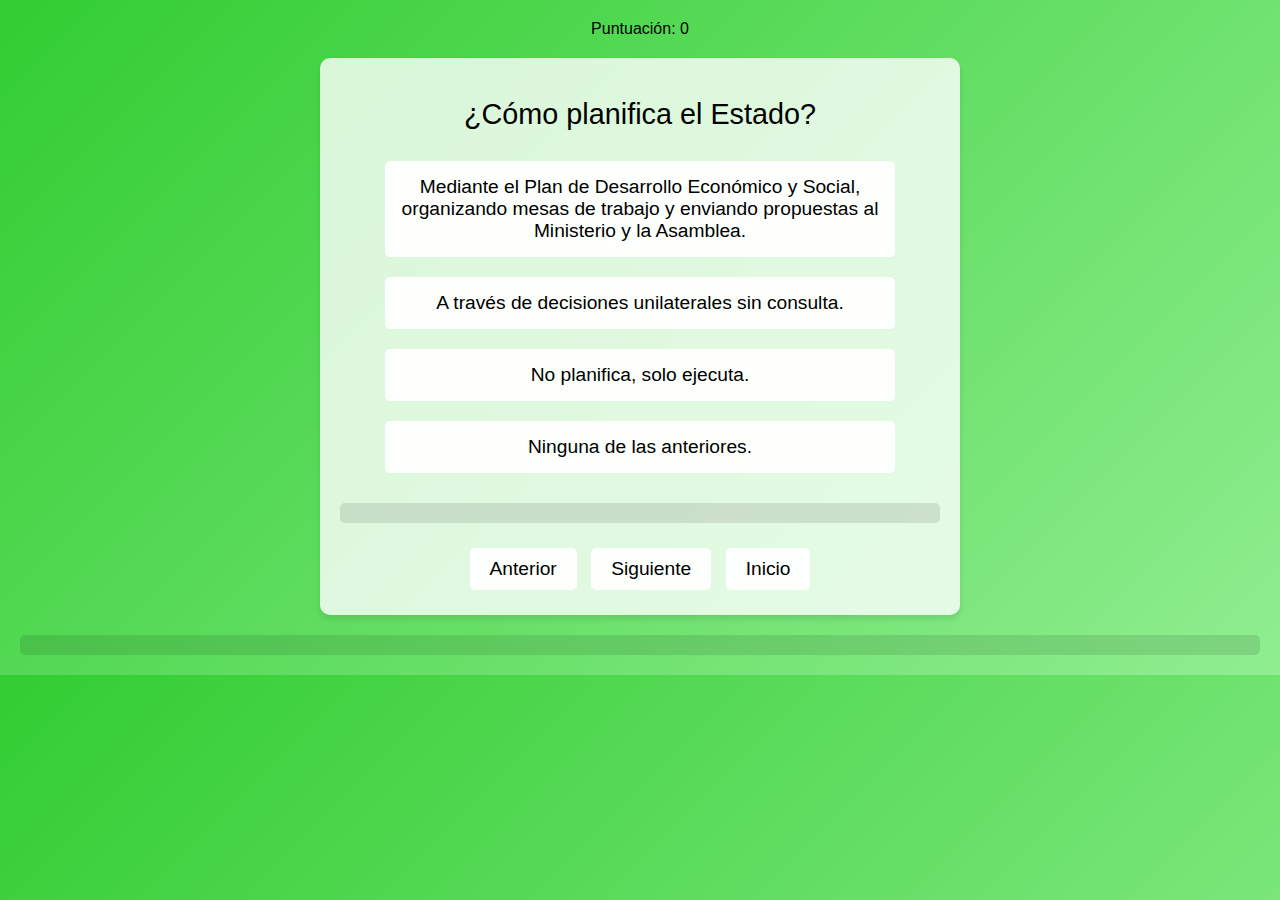
<file: planificacion.html>
<!DOCTYPE html>
<html lang="es">
<head>
  <meta charset="UTF-8">
  <meta name="viewport" content="width=device-width, initial-scale=1.0">
  <title>Planificación</title>
  <link rel="stylesheet" href="styles.css">
</head>
<body style="background: linear-gradient(135deg, #32CD32, #90EE90); color: #000;">
  <div class="puntaje">Puntuación: <span id="puntuacion">0</span></div>
  <div id="juego" class="juego">
    <div id="pregunta" class="pregunta"></div>
    <div id="opciones" class="opciones"></div>
    <div id="explicacion" class="explicacion"></div>
    <div class="navegacion">
      <button onclick="preguntaAnterior()">Anterior</button>
      <button onclick="preguntaSiguiente()">Siguiente</button>
      <button onclick="irAPaginaPrincipal()">Inicio</button>
    </div>
  </div>
  <div id="resultado" class="resultado"></div>
  <script>
    const preguntas = [
      {
        pregunta: "¿Cómo planifica el Estado?",
        opciones: [
          "Mediante el Plan de Desarrollo Económico y Social, organizando mesas de trabajo y enviando propuestas al Ministerio y la Asamblea.",
          "A través de decisiones unilaterales sin consulta.",
          "No planifica, solo ejecuta.",
          "Ninguna de las anteriores."
        ],
        respuesta_correcta: "Mediante el Plan de Desarrollo Económico y Social, organizando mesas de trabajo y enviando propuestas al Ministerio y la Asamblea.",
        explicacion: "El Estado planifica a través del Plan de Desarrollo Económico y Social, que incluye la organización de mesas de trabajo y el envío de propuestas al Ministerio y la Asamblea."
      },
      {
        pregunta: "¿Qué herramientas de la Ley 1178 utiliza?",
        opciones: [
          "SPO, SOA, SICOE.",
          "TDR, ET.",
          "Todas las anteriores.",
          "Ninguna de las anteriores."
        ],
        respuesta_correcta: "Todas las anteriores.",
        explicacion: "La Ley 1178 utiliza herramientas como SPO, SOA, SICOE, TDR y ET para la planificación y gestión pública."
      },
      {
        pregunta: "¿El POA es flexible o estático?",
        opciones: [
          "Es flexible, ya que puede adaptarse a cambios o inconvenientes durante su ejecución.",
          "Es estático, no puede modificarse una vez aprobado.",
          "Depende de la institución.",
          "Ninguna de las anteriores."
        ],
        respuesta_correcta: "Es flexible, ya que puede adaptarse a cambios o inconvenientes durante su ejecución.",
        explicacion: "El POA (Plan Operativo Anual) es flexible y puede ajustarse según los cambios o inconvenientes que surjan durante su ejecución."
      },
      {
        pregunta: "¿Cuáles son los subsistemas del SPO?",
        opciones: [
          "SEPOA, SSEEPOA.",
          "SICOE, TDR.",
          "Ninguna de las anteriores.",
          "Todas las anteriores."
        ],
        respuesta_correcta: "SEPOA, SSEEPOA.",
        explicacion: "Los subsistemas del SPO son SEPOA (Subsistema de Elaboración del Programa de Operaciones Anual) y SSEEPOA (Subsistema de Seguimiento y Evaluación)."
      },
      {
        pregunta: "¿Qué es la planificación tradicional?",
        opciones: [
          "Es un modelo que sigue normas preestablecidas, basado en diagnósticos y objetivos claros. Es rígido y secuencial.",
          "Es un modelo flexible y adaptativo.",
          "No existe.",
          "Ninguna de las anteriores."
        ],
        respuesta_correcta: "Es un modelo que sigue normas preestablecidas, basado en diagnósticos y objetivos claros. Es rígido y secuencial.",
        explicacion: "La planificación tradicional es un modelo rígido y secuencial que sigue normas preestablecidas."
      },
      {
        pregunta: "¿Cuál es la guía para hacer una planificación?",
        opciones: [
          "No hay una guía única, pero se suelen seguir pasos globales adaptados a las necesidades de la organización.",
          "Siempre se sigue un manual estricto.",
          "No se necesita una guía.",
          "Ninguna de las anteriores."
        ],
        respuesta_correcta: "No hay una guía única, pero se suelen seguir pasos globales adaptados a las necesidades de la organización.",
        explicacion: "No existe una guía única, pero se suelen seguir pasos globales adaptados a las necesidades de la organización."
      },
      {
        pregunta: "Herramientas para realizar cada paso del proceso de planeación",
        opciones: [
          "Detección de oportunidades: Lluvia de ideas.",
          "Establecimiento de objetivos: M.A.R.E.A.",
          "Identificación de alternativas: FODA.",
          "Todas las anteriores."
        ],
        respuesta_correcta: "Todas las anteriores.",
        explicacion: "Las herramientas incluyen lluvia de ideas, M.A.R.E.A. y FODA, entre otras."
      },
      {
        pregunta: "¿Dónde entra la misión y visión en el proceso de planeación?",
        opciones: [
          "La visión define el futuro deseado, y la misión la razón de ser de la organización.",
          "No tienen relación con la planeación.",
          "Solo la misión es importante.",
          "Ninguna de las anteriores."
        ],
        respuesta_correcta: "La visión define el futuro deseado, y la misión la razón de ser de la organización.",
        explicacion: "La visión define el futuro deseado, y la misión la razón de ser de la organización."
      },
      {
        pregunta: "¿En las instituciones públicas dónde se encuentra la planificación estratégica?",
        opciones: [
          "En el Plan Estratégico Institucional.",
          "En el POA.",
          "No se utiliza en instituciones públicas.",
          "Ninguna de las anteriores."
        ],
        respuesta_correcta: "En el Plan Estratégico Institucional.",
        explicacion: "La planificación estratégica en instituciones públicas se encuentra en el Plan Estratégico Institucional."
      },
      {
        pregunta: "Diferencia entre meta y objetivo",
        opciones: [
          "Meta: Pasos específicos para alcanzar un objetivo. Objetivo: Fin que se persigue.",
          "Meta: Fin que se persigue. Objetivo: Pasos específicos.",
          "No hay diferencia.",
          "Ninguna de las anteriores."
        ],
        respuesta_correcta: "Meta: Pasos específicos para alcanzar un objetivo. Objetivo: Fin que se persigue.",
        explicacion: "Las metas son pasos específicos, mientras que los objetivos son los fines que se persiguen."
      },
      {
        pregunta: "Factores que influyen en la planificación",
        opciones: [
          "Externos: Económicos, políticos, sociales, tecnológicos. Internos: Humanos, procesos, capacidad instalada, capital.",
          "Solo factores externos.",
          "Solo factores internos.",
          "Ninguna de las anteriores."
        ],
        respuesta_correcta: "Externos: Económicos, políticos, sociales, tecnológicos. Internos: Humanos, procesos, capacidad instalada, capital.",
        explicacion: "Los factores externos e internos influyen en la planificación."
      },
      {
        pregunta: "Diferencia entre objeto y objetivo",
        opciones: [
          "Objeto: Lo que se estudia. Objetivo: Resultados deseados.",
          "Objeto: Resultados deseados. Objetivo: Lo que se estudia.",
          "No hay diferencia.",
          "Ninguna de las anteriores."
        ],
        respuesta_correcta: "Objeto: Lo que se estudia. Objetivo: Resultados deseados.",
        explicacion: "El objeto es lo que se estudia, mientras que el objetivo son los resultados deseados."
      },
      {
        pregunta: "Tipos de objetivos",
        opciones: [
          "Estratégicos, Tácticos, Operativos.",
          "Solo estratégicos.",
          "Solo operativos.",
          "Ninguna de las anteriores."
        ],
        respuesta_correcta: "Estratégicos, Tácticos, Operativos.",
        explicacion: "Los objetivos pueden ser estratégicos, tácticos u operativos."
      }
    ];

    let preguntaActual = 0;
    let puntuacion = 0;

    function iniciarJuego() {
      mostrarPregunta();
    }

    function mostrarPregunta() {
      const pregunta = preguntas[preguntaActual];
      document.getElementById("pregunta").textContent = pregunta.pregunta;
      const opcionesHtml = pregunta.opciones.map(opcion => 
        `<div class="opcion" onclick="verificarRespuesta('${opcion}')">${opcion}</div>`
      ).join("");
      document.getElementById("opciones").innerHTML = opcionesHtml;
      document.getElementById("explicacion").textContent = ""; // Limpiar explicación anterior
    }

    function verificarRespuesta(opcion) {
      const pregunta = preguntas[preguntaActual];
      if (opcion === pregunta.respuesta_correcta) {
        puntuacion++;
        document.getElementById("explicacion").textContent = `✅ Correcto: ${pregunta.explicacion}`;
      } else {
        document.getElementById("explicacion").textContent = `❌ Incorrecto: ${pregunta.explicacion}`;
      }
      actualizarPuntuacion();
    }

    function actualizarPuntuacion() {
      document.getElementById("puntuacion").textContent = puntuacion;
    }

    function preguntaAnterior() {
      if (preguntaActual > 0) {
        preguntaActual--;
        mostrarPregunta();
      }
    }

    function preguntaSiguiente() {
      if (preguntaActual < preguntas.length - 1) {
        preguntaActual++;
        mostrarPregunta();
      } else {
        mostrarResultadoFinal();
      }
    }

    function mostrarResultadoFinal() {
      const porcentaje = (puntuacion / preguntas.length) * 100;
      let mensaje = `Puntuación final: ${puntuacion}/${preguntas.length} (${porcentaje}%)`;
      if (porcentaje < 50) {
        mensaje += " - Sigue estudiando, muchach@.";
      } else {
        mensaje += " - ¡Buen trabajo!";
      }
      document.getElementById("resultado").textContent = mensaje;
    }

    function irAPaginaPrincipal() {
      window.location.href = "index.html";
    }

    // Iniciar el juego al cargar la página
    window.onload = iniciarJuego;
  </script>
</body>
</html>
</file>
<file: styles.css>
/* Estilos generales */
body {
  font-family: Arial, sans-serif;
  text-align: center;
  margin: 0;
  padding: 20px;
}

.contenedor {
  max-width: 1200px;
  margin: 0 auto;
  padding: 20px;
}

h1 {
  font-size: 3em; /* Título imponente */
  margin-bottom: 20px;
  color: #000; /* Letras oscuras */
}

/* Estilos para los temas */
.temas {
  display: grid;
  grid-template-columns: repeat(auto-fit, minmax(200px, 1fr));
  gap: 20px;
  padding: 20px;
}

.tema {
  padding: 20px;
  color: #000; /* Letras oscuras */
  text-decoration: none;
  border-radius: 10px;
  box-shadow: 0 4px 6px rgba(0, 0, 0, 0.1);
  transition: transform 0.3s, box-shadow 0.3s;
  font-size: 1.2em;
  display: flex;
  align-items: center;
  justify-content: center;
  text-align: center;
}

.tema:hover {
  transform: scale(1.05);
  box-shadow: 0 6px 10px rgba(0, 0, 0, 0.2);
}

/* Estilos para las páginas de los temas */
.juego {
  margin-top: 20px;
  background-color: rgba(255, 255, 255, 0.8); /* Fondo semi-transparente */
  padding: 20px;
  border-radius: 10px;
  display: inline-block;
  box-shadow: 0 4px 6px rgba(0, 0, 0, 0.1);
  max-width: 600px;
  width: 90%;
  color: #000; /* Letras oscuras */
}

.pregunta {
  font-size: 1.8em; /* Tamaño de letra aumentado */
  margin: 20px;
}

.opciones {
  display: flex;
  flex-direction: column;
  align-items: center;
}

.opcion {
  padding: 15px;
  margin: 10px;
  background-color: rgba(255, 255, 255, 0.9); /* Fondo semi-transparente */
  color: #000; /* Letras oscuras */
  cursor: pointer;
  border-radius: 5px;
  width: 80%;
  transition: background-color 0.3s;
  font-size: 1.2em; /* Tamaño de letra aumentado */
}

.opcion:hover {
  background-color: rgba(255, 255, 255, 1); /* Fondo más sólido al pasar el mouse */
}

.explicacion {
  font-size: 1.2em; /* Tamaño de letra aumentado */
  margin-top: 20px;
  padding: 10px;
  background-color: rgba(0, 0, 0, 0.1); /* Fondo semi-transparente */
  border-radius: 5px;
  color: #000; /* Letras oscuras */
}

.resultado {
  font-size: 1.5em; /* Tamaño de letra aumentado */
  margin-top: 20px;
  padding: 10px;
  background-color: rgba(0, 0, 0, 0.1); /* Fondo semi-transparente */
  border-radius: 5px;
  color: #000; /* Letras oscuras */
}

.navegacion {
  margin-top: 20px;
}

.navegacion button {
  padding: 10px 20px;
  margin: 5px;
  font-size: 1.2em;
  background-color: rgba(255, 255, 255, 0.9); /* Fondo semi-transparente */
  color: #000; /* Letras oscuras */
  border: none;
  border-radius: 5px;
  cursor: pointer;
  transition: background-color 0.3s;
}

.navegacion button:hover {
  background-color: rgba(255, 255, 255, 1); /* Fondo más sólido al pasar el mouse */
}
</file>
